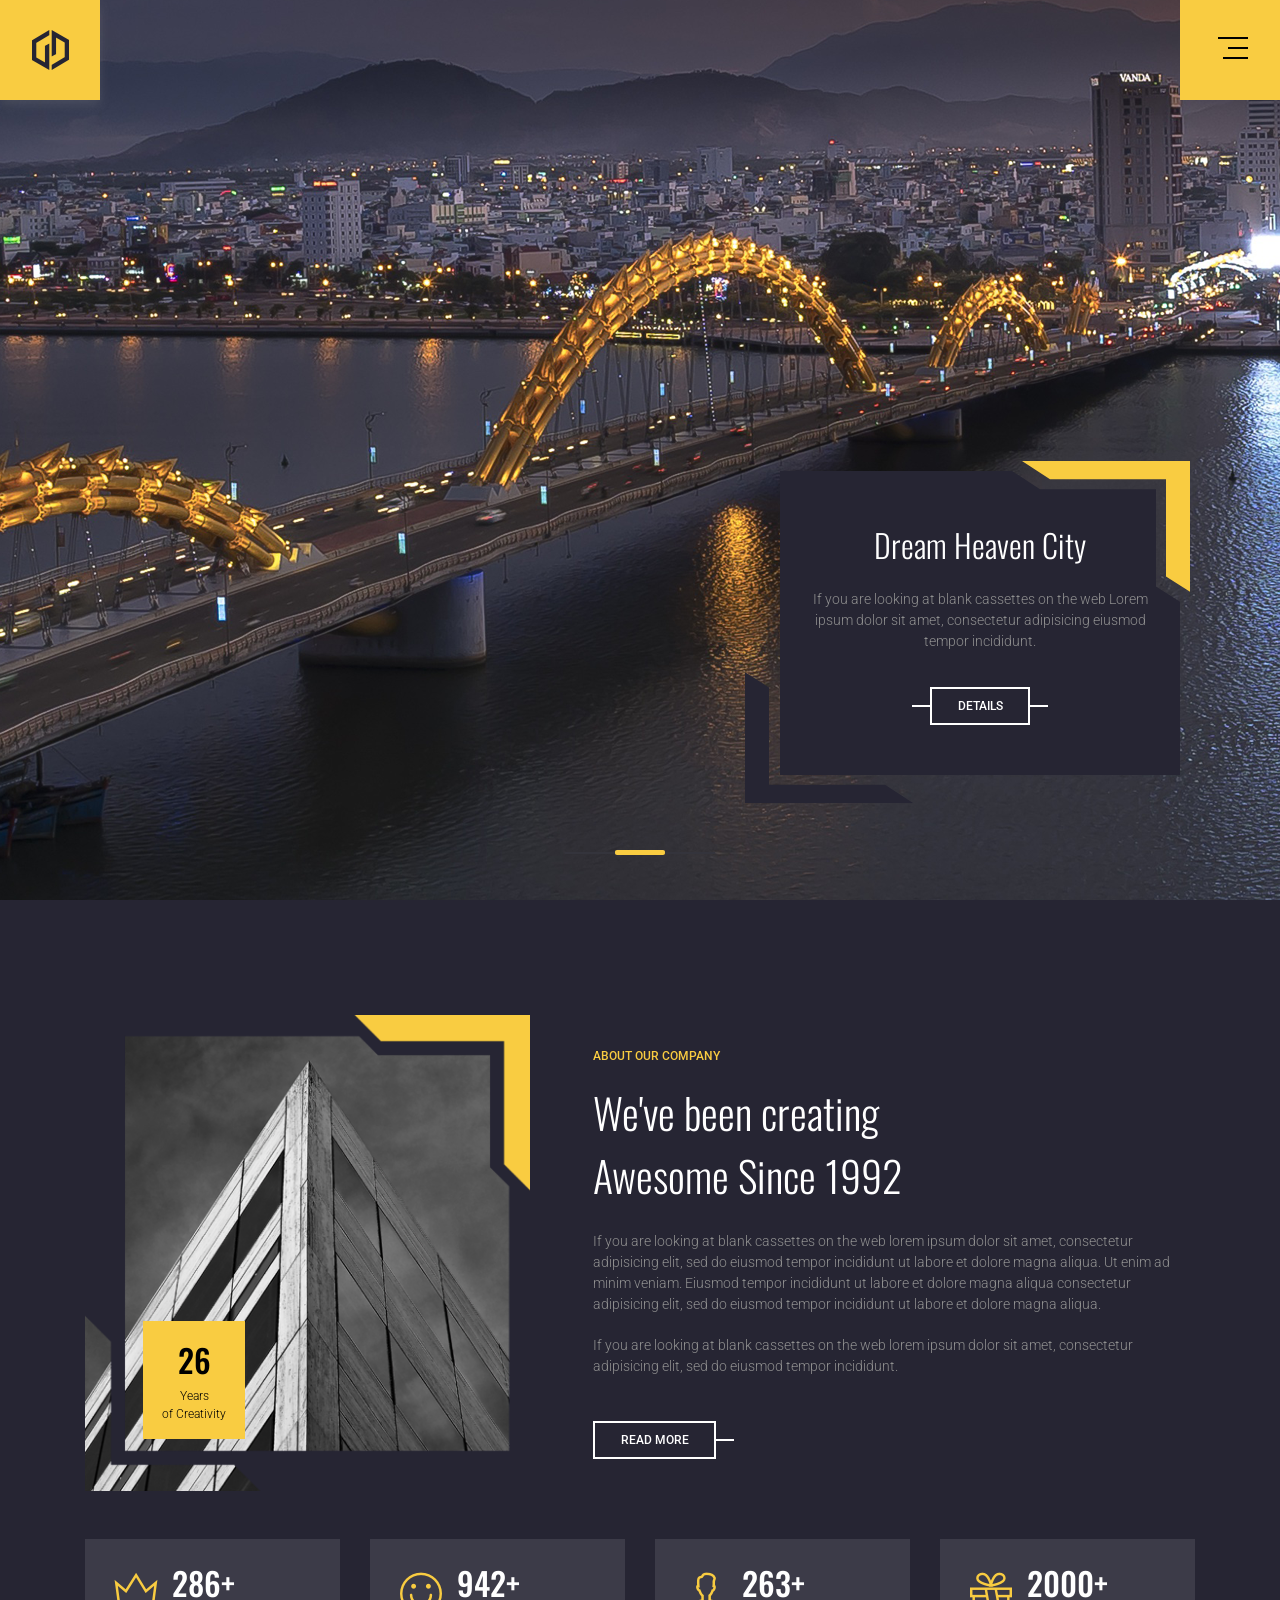
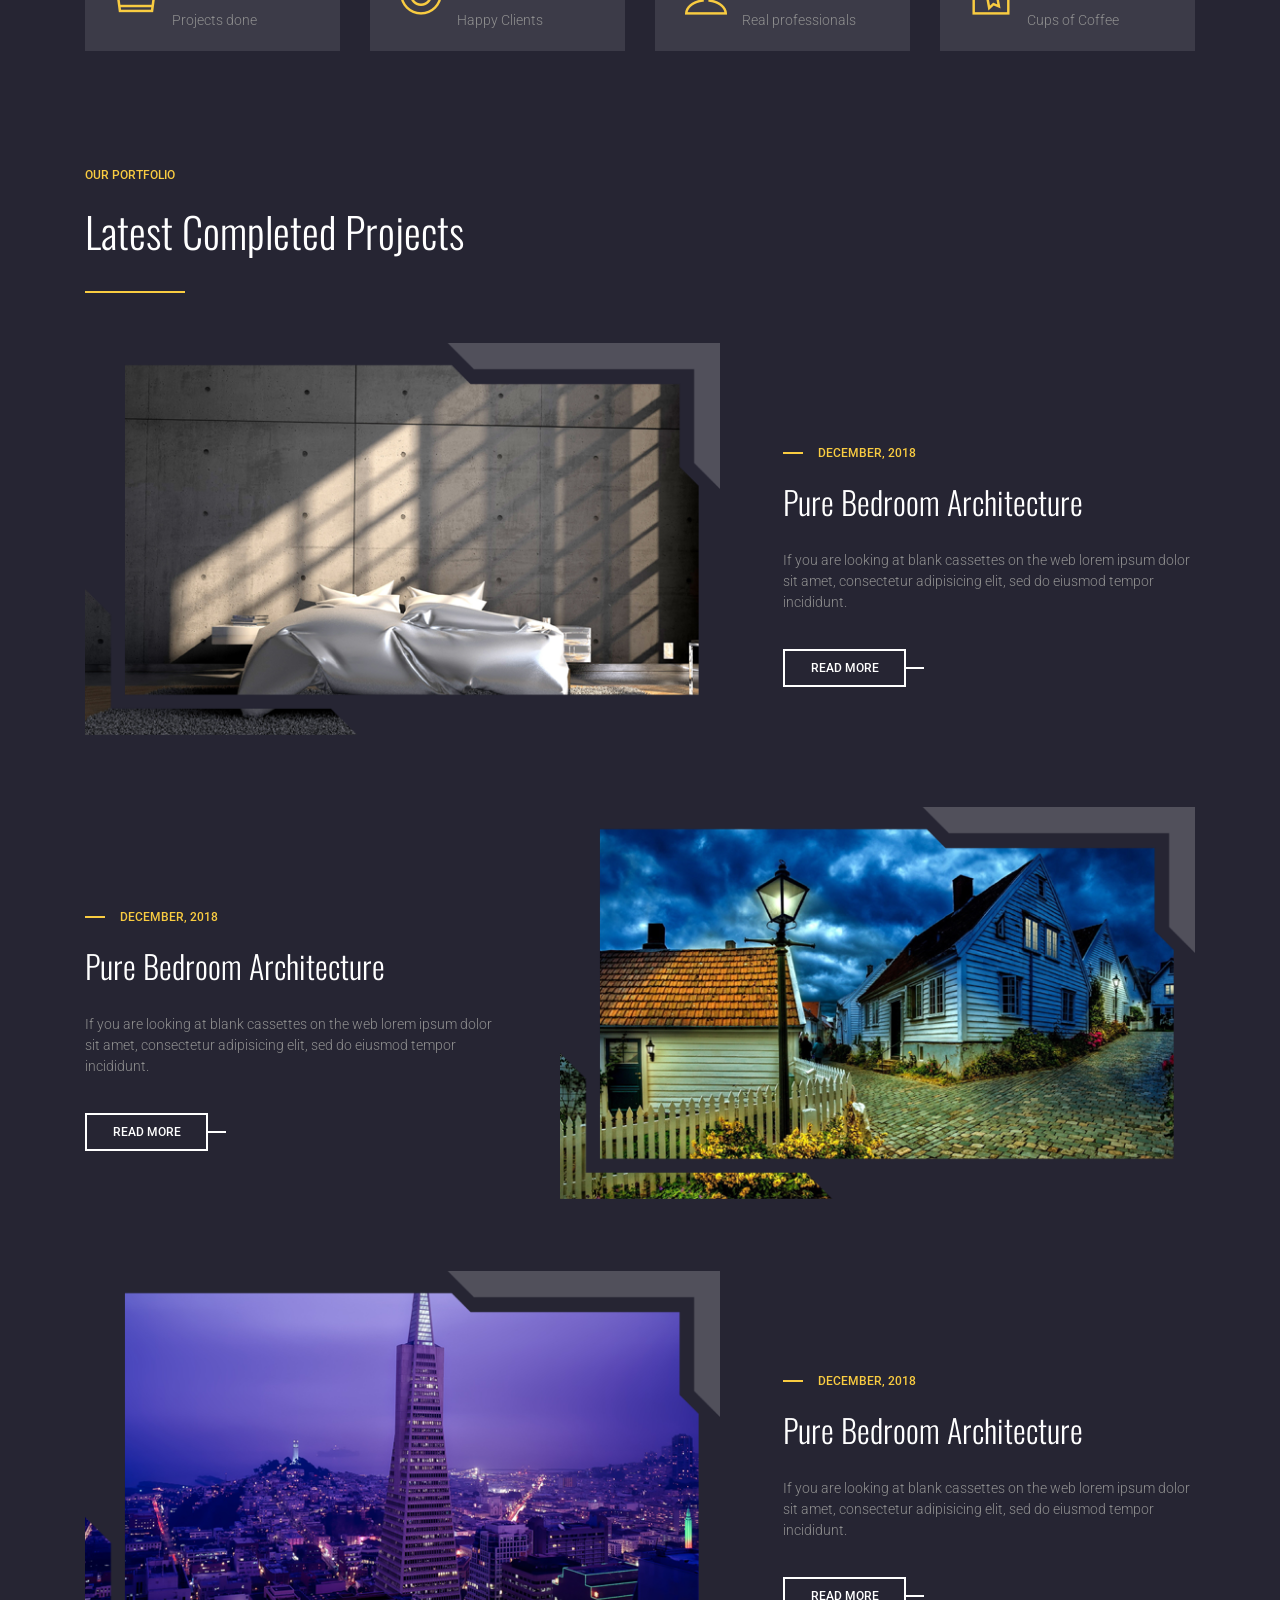
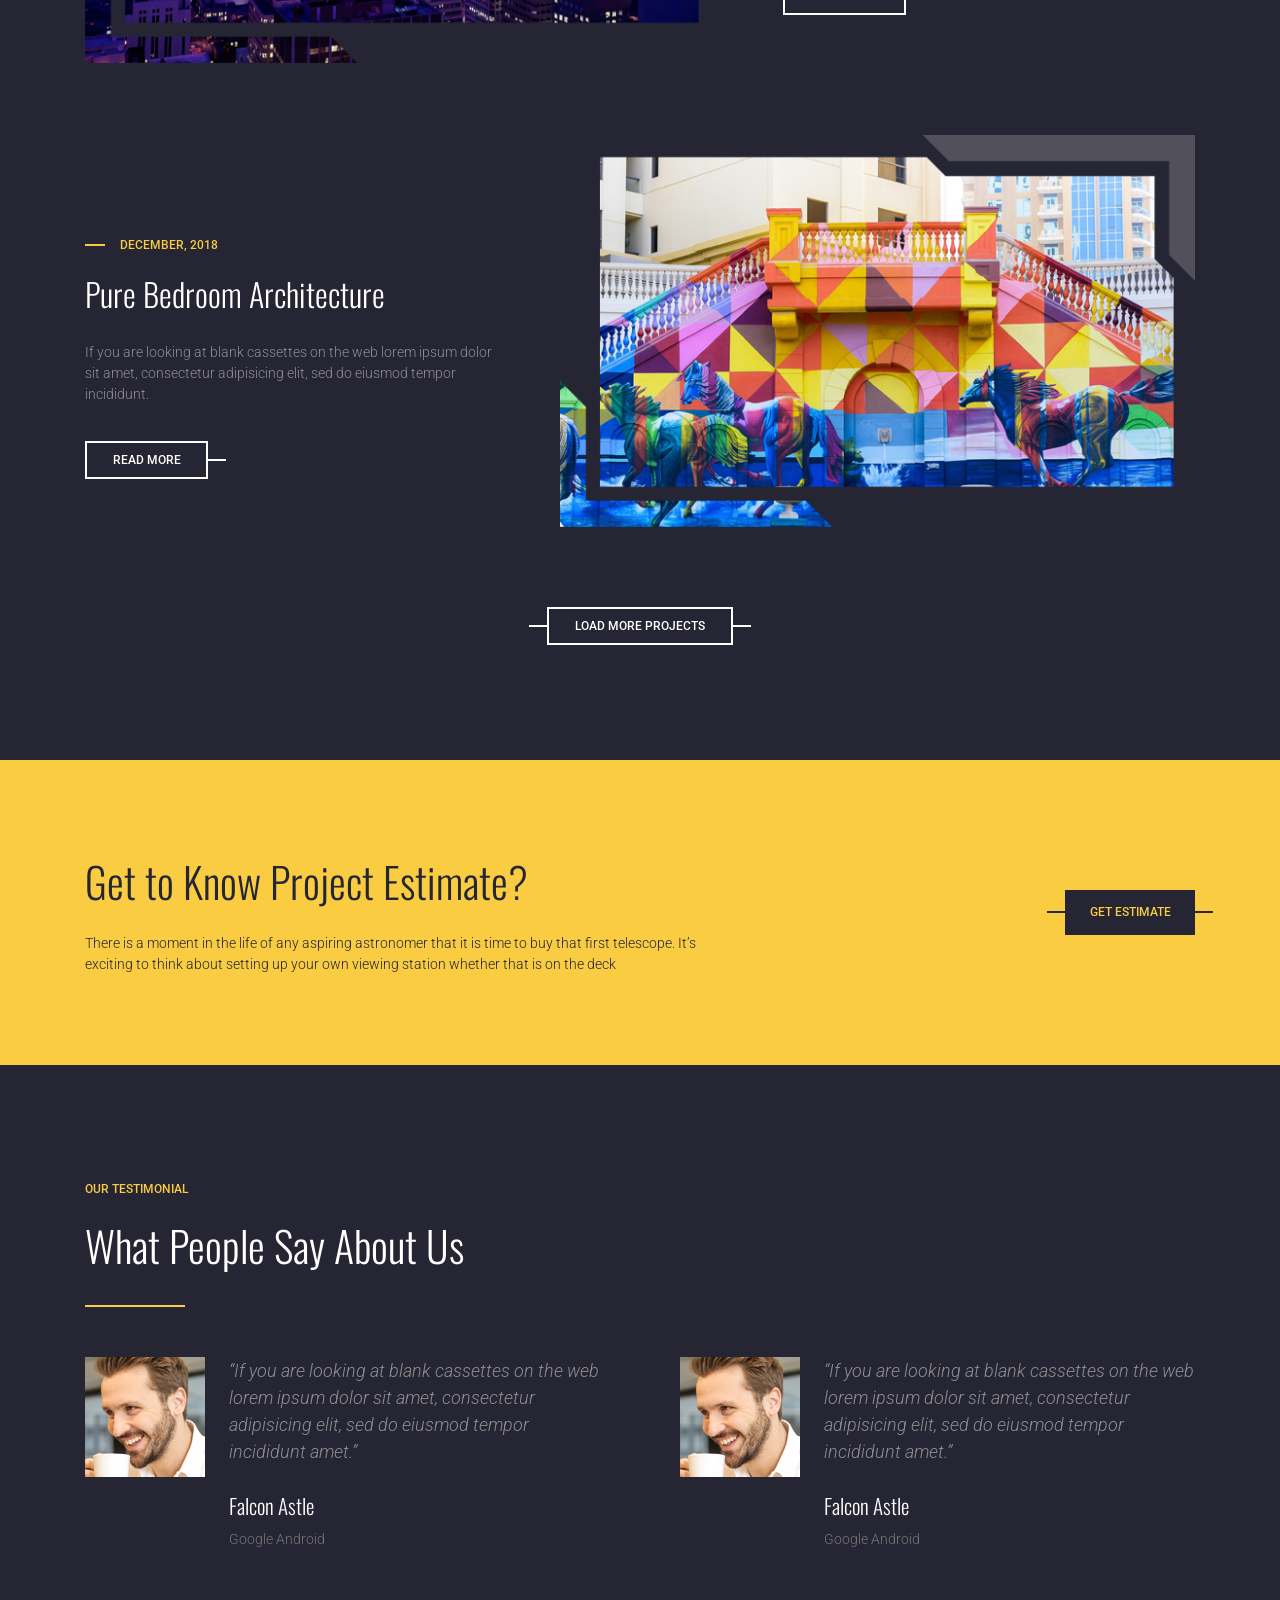
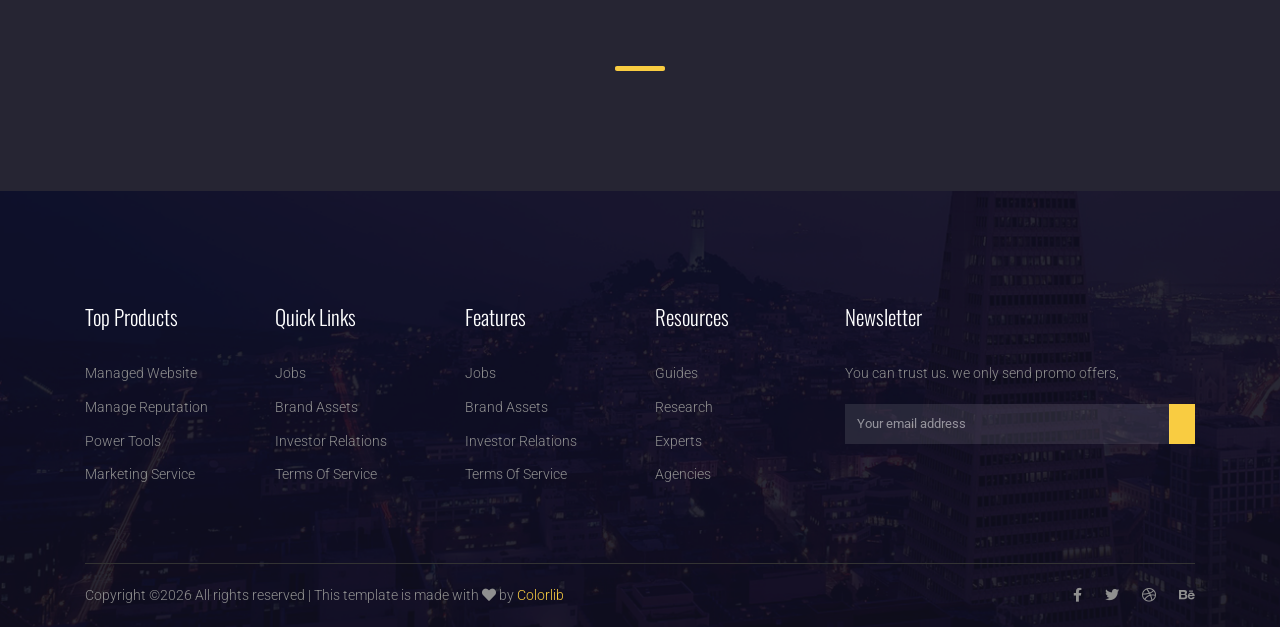
<file: res/sparsh/index.html>
<!DOCTYPE html>
<html lang="en">
<head>
  <meta charset="UTF-8">
  <meta name="viewport" content="width=device-width, initial-scale=1.0">
  <meta http-equiv="X-UA-Compatible" content="ie=edge">
	<title>Sparsh Architecture</title>
	<link href="https://fonts.googleapis.com/css?family=Oswald:300,400,500" rel="stylesheet">
	<link href="https://fonts.googleapis.com/css?family=Roboto:300i,400,500" rel="stylesheet">

	<link rel="stylesheet" href="vendor/themify-icons/themify-icons.css">
	<link rel="stylesheet" href="https://cdn.linearicons.com/free/1.0.0/icon-font.min.css">
	<link rel="stylesheet" href="https://use.fontawesome.com/releases/v5.6.3/css/all.css">
	<link rel="stylesheet" href="vendor/owl-carousel/owl.theme.default.min.css">
	<link rel="stylesheet" href="vendor/owl-carousel/owl.carousel.min.css">
	<link rel="stylesheet" href="vendor/bootstrap/bootstrap.min.css">
  <link rel="stylesheet" href="css/style.css">
</head>
<body>
	<!-- ================Offcanvus Menu Area =================-->
	<div class="side_menu">
			<ul class="list menu_right">
				<li>
					<a href="index.html">Home</a>
				</li>
				<li>
					<a href="about.html">About</a>
				</li>
				<li>
					<a href="projects.html">Projects</a>
				</li>
				<li>
					<a href="service.html">Service</a>
				</li>
				<li>
					<a href="#">Pages</a>
					<ul class="list">
						<li>
							<a href="elements.html">Elements</a>
						</li>
					</ul>
				</li>
				<li>
					<a href="#">Blog</a>
					<ul class="list">
						<li>
							<a href="blog.html">Blog</a>
						</li>
						<li>
							<a href="single-blog.html">Blog Details</a>
						</li>
					</ul>
				</li>
				<li>
					<a href="contact.html">Contact</a>
				</li>
			</ul>
	</div>
	<!--================End Offcanvus Menu Area =================-->

	<!--================Canvus Menu Area =================-->
	<div class="canvus_menu">
		<div class="container">
			<div class="float-right">
				<div class="toggle_icon" title="Menu Bar">
					<span></span>
				</div>
			</div>
		</div>
	</div>
	<!--================End Canvus Menu Area =================-->
  <header>
    <div class="hero">
      <a class="navbar-brand" href="index.html">
        <img src="img/logo.png" alt="">
      </a>
      
      <div class="owl-carousel owl-theme heroCarousel">
        <div class="item">
          <div class="hero__slide">
            <img src="img/hero-2.png" alt="">
            <div class="hero__slideContent text-center">
              <h1>Dream Heaven City</h1>
              <p>If you are looking at blank cassettes on the web Lorem ipsum dolor sit amet, consectetur adipisicing  eiusmod tempor incididunt.</p>
							<a class="btn btn--leftBorder btn--rightBorder" href="#/">Details</a>							
							<span class="hero__slideContent--right"></span>
            </div>
          </div>
        </div>
        <div class="item">
          <div class="hero__slide">
            <img src="img/hero-1.png" alt="">
            <div class="hero__slideContent text-center">
              <h1>Dream Heaven City</h1>
              <p>If you are looking at blank cassettes on the web Lorem ipsum dolor sit amet, consectetur adipisicing  eiusmod tempor incididunt.</p>
							<a class="btn btn--leftBorder btn--rightBorder" href="#/">Details</a>
							<span class="hero__slideContent--right"></span>
            </div>
          </div>
        </div>
        <div class="item">
          <div class="hero__slide">
            <img src="img/hero-3.png" alt="">
            <div class="hero__slideContent text-center">
              <h1>Dream Heaven City</h1>
              <p>If you are looking at blank cassettes on the web Lorem ipsum dolor sit amet, consectetur adipisicing  eiusmod tempor incididunt.</p>
							<a class="btn btn--leftBorder btn--rightBorder" href="#/">Details</a>							
							<span class="hero__slideContent--right"></span>
            </div>
          </div>
        </div>
      </div>
    </div>
  </header>

	<section class="about section-margin mb-5">
		<div class="container">
			<div class="row align-items-center">
				<div class="col-md-5">
					<div class="about__img text-center text-md-left mb-5 mb-md-0">
						<img class="img-fluid" src="img/about.png" alt="">
						<a href="#/" class="about__img__date text-center">
							<h3>26</h3>
							<p>Years <br> of Creativity</p>
						</a>
					</div>
				</div>
				<div class="col-md-7 pl-xl-5">
					<div class="section-intro">
						<h4 class="section-intro__title">About our Company</h4>
						<h2 class="section-intro__subtitle">We've been creating <br> Awesome Since 1992</h2>
					</div>
					<p>If you are looking at blank cassettes on the web lorem ipsum dolor sit amet, consectetur adipisicing elit, sed do eiusmod tempor incididunt ut labore et dolore magna aliqua. Ut enim ad minim veniam. Eiusmod tempor incididunt ut labore et dolore magna aliqua consectetur adipisicing elit, sed do eiusmod tempor incididunt ut labore et dolore magna aliqua.</p>
					<p>If you are looking at blank cassettes on the web lorem ipsum dolor sit amet, consectetur adipisicing elit, sed do eiusmod tempor incididunt.</p>
					<a class="btn btn--rightBorder mt-4" href="#/">Read More</a>
				</div>
			</div>
		</div>
	</section>
	


	<section class="overview">
		<div class="container">
			<div class="row">
				<div class="col-sm-6 col-lg-4 col-xl-3 mb-4 mb-xl-0">
					<div class="media align-items-center overview__single">
						<span class="overview__single__icon"><i class="ti-crown"></i></span>
						<div class="media-body">
							<h3>286+</h3>
							<p>Projects done</p>
						</div>
					</div>
				</div>

				<div class="col-sm-6 col-lg-4 col-xl-3 mb-4 mb-xl-0">
					<div class="media align-items-center overview__single">
						<span class="overview__single__icon"><i class="ti-face-smile"></i></span>
						<div class="media-body">
							<h3>942+</h3>
							<p>Happy Clients</p>
						</div>
					</div>
				</div>

				<div class="col-sm-6 col-lg-4 col-xl-3 mb-4 mb-xl-0">
					<div class="media align-items-center overview__single">
						<span class="overview__single__icon"><i class="ti-user"></i></span>
						<div class="media-body">
							<h3>263+</h3>
							<p>Real professionals</p>
						</div>
					</div>
				</div>

				<div class="col-sm-6 col-lg-4 col-xl-3 mb-4 mb-xl-0">
					<div class="media align-items-center overview__single">
						<span class="overview__single__icon"><i class="ti-gift"></i></span>
						<div class="media-body">
							<h3>2000+</h3>
							<p>Cups of Coffee</p>
						</div>
					</div>
				</div>
			</div>
		</div>
	</section>
  

	<section class="portfolio section-margin">
		<div class="container">
			<div class="section-intro">
				<h4 class="section-intro__title">OUR PORTFOLIO</h4>
				<h2 class="section-intro__subtitle bottom-border">Latest Completed Projects</h2>
			</div>

			<div class="row align-items-end pb-md-5 mb-4">
				<div class="col-md-7 mb-4 mb-md-0">
					<div class="portfolio__img">
						<img class="img-fluid" src="img/portfolio1.png" alt="">
					</div>
				</div>
				<div class="col-md-5 mb-5 pl-xl-5">
					<h4 class="section-intro__title left-border">December, 2018</h4>
					<h2 class="section-intro__subtitle small">Pure Bedroom Architecture</h2>
					<p>If you are looking at blank cassettes on the web lorem ipsum dolor sit amet, consectetur adipisicing elit, sed do eiusmod tempor incididunt.</p>

					<a class="btn btn--rightBorder mt-3" href="#/">Read More</a>
				</div>
			</div>

			<div class="row align-items-end pb-md-5 mb-4">
				<div class="col-md-5 mb-5 pr-xl-5 order-2 order-md-1">
					<h4 class="section-intro__title left-border">December, 2018</h4>
					<h2 class="section-intro__subtitle small">Pure Bedroom Architecture</h2>
					<p>If you are looking at blank cassettes on the web lorem ipsum dolor sit amet, consectetur adipisicing elit, sed do eiusmod tempor incididunt.</p>

					<a class="btn btn--rightBorder mt-3" href="#/">Read More</a>
				</div>
				<div class="col-md-7 mb-4 mb-md-0 order-1 order-md-2">
					<div class="portfolio__img">
						<img class="img-fluid" src="img/portfolio2.png" alt="">
					</div>
				</div>
			</div>

			<div class="row align-items-end pb-md-5 mb-4">
				<div class="col-md-7 mb-4 mb-md-0">
					<div class="portfolio__img">
						<img class="img-fluid" src="img/portfolio3.png" alt="">
					</div>
				</div>

				<div class="col-md-5 mb-5 pl-xl-5">
					<h4 class="section-intro__title left-border">December, 2018</h4>
					<h2 class="section-intro__subtitle small">Pure Bedroom Architecture</h2>
					<p>If you are looking at blank cassettes on the web lorem ipsum dolor sit amet, consectetur adipisicing elit, sed do eiusmod tempor incididunt.</p>

					<a class="btn btn--rightBorder mt-3" href="#/">Read More</a>
				</div>
			</div>

			<div class="row align-items-end pb-md-5 mb-4">
				<div class="col-md-5 mb-5 pr-xl-5 order-2 order-md-1">
					<h4 class="section-intro__title left-border">December, 2018</h4>
					<h2 class="section-intro__subtitle small">Pure Bedroom Architecture</h2>
					<p>If you are looking at blank cassettes on the web lorem ipsum dolor sit amet, consectetur adipisicing elit, sed do eiusmod tempor incididunt.</p>

					<a class="btn btn--rightBorder mt-3" href="#/">Read More</a>
				</div>

				<div class="col-md-7 order-1 order-md-2 mb-4 mb-md-0">
					<div class="portfolio__img">
						<img class="img-fluid" src="img/portfolio4.png" alt="">
					</div>
				</div>
			</div>

			<div class="text-center pt-2">
				<button class="btn btn--rightBorder btn--leftBorder">Load More Projects</button>
			</div>
		</div>
	</section>
	

	<section class="tips tips-bg">
		<div class="container">
			<div class="row align-items-center">
				<div class="col-lg-7 mb-4 mb-lg-0">
					<h2 class="section-intro__subtitle">Get to Know Project Estimate?</h2>
					<p>There is a moment in the life of any aspiring astronomer that it is time to buy that first telescope. It’s exciting to think about setting up your own viewing station whether that is on the deck</p>
				</div>
				<div class="col-lg-5 text-center text-lg-right">
					<a class="btn btn-dark btn--leftBorder btn--rightBorder" href="#/">Get Estimate</a>
				</div>
			</div>
		</div>
	</section>

	<section class="testimonial section-margin">
		<div class="container">
			<div class="section-intro">
				<h4 class="section-intro__title">OUR Testimonial</h4>
				<h2 class="section-intro__subtitle bottom-border">What People Say About Us</h2>
			</div>

			<div class="owl-carousel owl-theme testimonialCarousel">
				<div class="item">
					<div class="media testimonial__slide">
						<img class="img-fluid mr-4" src="img/testimonial.png" width="120" height="125" alt="">
						<div class="media-body">
							<blockquote>
								“If you are looking at blank cassettes on the web lorem ipsum dolor sit amet, consectetur adipisicing elit, sed do eiusmod tempor incididunt amet.”
							</blockquote>
							<h3>Falcon Astle</h3>
							<p>Google Android</p>
						</div>
					</div>
				</div>
				<div class="item">
					<div class="media testimonial__slide">
						<img class="img-fluid mr-4" src="img/testimonial.png" width="120" height="125" alt="">
						<div class="media-body">
							<blockquote>
								“If you are looking at blank cassettes on the web lorem ipsum dolor sit amet, consectetur adipisicing elit, sed do eiusmod tempor incididunt amet.”
							</blockquote>
							<h3>Falcon Astle</h3>
							<p>Google Android</p>
						</div>
					</div>
        </div>
        <div class="item">
					<div class="media testimonial__slide">
						<img class="img-fluid mr-4" src="img/testimonial.png" width="120" height="125" alt="">
						<div class="media-body">
							<blockquote>
								“If you are looking at blank cassettes on the web lorem ipsum dolor sit amet, consectetur adipisicing elit, sed do eiusmod tempor incididunt amet.”
							</blockquote>
							<h3>Falcon Astle</h3>
							<p>Google Android</p>
						</div>
					</div>
        </div>
        <div class="item">
					<div class="media testimonial__slide">
						<img class="img-fluid mr-4" src="img/testimonial.png" width="120" height="125" alt="">
						<div class="media-body">
							<blockquote>
								“If you are looking at blank cassettes on the web lorem ipsum dolor sit amet, consectetur adipisicing elit, sed do eiusmod tempor incididunt amet.”
							</blockquote>
							<h3>Falcon Astle</h3>
							<p>Google Android</p>
						</div>
					</div>
        </div>
        <div class="item">
					<div class="media testimonial__slide">
						<img class="img-fluid mr-4" src="img/testimonial.png" width="120" height="125" alt="">
						<div class="media-body">
							<blockquote>
								“If you are looking at blank cassettes on the web lorem ipsum dolor sit amet, consectetur adipisicing elit, sed do eiusmod tempor incididunt amet.”
							</blockquote>
							<h3>Falcon Astle</h3>
							<p>Google Android</p>
						</div>
					</div>
				</div>
			</div>
		</div>
	</section>

	<footer class="footer footer-bg">
		<div class="container">
			<div class="row">
				<div class="col-sm-4 col-lg-2 mb-4 mb-lg-0 text-left">
					<h3 class="footer__title">Top Products</h3>
					<ul class="footer__link">
						<li><a href="#/">managed Website</a></li>
						<li><a href="#/">Manage Reputation</a></li>
						<li><a href="#/">power Tools</a></li>
						<li><a href="#/">Marketing Service</a></li>
					</ul>
				</div>
				<div class="col-sm-4 col-lg-2 mb-4 mb-lg-0 text-left">
					<h3 class="footer__title">Quick Links</h3>
					<ul class="footer__link">
						<li><a href="#/">Jobs</a></li>
						<li><a href="#/">Brand Assets</a></li>
						<li><a href="#/">Investor Relations</a></li>
						<li><a href="#/">Terms of Service</a></li>
					</ul>
				</div>
				<div class="col-sm-4 col-lg-2 mb-4 mb-lg-0 text-left">
					<h3 class="footer__title">Features</h3>
					<ul class="footer__link">
						<li><a href="#/">Jobs</a></li>
						<li><a href="#/">Brand Assets</a></li>
						<li><a href="#/">Investor Relations</a></li>
						<li><a href="#/">Terms of Service</a></li>
					</ul>
				</div>
				<div class="col-sm-4 col-lg-2 mb-4 mb-lg-0 text-left">
					<h3 class="footer__title">Resources</h3>
					<ul class="footer__link">
						<li><a href="#/">Guides</a></li>
						<li><a href="#/">Research</a></li>
						<li><a href="#/">Experts</a></li>
						<li><a href="#/">Agencies</a></li>
					</ul>
				</div>
				<div class="col-sm-8 col-lg-4 mb-4 mb-lg-0 text-left">
					<h3 class="footer__title">Newsletter</h3>
					<p>You can trust us. we only send promo offers,</p>
					<form action="" class="form-subscribe">
						<div class="input-group">
							<input type="email" class="form-control" placeholder="Your email address" required>
							<div class="input-group-append">
								<button class="btn-append" type="submit"><i class="lnr lnr-arrow-right"></i></button>
							</div>
						</div>
					</form>
				</div>
			</div>
			<div class="d-sm-flex justify-content-between footer__bottom top-border">
				<p><!-- Link back to Colorlib can't be removed. Template is licensed under CC BY 3.0. -->
Copyright &copy;<script>document.write(new Date().getFullYear());</script> All rights reserved | This template is made with <i class="fa fa-heart" aria-hidden="true"></i> by <a href="https://colorlib.com" target="_blank">Colorlib</a>
<!-- Link back to Colorlib can't be removed. Template is licensed under CC BY 3.0. --></p>
				<ul class="social-icons mt-2 mt-sm-0">
					<li><a href="#/"><i class="fab fa-facebook-f"></i></a></li>
					<li><a href="#/"><i class="fab fa-twitter"></i></a></li>
					<li><a href="#/"><i class="fab fa-dribbble"></i></a></li>
					<li><a href="#/"><i class="fab fa-behance"></i></a></li>					
				</ul>
			</div>
		</div>
	</footer>



	<script src="vendor/jquery/jquery-3.7.1.min.js"></script>	
	<script src="vendor/bootstrap/bootstrap.bundle.min.js"></script>
	<script src="vendor/owl-carousel/owl.carousel.min.js"></script>

	<script>
		var testimonialCarousel = $('.testimonialCarousel');
      testimonialCarousel.owlCarousel({
      loop:true,
      margin:80,
      startPosition: 2,
      nav: false,
      responsiveClass:true,
      responsive:{
        0:{
            items:1
        },
        1000:{
            items:2,
            loop:true
        }
      }
    });

    var heroCarousel = $('.heroCarousel');
      heroCarousel.owlCarousel({
      loop:true,
      margin:10,
      nav: false,
      startPosition: 1,
      responsiveClass:true,
      responsive:{
        0:{
            items:1
        }
      }
	});

	var dropToggle = $('.menu_right > li').has('ul').children('a');
	dropToggle.on('click', function() {
		dropToggle.not(this).closest('li').find('ul').slideUp(200);
		$(this).closest('li').children('ul').slideToggle(200);
		return false;
	});

	$( ".toggle_icon" ).on('click', function() {
		$( 'body' ).toggleClass( "open" );
	});

	</script>
</body>
</html>
</file>
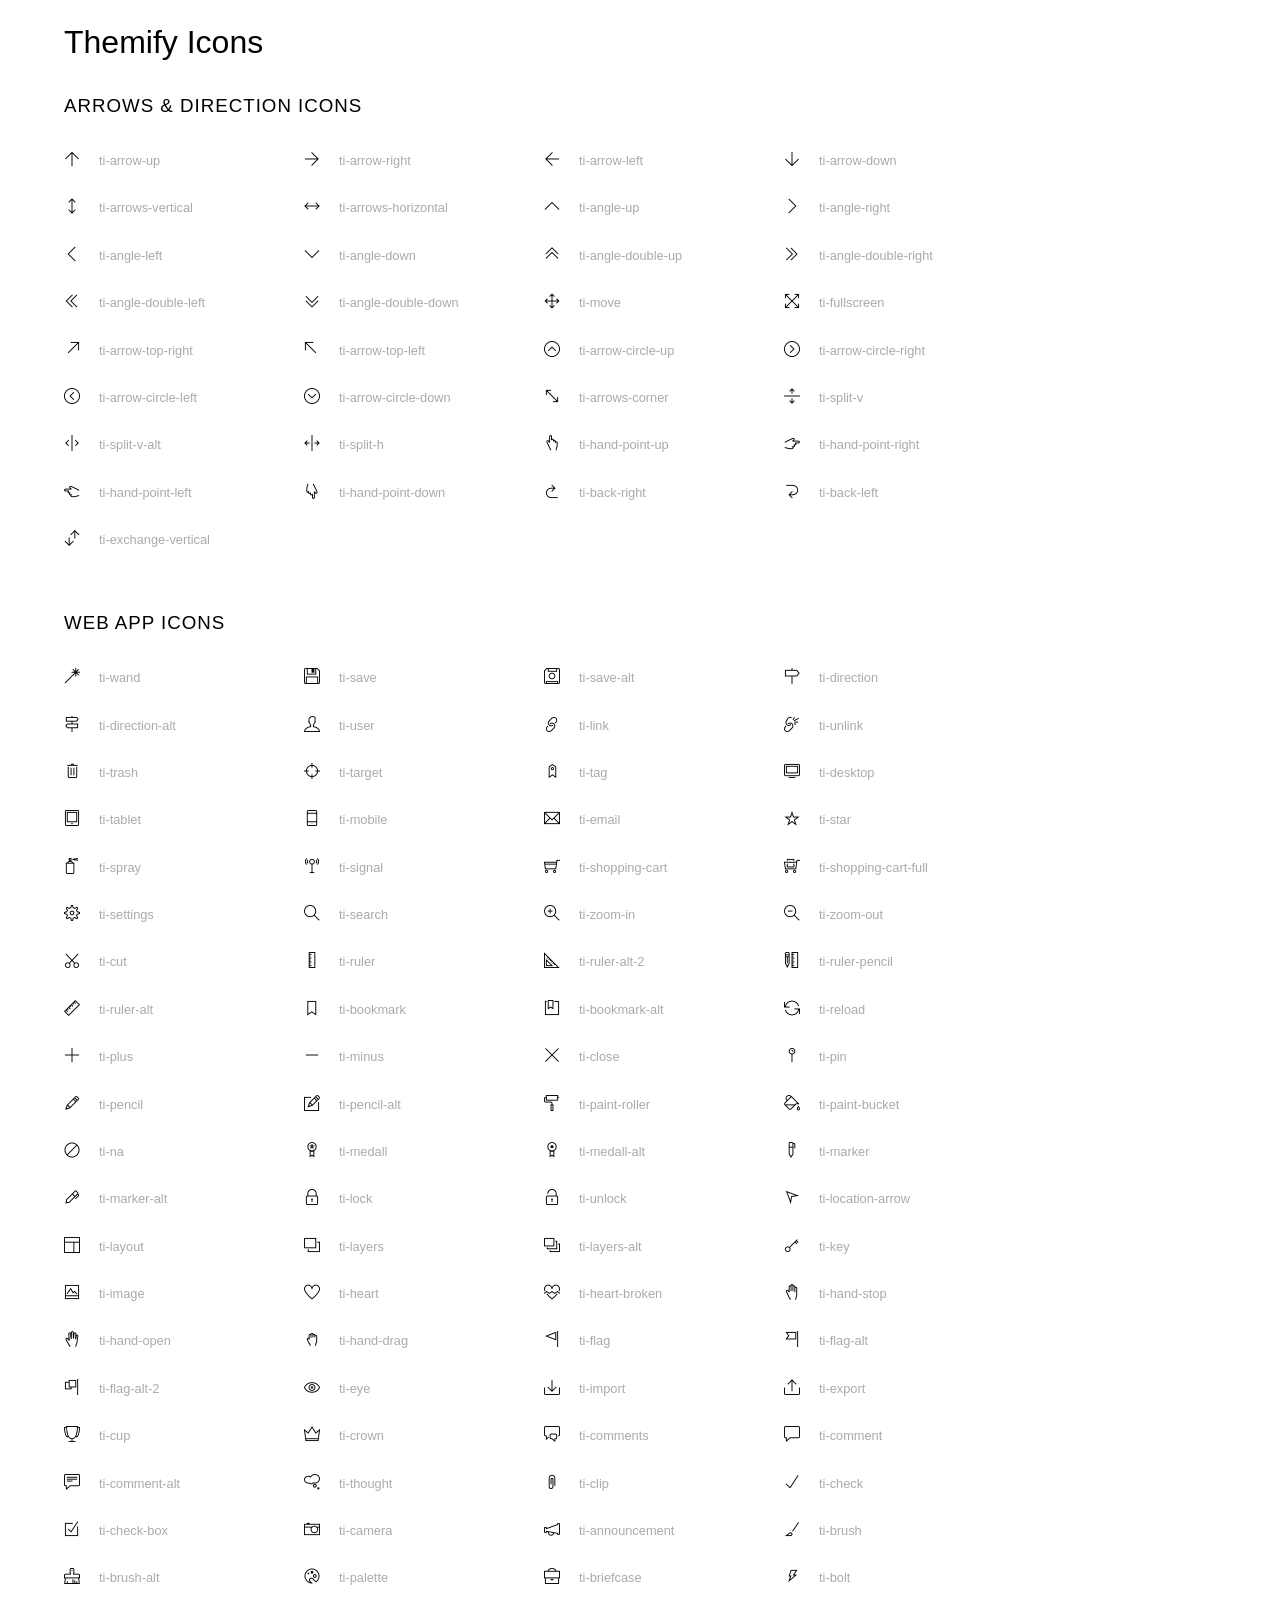
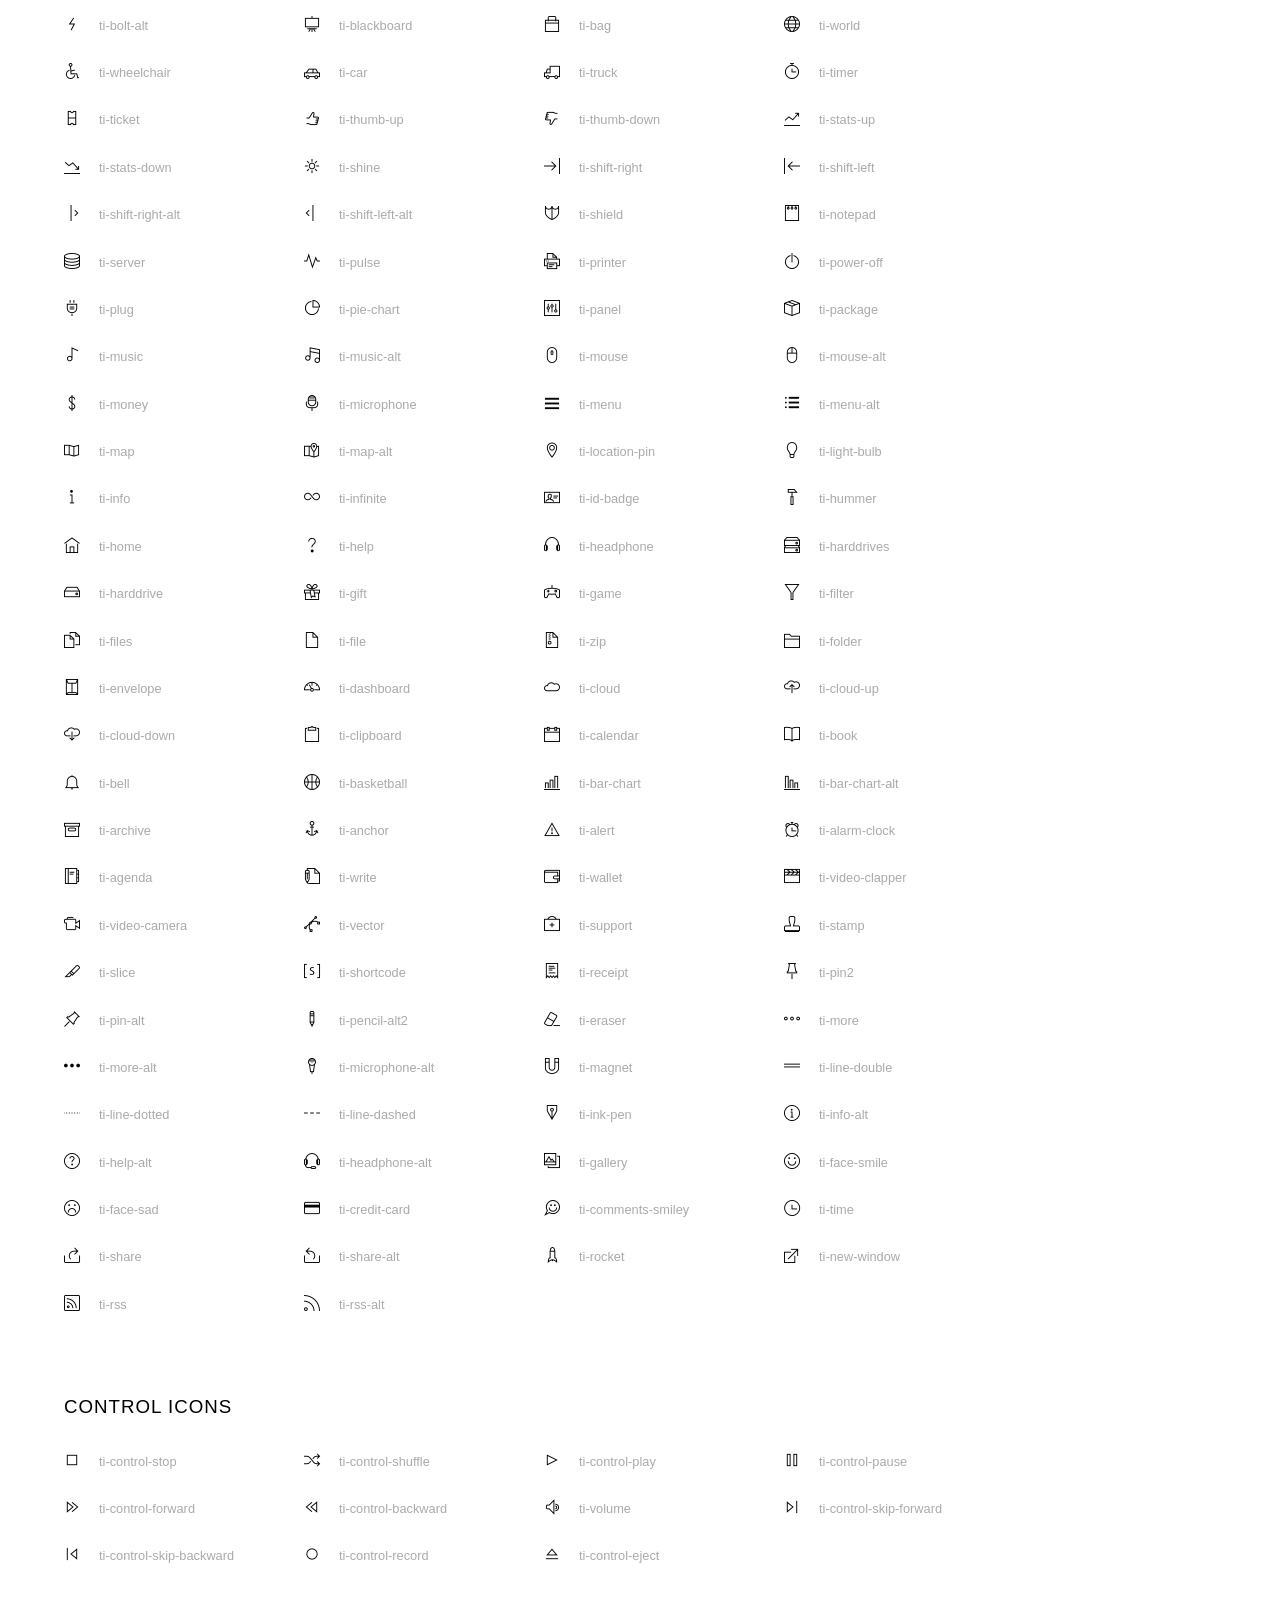
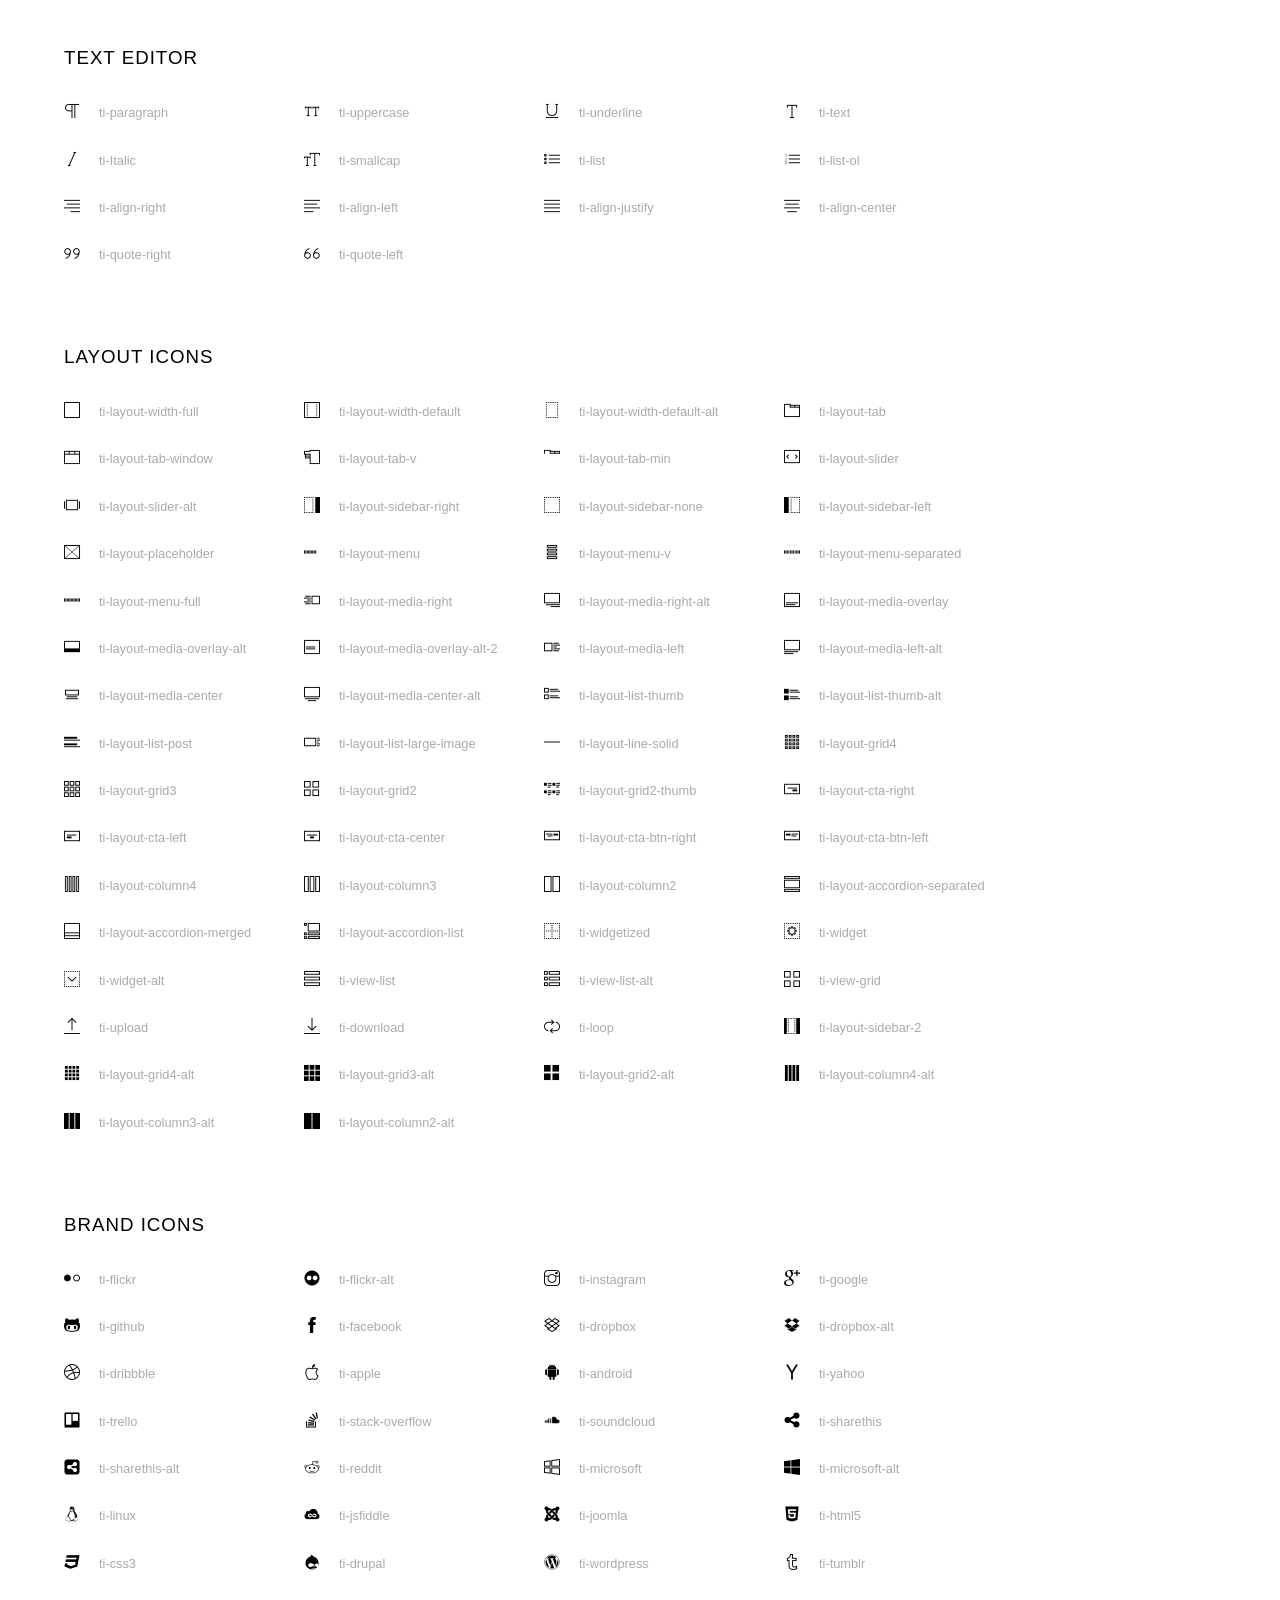
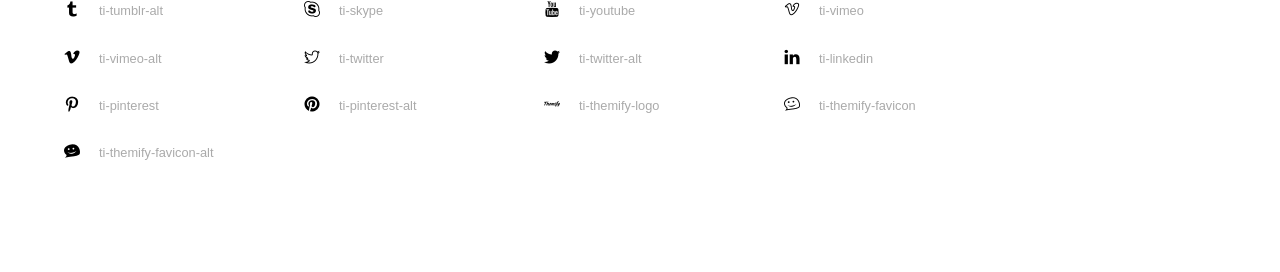
<file: res/sparsh/vendor/themify-icons/index.html>
<!doctype html>
<html>
<head>
	<meta charset="utf-8">
	<title>Themify Icon Font</title>
	<meta name="viewport" content="width=device-width">
	<link rel="stylesheet" href="demo-files/demo.css">
	<link rel="stylesheet" href="themify-icons.css">
	<!--[if lt IE 8]><!-->
	<link rel="stylesheet" href="ie7/ie7.css">
	<!--<![endif]-->
</head>
<body>
	<h1>Themify Icons</h1>

	<div class="icon-section">

		<div class="icon-section">
			<h3>Arrows &amp; Direction Icons </h3>

			<div class="icon-container">
				<span class="ti-arrow-up"></span><span class="icon-name"> ti-arrow-up</span>
			</div>
			<div class="icon-container">
				<span class="ti-arrow-right"></span><span class="icon-name"> ti-arrow-right</span>
			</div>
			<div class="icon-container">
				<span class="ti-arrow-left"></span><span class="icon-name"> ti-arrow-left</span>
			</div>
			<div class="icon-container">
				<span class="ti-arrow-down"></span><span class="icon-name"> ti-arrow-down</span>
			</div>
			<div class="icon-container">
				<span class="ti-arrows-vertical"></span><span class="icon-name"> ti-arrows-vertical</span>
			</div>
			<div class="icon-container">
				<span class="ti-arrows-horizontal"></span><span class="icon-name"> ti-arrows-horizontal</span>
			</div>
			<div class="icon-container">
				<span class="ti-angle-up"></span><span class="icon-name"> ti-angle-up</span>
			</div>
			<div class="icon-container">
				<span class="ti-angle-right"></span><span class="icon-name"> ti-angle-right</span>
			</div>
			<div class="icon-container">
				<span class="ti-angle-left"></span><span class="icon-name"> ti-angle-left</span>
			</div>
			<div class="icon-container">
				<span class="ti-angle-down"></span><span class="icon-name"> ti-angle-down</span>
			</div>	
			<div class="icon-container">
				<span class="ti-angle-double-up"></span><span class="icon-name"> ti-angle-double-up</span>
			</div>
			<div class="icon-container">
				<span class="ti-angle-double-right"></span><span class="icon-name"> ti-angle-double-right</span>
			</div>
			<div class="icon-container">
				<span class="ti-angle-double-left"></span><span class="icon-name"> ti-angle-double-left</span>
			</div>
			<div class="icon-container">
				<span class="ti-angle-double-down"></span><span class="icon-name"> ti-angle-double-down</span>
			</div>					
			<div class="icon-container">
				<span class="ti-move"></span><span class="icon-name"> ti-move</span>
			</div>
			<div class="icon-container">
				<span class="ti-fullscreen"></span><span class="icon-name"> ti-fullscreen</span>
			</div>
			<div class="icon-container">
				<span class="ti-arrow-top-right"></span><span class="icon-name"> ti-arrow-top-right</span>
			</div>
			<div class="icon-container">
				<span class="ti-arrow-top-left"></span><span class="icon-name"> ti-arrow-top-left</span>
			</div>
			<div class="icon-container">
				<span class="ti-arrow-circle-up"></span><span class="icon-name"> ti-arrow-circle-up</span>
			</div>
			<div class="icon-container">
				<span class="ti-arrow-circle-right"></span><span class="icon-name"> ti-arrow-circle-right</span>
			</div>
			<div class="icon-container">
				<span class="ti-arrow-circle-left"></span><span class="icon-name"> ti-arrow-circle-left</span>
			</div>
			<div class="icon-container">
				<span class="ti-arrow-circle-down"></span><span class="icon-name"> ti-arrow-circle-down</span>
			</div>
			<div class="icon-container">
				<span class="ti-arrows-corner"></span><span class="icon-name"> ti-arrows-corner</span>
			</div>
			<div class="icon-container">
				<span class="ti-split-v"></span><span class="icon-name"> ti-split-v</span>
			</div>

			<div class="icon-container">
				<span class="ti-split-v-alt"></span><span class="icon-name"> ti-split-v-alt</span>
			</div>
			<div class="icon-container">
				<span class="ti-split-h"></span><span class="icon-name"> ti-split-h</span>
			</div>
			<div class="icon-container">
				<span class="ti-hand-point-up"></span><span class="icon-name"> ti-hand-point-up</span>
			</div>
			<div class="icon-container">
				<span class="ti-hand-point-right"></span><span class="icon-name"> ti-hand-point-right</span>
			</div>
			<div class="icon-container">
				<span class="ti-hand-point-left"></span><span class="icon-name"> ti-hand-point-left</span>
			</div>
			<div class="icon-container">
				<span class="ti-hand-point-down"></span><span class="icon-name"> ti-hand-point-down</span>
			</div>
			<div class="icon-container">
				<span class="ti-back-right"></span><span class="icon-name"> ti-back-right</span>
			</div>
			<div class="icon-container">
				<span class="ti-back-left"></span><span class="icon-name"> ti-back-left</span>
			</div>
			<div class="icon-container">
				<span class="ti-exchange-vertical"></span><span class="icon-name"> ti-exchange-vertical</span>
			</div>

		</div> <!-- Arrows Icons -->



		<h3>Web App Icons</h3>
		
		<div class="icon-section">

			<div class="icon-container">
				<span class="ti-wand"></span><span class="icon-name"> ti-wand</span>
			</div>
			<div class="icon-container">
				<span class="ti-save"></span><span class="icon-name"> ti-save</span>
			</div>
			<div class="icon-container">
				<span class="ti-save-alt"></span><span class="icon-name"> ti-save-alt</span>
			</div>

			<div class="icon-container">
				<span class="ti-direction"></span><span class="icon-name"> ti-direction</span>
			</div>
			<div class="icon-container">
				<span class="ti-direction-alt"></span><span class="icon-name"> ti-direction-alt</span>
			</div>
			<div class="icon-container">
				<span class="ti-user"></span><span class="icon-name"> ti-user</span>
			</div>
			<div class="icon-container">
				<span class="ti-link"></span><span class="icon-name"> ti-link</span>
			</div>
			<div class="icon-container">
				<span class="ti-unlink"></span><span class="icon-name"> ti-unlink</span>
			</div>
			<div class="icon-container">
				<span class="ti-trash"></span><span class="icon-name"> ti-trash</span>
			</div>
			<div class="icon-container">
				<span class="ti-target"></span><span class="icon-name"> ti-target</span>
			</div>
			<div class="icon-container">
				<span class="ti-tag"></span><span class="icon-name"> ti-tag</span>
			</div>
			<div class="icon-container">
				<span class="ti-desktop"></span><span class="icon-name"> ti-desktop</span>
			</div>
			<div class="icon-container">
				<span class="ti-tablet"></span><span class="icon-name"> ti-tablet</span>
			</div>
			<div class="icon-container">
				<span class="ti-mobile"></span><span class="icon-name"> ti-mobile</span>
			</div>
			<div class="icon-container">
				<span class="ti-email"></span><span class="icon-name"> ti-email</span>
			</div>	
			<div class="icon-container">
				<span class="ti-star"></span><span class="icon-name"> ti-star</span>
			</div>
			<div class="icon-container">
				<span class="ti-spray"></span><span class="icon-name"> ti-spray</span>
			</div>
			<div class="icon-container">
				<span class="ti-signal"></span><span class="icon-name"> ti-signal</span>
			</div>
			<div class="icon-container">
				<span class="ti-shopping-cart"></span><span class="icon-name"> ti-shopping-cart</span>
			</div>
			<div class="icon-container">
				<span class="ti-shopping-cart-full"></span><span class="icon-name"> ti-shopping-cart-full</span>
			</div>
			<div class="icon-container">
				<span class="ti-settings"></span><span class="icon-name"> ti-settings</span>
			</div>
			<div class="icon-container">
				<span class="ti-search"></span><span class="icon-name"> ti-search</span>
			</div>
			<div class="icon-container">
				<span class="ti-zoom-in"></span><span class="icon-name"> ti-zoom-in</span>
			</div>
			<div class="icon-container">
				<span class="ti-zoom-out"></span><span class="icon-name"> ti-zoom-out</span>
			</div>
			<div class="icon-container">
				<span class="ti-cut"></span><span class="icon-name"> ti-cut</span>
			</div>
			<div class="icon-container">
				<span class="ti-ruler"></span><span class="icon-name"> ti-ruler</span>
			</div>
			<div class="icon-container">
				<span class="ti-ruler-alt-2"></span><span class="icon-name"> ti-ruler-alt-2</span>
			</div>			
			<div class="icon-container">
				<span class="ti-ruler-pencil"></span><span class="icon-name"> ti-ruler-pencil</span>
			</div>
			<div class="icon-container">
				<span class="ti-ruler-alt"></span><span class="icon-name"> ti-ruler-alt</span>
			</div>
			<div class="icon-container">
				<span class="ti-bookmark"></span><span class="icon-name"> ti-bookmark</span>
			</div>
			<div class="icon-container">
				<span class="ti-bookmark-alt"></span><span class="icon-name"> ti-bookmark-alt</span>
			</div>
			<div class="icon-container">
				<span class="ti-reload"></span><span class="icon-name"> ti-reload</span>
			</div>
			<div class="icon-container">
				<span class="ti-plus"></span><span class="icon-name"> ti-plus</span>
			</div>
			<div class="icon-container">
				<span class="ti-minus"></span><span class="icon-name"> ti-minus</span>
			</div>
			<div class="icon-container">
				<span class="ti-close"></span><span class="icon-name"> ti-close</span>
			</div>			
			<div class="icon-container">
				<span class="ti-pin"></span><span class="icon-name"> ti-pin</span>
			</div>
			<div class="icon-container">
				<span class="ti-pencil"></span><span class="icon-name"> ti-pencil</span>
			</div>
					
		  	<div class="icon-container">
				<span class="ti-pencil-alt"></span><span class="icon-name"> ti-pencil-alt</span>
			</div>
			<div class="icon-container">
				<span class="ti-paint-roller"></span><span class="icon-name"> ti-paint-roller</span>
			</div>
			<div class="icon-container">
				<span class="ti-paint-bucket"></span><span class="icon-name"> ti-paint-bucket</span>
			</div>
			<div class="icon-container">
				<span class="ti-na"></span><span class="icon-name"> ti-na</span>
			</div>
			<div class="icon-container">
				<span class="ti-medall"></span><span class="icon-name"> ti-medall</span>
			</div>
			<div class="icon-container">
				<span class="ti-medall-alt"></span><span class="icon-name"> ti-medall-alt</span>
			</div>
			<div class="icon-container">
				<span class="ti-marker"></span><span class="icon-name"> ti-marker</span>
			</div>
			<div class="icon-container">
				<span class="ti-marker-alt"></span><span class="icon-name"> ti-marker-alt</span>
			</div>

			<div class="icon-container">
				<span class="ti-lock"></span><span class="icon-name"> ti-lock</span>
			</div>
			<div class="icon-container">
				<span class="ti-unlock"></span><span class="icon-name"> ti-unlock</span>
			</div>
			<div class="icon-container">
				<span class="ti-location-arrow"></span><span class="icon-name"> ti-location-arrow</span>
			</div>
			<div class="icon-container">
				<span class="ti-layout"></span><span class="icon-name"> ti-layout</span>
			</div>
			<div class="icon-container">
				<span class="ti-layers"></span><span class="icon-name"> ti-layers</span>
			</div>
			<div class="icon-container">
				<span class="ti-layers-alt"></span><span class="icon-name"> ti-layers-alt</span>
			</div>
			<div class="icon-container">
				<span class="ti-key"></span><span class="icon-name"> ti-key</span>
			</div>
			<div class="icon-container">
				<span class="ti-image"></span><span class="icon-name"> ti-image</span>
			</div>
			<div class="icon-container">
				<span class="ti-heart"></span><span class="icon-name"> ti-heart</span>
			</div>
			<div class="icon-container">
				<span class="ti-heart-broken"></span><span class="icon-name"> ti-heart-broken</span>
			</div>
			<div class="icon-container">
				<span class="ti-hand-stop"></span><span class="icon-name"> ti-hand-stop</span>
			</div>
			<div class="icon-container">
				<span class="ti-hand-open"></span><span class="icon-name"> ti-hand-open</span>
			</div>
			<div class="icon-container">
				<span class="ti-hand-drag"></span><span class="icon-name"> ti-hand-drag</span>
			</div>
			<div class="icon-container">
				<span class="ti-flag"></span><span class="icon-name"> ti-flag</span>
			</div>
			<div class="icon-container">
				<span class="ti-flag-alt"></span><span class="icon-name"> ti-flag-alt</span>
			</div>
			<div class="icon-container">
				<span class="ti-flag-alt-2"></span><span class="icon-name"> ti-flag-alt-2</span>
			</div>
			<div class="icon-container">
				<span class="ti-eye"></span><span class="icon-name"> ti-eye</span>
			</div>
			<div class="icon-container">
				<span class="ti-import"></span><span class="icon-name"> ti-import</span>
			</div>			
			<div class="icon-container">
				<span class="ti-export"></span><span class="icon-name"> ti-export</span>
			</div>
			<div class="icon-container">
				<span class="ti-cup"></span><span class="icon-name"> ti-cup</span>
			</div>
			<div class="icon-container">
				<span class="ti-crown"></span><span class="icon-name"> ti-crown</span>
			</div>
			<div class="icon-container">
				<span class="ti-comments"></span><span class="icon-name"> ti-comments</span>
			</div>
			<div class="icon-container">
				<span class="ti-comment"></span><span class="icon-name"> ti-comment</span>
			</div>
			<div class="icon-container">
				<span class="ti-comment-alt"></span><span class="icon-name"> ti-comment-alt</span>
			</div>
			<div class="icon-container">
				<span class="ti-thought"></span><span class="icon-name"> ti-thought</span>
			</div>			
			<div class="icon-container">
				<span class="ti-clip"></span><span class="icon-name"> ti-clip</span>
			</div>

			<div class="icon-container">
				<span class="ti-check"></span><span class="icon-name"> ti-check</span>
			</div>
			<div class="icon-container">
				<span class="ti-check-box"></span><span class="icon-name"> ti-check-box</span>
			</div>
			<div class="icon-container">
				<span class="ti-camera"></span><span class="icon-name"> ti-camera</span>
			</div>
			<div class="icon-container">
				<span class="ti-announcement"></span><span class="icon-name"> ti-announcement</span>
			</div>
			<div class="icon-container">
				<span class="ti-brush"></span><span class="icon-name"> ti-brush</span>
			</div>
			<div class="icon-container">
				<span class="ti-brush-alt"></span><span class="icon-name"> ti-brush-alt</span>
			</div>
			<div class="icon-container">
				<span class="ti-palette"></span><span class="icon-name"> ti-palette</span>
			</div>			
			<div class="icon-container">
				<span class="ti-briefcase"></span><span class="icon-name"> ti-briefcase</span>
			</div>
			<div class="icon-container">
				<span class="ti-bolt"></span><span class="icon-name"> ti-bolt</span>
			</div>
			<div class="icon-container">
				<span class="ti-bolt-alt"></span><span class="icon-name"> ti-bolt-alt</span>
			</div>
			<div class="icon-container">
				<span class="ti-blackboard"></span><span class="icon-name"> ti-blackboard</span>
			</div>
			<div class="icon-container">
				<span class="ti-bag"></span><span class="icon-name"> ti-bag</span>
			</div>
			<div class="icon-container">
				<span class="ti-world"></span><span class="icon-name"> ti-world</span>
			</div>
			<div class="icon-container">
				<span class="ti-wheelchair"></span><span class="icon-name"> ti-wheelchair</span>
			</div>
			<div class="icon-container">
				<span class="ti-car"></span><span class="icon-name"> ti-car</span>
			</div>
			<div class="icon-container">
				<span class="ti-truck"></span><span class="icon-name"> ti-truck</span>
			</div>
			<div class="icon-container">
				<span class="ti-timer"></span><span class="icon-name"> ti-timer</span>
			</div>
			<div class="icon-container">
				<span class="ti-ticket"></span><span class="icon-name"> ti-ticket</span>
			</div>
			<div class="icon-container">
				<span class="ti-thumb-up"></span><span class="icon-name"> ti-thumb-up</span>
			</div>
			<div class="icon-container">
				<span class="ti-thumb-down"></span><span class="icon-name"> ti-thumb-down</span>
			</div>

			<div class="icon-container">
				<span class="ti-stats-up"></span><span class="icon-name"> ti-stats-up</span>
			</div>
			<div class="icon-container">
				<span class="ti-stats-down"></span><span class="icon-name"> ti-stats-down</span>
			</div>
			<div class="icon-container">
				<span class="ti-shine"></span><span class="icon-name"> ti-shine</span>
			</div>
			<div class="icon-container">
				<span class="ti-shift-right"></span><span class="icon-name"> ti-shift-right</span>
			</div>
			<div class="icon-container">
				<span class="ti-shift-left"></span><span class="icon-name"> ti-shift-left</span>
			</div>

			<div class="icon-container">
				<span class="ti-shift-right-alt"></span><span class="icon-name"> ti-shift-right-alt</span>
			</div>
			<div class="icon-container">
				<span class="ti-shift-left-alt"></span><span class="icon-name"> ti-shift-left-alt</span>
			</div>
			<div class="icon-container">
				<span class="ti-shield"></span><span class="icon-name"> ti-shield</span>
			</div>
			<div class="icon-container">
				<span class="ti-notepad"></span><span class="icon-name"> ti-notepad</span>
			</div>
			<div class="icon-container">
				<span class="ti-server"></span><span class="icon-name"> ti-server</span>
			</div>

			<div class="icon-container">
				<span class="ti-pulse"></span><span class="icon-name"> ti-pulse</span>
			</div>
			<div class="icon-container">
				<span class="ti-printer"></span><span class="icon-name"> ti-printer</span>
			</div>
			<div class="icon-container">
				<span class="ti-power-off"></span><span class="icon-name"> ti-power-off</span>
			</div>
			<div class="icon-container">
				<span class="ti-plug"></span><span class="icon-name"> ti-plug</span>
			</div>
			<div class="icon-container">
				<span class="ti-pie-chart"></span><span class="icon-name"> ti-pie-chart</span>
			</div>

			<div class="icon-container">
				<span class="ti-panel"></span><span class="icon-name"> ti-panel</span>
			</div>
			<div class="icon-container">
				<span class="ti-package"></span><span class="icon-name"> ti-package</span>
			</div>
			<div class="icon-container">
				<span class="ti-music"></span><span class="icon-name"> ti-music</span>
			</div>
			<div class="icon-container">
				<span class="ti-music-alt"></span><span class="icon-name"> ti-music-alt</span>
			</div>
			<div class="icon-container">
				<span class="ti-mouse"></span><span class="icon-name"> ti-mouse</span>
			</div>
			<div class="icon-container">
				<span class="ti-mouse-alt"></span><span class="icon-name"> ti-mouse-alt</span>
			</div>
			<div class="icon-container">
				<span class="ti-money"></span><span class="icon-name"> ti-money</span>
			</div>
			<div class="icon-container">
				<span class="ti-microphone"></span><span class="icon-name"> ti-microphone</span>
			</div>
			<div class="icon-container">
				<span class="ti-menu"></span><span class="icon-name"> ti-menu</span>
			</div>
			<div class="icon-container">
				<span class="ti-menu-alt"></span><span class="icon-name"> ti-menu-alt</span>
			</div>
			<div class="icon-container">
				<span class="ti-map"></span><span class="icon-name"> ti-map</span>
			</div>
			<div class="icon-container">
				<span class="ti-map-alt"></span><span class="icon-name"> ti-map-alt</span>
			</div>

			<div class="icon-container">
				<span class="ti-location-pin"></span><span class="icon-name"> ti-location-pin</span>
			</div>

			<div class="icon-container">
				<span class="ti-light-bulb"></span><span class="icon-name"> ti-light-bulb</span>
			</div>
			<div class="icon-container">
				<span class="ti-info"></span><span class="icon-name"> ti-info</span>
			</div>
			<div class="icon-container">
				<span class="ti-infinite"></span><span class="icon-name"> ti-infinite</span>
			</div>
			<div class="icon-container">
				<span class="ti-id-badge"></span><span class="icon-name"> ti-id-badge</span>
			</div>
			<div class="icon-container">
				<span class="ti-hummer"></span><span class="icon-name"> ti-hummer</span>
			</div>
			<div class="icon-container">
				<span class="ti-home"></span><span class="icon-name"> ti-home</span>
			</div>
			<div class="icon-container">
				<span class="ti-help"></span><span class="icon-name"> ti-help</span>
			</div>
			<div class="icon-container">
				<span class="ti-headphone"></span><span class="icon-name"> ti-headphone</span>
			</div>
			<div class="icon-container">
				<span class="ti-harddrives"></span><span class="icon-name"> ti-harddrives</span>
			</div>
			<div class="icon-container">
				<span class="ti-harddrive"></span><span class="icon-name"> ti-harddrive</span>
			</div>
			<div class="icon-container">
				<span class="ti-gift"></span><span class="icon-name"> ti-gift</span>
			</div>
			<div class="icon-container">
				<span class="ti-game"></span><span class="icon-name"> ti-game</span>
			</div>
			<div class="icon-container">
				<span class="ti-filter"></span><span class="icon-name"> ti-filter</span>
			</div>
			<div class="icon-container">
				<span class="ti-files"></span><span class="icon-name"> ti-files</span>
			</div>
			<div class="icon-container">
				<span class="ti-file"></span><span class="icon-name"> ti-file</span>
			</div>
			<div class="icon-container">
				<span class="ti-zip"></span><span class="icon-name"> ti-zip</span>
			</div>
			<div class="icon-container">
				<span class="ti-folder"></span><span class="icon-name"> ti-folder</span>
			</div>			
			<div class="icon-container">
				<span class="ti-envelope"></span><span class="icon-name"> ti-envelope</span>
			</div>


			<div class="icon-container">
				<span class="ti-dashboard"></span><span class="icon-name"> ti-dashboard</span>
			</div>
			<div class="icon-container">
				<span class="ti-cloud"></span><span class="icon-name"> ti-cloud</span>
			</div>
			<div class="icon-container">
				<span class="ti-cloud-up"></span><span class="icon-name"> ti-cloud-up</span>
			</div>
			<div class="icon-container">
				<span class="ti-cloud-down"></span><span class="icon-name"> ti-cloud-down</span>
			</div>
			<div class="icon-container">
				<span class="ti-clipboard"></span><span class="icon-name"> ti-clipboard</span>
			</div>
			<div class="icon-container">
				<span class="ti-calendar"></span><span class="icon-name"> ti-calendar</span>
			</div>
			<div class="icon-container">
				<span class="ti-book"></span><span class="icon-name"> ti-book</span>
			</div>
			<div class="icon-container">
				<span class="ti-bell"></span><span class="icon-name"> ti-bell</span>
			</div>
			<div class="icon-container">
				<span class="ti-basketball"></span><span class="icon-name"> ti-basketball</span>
			</div>
			<div class="icon-container">
				<span class="ti-bar-chart"></span><span class="icon-name"> ti-bar-chart</span>
			</div>
			<div class="icon-container">
				<span class="ti-bar-chart-alt"></span><span class="icon-name"> ti-bar-chart-alt</span>
			</div>


			<div class="icon-container">
				<span class="ti-archive"></span><span class="icon-name"> ti-archive</span>
			</div>
			<div class="icon-container">
				<span class="ti-anchor"></span><span class="icon-name"> ti-anchor</span>
			</div>

			<div class="icon-container">
				<span class="ti-alert"></span><span class="icon-name"> ti-alert</span>
			</div>
			<div class="icon-container">
				<span class="ti-alarm-clock"></span><span class="icon-name"> ti-alarm-clock</span>
			</div>
			<div class="icon-container">
				<span class="ti-agenda"></span><span class="icon-name"> ti-agenda</span>
			</div>
			<div class="icon-container">
				<span class="ti-write"></span><span class="icon-name"> ti-write</span>
			</div>

			<div class="icon-container">
				<span class="ti-wallet"></span><span class="icon-name"> ti-wallet</span>
			</div>
			<div class="icon-container">
				<span class="ti-video-clapper"></span><span class="icon-name"> ti-video-clapper</span>
			</div>
			<div class="icon-container">
				<span class="ti-video-camera"></span><span class="icon-name"> ti-video-camera</span>
			</div>
			<div class="icon-container">
				<span class="ti-vector"></span><span class="icon-name"> ti-vector</span>
			</div>

			<div class="icon-container">
				<span class="ti-support"></span><span class="icon-name"> ti-support</span>
			</div>
			<div class="icon-container">
				<span class="ti-stamp"></span><span class="icon-name"> ti-stamp</span>
			</div>
			<div class="icon-container">
				<span class="ti-slice"></span><span class="icon-name"> ti-slice</span>
			</div>
			<div class="icon-container">
				<span class="ti-shortcode"></span><span class="icon-name"> ti-shortcode</span>
			</div>
			<div class="icon-container">
				<span class="ti-receipt"></span><span class="icon-name"> ti-receipt</span>
			</div>
			<div class="icon-container">
				<span class="ti-pin2"></span><span class="icon-name"> ti-pin2</span>
			</div>
			<div class="icon-container">
				<span class="ti-pin-alt"></span><span class="icon-name"> ti-pin-alt</span>
			</div>
			<div class="icon-container">
				<span class="ti-pencil-alt2"></span><span class="icon-name"> ti-pencil-alt2</span>
			</div>
			<div class="icon-container">
				<span class="ti-eraser"></span><span class="icon-name"> ti-eraser</span>
			</div>			
			<div class="icon-container">
				<span class="ti-more"></span><span class="icon-name"> ti-more</span>
			</div>
			<div class="icon-container">
				<span class="ti-more-alt"></span><span class="icon-name"> ti-more-alt</span>
			</div>
			<div class="icon-container">
				<span class="ti-microphone-alt"></span><span class="icon-name"> ti-microphone-alt</span>
			</div>
			<div class="icon-container">
				<span class="ti-magnet"></span><span class="icon-name"> ti-magnet</span>
			</div>
			<div class="icon-container">
				<span class="ti-line-double"></span><span class="icon-name"> ti-line-double</span>
			</div>
			<div class="icon-container">
				<span class="ti-line-dotted"></span><span class="icon-name"> ti-line-dotted</span>
			</div>
			<div class="icon-container">
				<span class="ti-line-dashed"></span><span class="icon-name"> ti-line-dashed</span>
			</div>

			<div class="icon-container">
				<span class="ti-ink-pen"></span><span class="icon-name"> ti-ink-pen</span>
			</div>
			<div class="icon-container">
				<span class="ti-info-alt"></span><span class="icon-name"> ti-info-alt</span>
			</div>
			<div class="icon-container">
				<span class="ti-help-alt"></span><span class="icon-name"> ti-help-alt</span>
			</div>
			<div class="icon-container">
				<span class="ti-headphone-alt"></span><span class="icon-name"> ti-headphone-alt</span>
			</div>

			<div class="icon-container">
				<span class="ti-gallery"></span><span class="icon-name"> ti-gallery</span>
			</div>
			<div class="icon-container">
				<span class="ti-face-smile"></span><span class="icon-name"> ti-face-smile</span>
			</div>
			<div class="icon-container">
				<span class="ti-face-sad"></span><span class="icon-name"> ti-face-sad</span>
			</div>
			<div class="icon-container">
				<span class="ti-credit-card"></span><span class="icon-name"> ti-credit-card</span>
			</div>
			<div class="icon-container">
				<span class="ti-comments-smiley"></span><span class="icon-name"> ti-comments-smiley</span>
			</div>
			<div class="icon-container">
				<span class="ti-time"></span><span class="icon-name"> ti-time</span>
			</div>
			<div class="icon-container">
				<span class="ti-share"></span><span class="icon-name"> ti-share</span>
			</div>
			<div class="icon-container">
				<span class="ti-share-alt"></span><span class="icon-name"> ti-share-alt</span>
			</div>
			<div class="icon-container">
				<span class="ti-rocket"></span><span class="icon-name"> ti-rocket</span>
			</div>

			<div class="icon-container">
				<span class="ti-new-window"></span><span class="icon-name"> ti-new-window</span>
			</div>

			<div class="icon-container">
				<span class="ti-rss"></span><span class="icon-name"> ti-rss</span>
			</div>

			<div class="icon-container">
				<span class="ti-rss-alt"></span><span class="icon-name"> ti-rss-alt</span>
			</div>
			
		</div><!-- Web App Icons -->


		<div class="icon-section">
			<h3>Control Icons</h3>
			<div class="icon-container">
				<span class="ti-control-stop"></span><span class="icon-name"> ti-control-stop</span>
			</div>
			<div class="icon-container">
				<span class="ti-control-shuffle"></span><span class="icon-name"> ti-control-shuffle</span>
			</div>
			<div class="icon-container">
				<span class="ti-control-play"></span><span class="icon-name"> ti-control-play</span>
			</div>
			<div class="icon-container">
				<span class="ti-control-pause"></span><span class="icon-name"> ti-control-pause</span>
			</div>
			<div class="icon-container">
				<span class="ti-control-forward"></span><span class="icon-name"> ti-control-forward</span>
			</div>
			<div class="icon-container">
				<span class="ti-control-backward"></span><span class="icon-name"> ti-control-backward</span>
			</div>	
			<div class="icon-container">
				<span class="ti-volume"></span><span class="icon-name"> ti-volume</span>
			</div>
			<div class="icon-container">
				<span class="ti-control-skip-forward"></span><span class="icon-name"> ti-control-skip-forward</span>
			</div>
			<div class="icon-container">
				<span class="ti-control-skip-backward"></span><span class="icon-name"> ti-control-skip-backward</span>
			</div>
			<div class="icon-container">
				<span class="ti-control-record"></span><span class="icon-name"> ti-control-record</span>
			</div>
			<div class="icon-container">
				<span class="ti-control-eject"></span><span class="icon-name"> ti-control-eject</span>
			</div>			
		</div> <!-- Control Icons -->


		<div class="icon-section">
			<h3>Text Editor</h3>

			<div class="icon-container">
				<span class="ti-paragraph"></span><span class="icon-name"> ti-paragraph</span>
			</div>
			<div class="icon-container">
				<span class="ti-uppercase"></span><span class="icon-name"> ti-uppercase</span>
			</div>

			<div class="icon-container">
				<span class="ti-underline"></span><span class="icon-name"> ti-underline</span>
			</div>
			<div class="icon-container">
				<span class="ti-text"></span><span class="icon-name"> ti-text</span>
			</div>
			<div class="icon-container">
				<span class="ti-Italic"></span><span class="icon-name"> ti-Italic</span>
			</div>
			<div class="icon-container">
				<span class="ti-smallcap"></span><span class="icon-name"> ti-smallcap</span>
			</div>
			<div class="icon-container">
				<span class="ti-list"></span><span class="icon-name"> ti-list</span>
			</div>
			<div class="icon-container">
				<span class="ti-list-ol"></span><span class="icon-name"> ti-list-ol</span>
			</div>
			<div class="icon-container">
				<span class="ti-align-right"></span><span class="icon-name"> ti-align-right</span>
			</div>
			<div class="icon-container">
				<span class="ti-align-left"></span><span class="icon-name"> ti-align-left</span>
			</div>
			<div class="icon-container">
				<span class="ti-align-justify"></span><span class="icon-name"> ti-align-justify</span>
			</div>
			<div class="icon-container">
				<span class="ti-align-center"></span><span class="icon-name"> ti-align-center</span>
			</div>
			<div class="icon-container">
				<span class="ti-quote-right"></span><span class="icon-name"> ti-quote-right</span>
			</div>
			<div class="icon-container">
				<span class="ti-quote-left"></span><span class="icon-name"> ti-quote-left</span>
			</div>

		</div> <!-- Text Editor -->



		<div class="icon-section">
			<h3>Layout Icons</h3>
			<div class="icon-container">
				<span class="ti-layout-width-full"></span><span class="icon-name"> ti-layout-width-full</span>
			</div>
			<div class="icon-container">
				<span class="ti-layout-width-default"></span><span class="icon-name"> ti-layout-width-default</span>
			</div>
			<div class="icon-container">
				<span class="ti-layout-width-default-alt"></span><span class="icon-name"> ti-layout-width-default-alt</span>
			</div>
			<div class="icon-container">
				<span class="ti-layout-tab"></span><span class="icon-name"> ti-layout-tab</span>
			</div>
			<div class="icon-container">
				<span class="ti-layout-tab-window"></span><span class="icon-name"> ti-layout-tab-window</span>
			</div>
			<div class="icon-container">
				<span class="ti-layout-tab-v"></span><span class="icon-name"> ti-layout-tab-v</span>
			</div>
			<div class="icon-container">
				<span class="ti-layout-tab-min"></span><span class="icon-name"> ti-layout-tab-min</span>
			</div>
			<div class="icon-container">
				<span class="ti-layout-slider"></span><span class="icon-name"> ti-layout-slider</span>
			</div>
			<div class="icon-container">
				<span class="ti-layout-slider-alt"></span><span class="icon-name"> ti-layout-slider-alt</span>
			</div>
			<div class="icon-container">
				<span class="ti-layout-sidebar-right"></span><span class="icon-name"> ti-layout-sidebar-right</span>
			</div>
			<div class="icon-container">
				<span class="ti-layout-sidebar-none"></span><span class="icon-name"> ti-layout-sidebar-none</span>
			</div>
			<div class="icon-container">
				<span class="ti-layout-sidebar-left"></span><span class="icon-name"> ti-layout-sidebar-left</span>
			</div>
			<div class="icon-container">
				<span class="ti-layout-placeholder"></span><span class="icon-name"> ti-layout-placeholder</span>
			</div>
			<div class="icon-container">
				<span class="ti-layout-menu"></span><span class="icon-name"> ti-layout-menu</span>
			</div>
			<div class="icon-container">
				<span class="ti-layout-menu-v"></span><span class="icon-name"> ti-layout-menu-v</span>
			</div>
			<div class="icon-container">
				<span class="ti-layout-menu-separated"></span><span class="icon-name"> ti-layout-menu-separated</span>
			</div>
			<div class="icon-container">
				<span class="ti-layout-menu-full"></span><span class="icon-name"> ti-layout-menu-full</span>
			</div>
			<div class="icon-container">
				<span class="ti-layout-media-right"></span><span class="icon-name"> ti-layout-media-right</span>
			</div>
			<div class="icon-container">
				<span class="ti-layout-media-right-alt"></span><span class="icon-name"> ti-layout-media-right-alt</span>
			</div>
			<div class="icon-container">
				<span class="ti-layout-media-overlay"></span><span class="icon-name"> ti-layout-media-overlay</span>
			</div>
			<div class="icon-container">
				<span class="ti-layout-media-overlay-alt"></span><span class="icon-name"> ti-layout-media-overlay-alt</span>
			</div>
			<div class="icon-container">
				<span class="ti-layout-media-overlay-alt-2"></span><span class="icon-name"> ti-layout-media-overlay-alt-2</span>
			</div>
			<div class="icon-container">
				<span class="ti-layout-media-left"></span><span class="icon-name"> ti-layout-media-left</span>
			</div>
			<div class="icon-container">
				<span class="ti-layout-media-left-alt"></span><span class="icon-name"> ti-layout-media-left-alt</span>
			</div>
			<div class="icon-container">
				<span class="ti-layout-media-center"></span><span class="icon-name"> ti-layout-media-center</span>
			</div>
			<div class="icon-container">
				<span class="ti-layout-media-center-alt"></span><span class="icon-name"> ti-layout-media-center-alt</span>
			</div>
			<div class="icon-container">
				<span class="ti-layout-list-thumb"></span><span class="icon-name"> ti-layout-list-thumb</span>
			</div>
			<div class="icon-container">
				<span class="ti-layout-list-thumb-alt"></span><span class="icon-name"> ti-layout-list-thumb-alt</span>
			</div>
			<div class="icon-container">
				<span class="ti-layout-list-post"></span><span class="icon-name"> ti-layout-list-post</span>
			</div>
			<div class="icon-container">
				<span class="ti-layout-list-large-image"></span><span class="icon-name"> ti-layout-list-large-image</span>
			</div>
			<div class="icon-container">
				<span class="ti-layout-line-solid"></span><span class="icon-name"> ti-layout-line-solid</span>
			</div>
			<div class="icon-container">
				<span class="ti-layout-grid4"></span><span class="icon-name"> ti-layout-grid4</span>
			</div>
			<div class="icon-container">
				<span class="ti-layout-grid3"></span><span class="icon-name"> ti-layout-grid3</span>
			</div>
			<div class="icon-container">
				<span class="ti-layout-grid2"></span><span class="icon-name"> ti-layout-grid2</span>
			</div>
			<div class="icon-container">
				<span class="ti-layout-grid2-thumb"></span><span class="icon-name"> ti-layout-grid2-thumb</span>
			</div>
			<div class="icon-container">
				<span class="ti-layout-cta-right"></span><span class="icon-name"> ti-layout-cta-right</span>
			</div>
			<div class="icon-container">
				<span class="ti-layout-cta-left"></span><span class="icon-name"> ti-layout-cta-left</span>
			</div>
			<div class="icon-container">
				<span class="ti-layout-cta-center"></span><span class="icon-name"> ti-layout-cta-center</span>
			</div>
			<div class="icon-container">
				<span class="ti-layout-cta-btn-right"></span><span class="icon-name"> ti-layout-cta-btn-right</span>
			</div>
			<div class="icon-container">
				<span class="ti-layout-cta-btn-left"></span><span class="icon-name"> ti-layout-cta-btn-left</span>
			</div>
			<div class="icon-container">
				<span class="ti-layout-column4"></span><span class="icon-name"> ti-layout-column4</span>
			</div>
			<div class="icon-container">
				<span class="ti-layout-column3"></span><span class="icon-name"> ti-layout-column3</span>
			</div>
			<div class="icon-container">
				<span class="ti-layout-column2"></span><span class="icon-name"> ti-layout-column2</span>
			</div>
			<div class="icon-container">
				<span class="ti-layout-accordion-separated"></span><span class="icon-name"> ti-layout-accordion-separated</span>
			</div>
			<div class="icon-container">
				<span class="ti-layout-accordion-merged"></span><span class="icon-name"> ti-layout-accordion-merged</span>
			</div>
			<div class="icon-container">
				<span class="ti-layout-accordion-list"></span><span class="icon-name"> ti-layout-accordion-list</span>
			</div>
			<div class="icon-container">
				<span class="ti-widgetized"></span><span class="icon-name"> ti-widgetized</span>
			</div>
			<div class="icon-container">
				<span class="ti-widget"></span><span class="icon-name"> ti-widget</span>
			</div>
			<div class="icon-container">
				<span class="ti-widget-alt"></span><span class="icon-name"> ti-widget-alt</span>
			</div>
			<div class="icon-container">
				<span class="ti-view-list"></span><span class="icon-name"> ti-view-list</span>
			</div>
			<div class="icon-container">
				<span class="ti-view-list-alt"></span><span class="icon-name"> ti-view-list-alt</span>
			</div>
			<div class="icon-container">
				<span class="ti-view-grid"></span><span class="icon-name"> ti-view-grid</span>
			</div>
			<div class="icon-container">
				<span class="ti-upload"></span><span class="icon-name"> ti-upload</span>
			</div>
			<div class="icon-container">
				<span class="ti-download"></span><span class="icon-name"> ti-download</span>
			</div>	
			<div class="icon-container">
				<span class="ti-loop"></span><span class="icon-name"> ti-loop</span>
			</div>
			<div class="icon-container">
				<span class="ti-layout-sidebar-2"></span><span class="icon-name"> ti-layout-sidebar-2</span>
			</div>
			<div class="icon-container">
				<span class="ti-layout-grid4-alt"></span><span class="icon-name"> ti-layout-grid4-alt</span>
			</div>
			<div class="icon-container">
				<span class="ti-layout-grid3-alt"></span><span class="icon-name"> ti-layout-grid3-alt</span>
			</div>
			<div class="icon-container">
				<span class="ti-layout-grid2-alt"></span><span class="icon-name"> ti-layout-grid2-alt</span>
			</div>
			<div class="icon-container">
				<span class="ti-layout-column4-alt"></span><span class="icon-name"> ti-layout-column4-alt</span>
			</div>
			<div class="icon-container">
				<span class="ti-layout-column3-alt"></span><span class="icon-name"> ti-layout-column3-alt</span>
			</div>
			<div class="icon-container">
				<span class="ti-layout-column2-alt"></span><span class="icon-name"> ti-layout-column2-alt</span>
			</div>		


		</div> <!-- Layout Icons -->


		<div class="icon-section">
			<h3>Brand Icons</h3>

			<div class="icon-container">
				<span class="ti-flickr"></span><span class="icon-name"> ti-flickr</span>
			</div>
			<div class="icon-container">
				<span class="ti-flickr-alt"></span><span class="icon-name"> ti-flickr-alt</span>
			</div>			
			<div class="icon-container">
				<span class="ti-instagram"></span><span class="icon-name"> ti-instagram</span>
			</div>
			<div class="icon-container">
				<span class="ti-google"></span><span class="icon-name"> ti-google</span>
			</div>
			<div class="icon-container">
				<span class="ti-github"></span><span class="icon-name"> ti-github</span>
			</div>

			<div class="icon-container">
				<span class="ti-facebook"></span><span class="icon-name"> ti-facebook</span>
			</div>
			<div class="icon-container">
				<span class="ti-dropbox"></span><span class="icon-name"> ti-dropbox</span>
			</div>
			<div class="icon-container">
				<span class="ti-dropbox-alt"></span><span class="icon-name"> ti-dropbox-alt</span>
			</div>
			<div class="icon-container">
				<span class="ti-dribbble"></span><span class="icon-name"> ti-dribbble</span>
			</div>
			<div class="icon-container">
				<span class="ti-apple"></span><span class="icon-name"> ti-apple</span>
			</div>
			<div class="icon-container">
				<span class="ti-android"></span><span class="icon-name"> ti-android</span>
			</div>
			<div class="icon-container">
				<span class="ti-yahoo"></span><span class="icon-name"> ti-yahoo</span>
			</div>
			<div class="icon-container">
				<span class="ti-trello"></span><span class="icon-name"> ti-trello</span>
			</div>
			<div class="icon-container">
				<span class="ti-stack-overflow"></span><span class="icon-name"> ti-stack-overflow</span>
			</div>
			<div class="icon-container">
				<span class="ti-soundcloud"></span><span class="icon-name"> ti-soundcloud</span>
			</div>
			<div class="icon-container">
				<span class="ti-sharethis"></span><span class="icon-name"> ti-sharethis</span>
			</div>
			<div class="icon-container">
				<span class="ti-sharethis-alt"></span><span class="icon-name"> ti-sharethis-alt</span>
			</div>
			<div class="icon-container">
				<span class="ti-reddit"></span><span class="icon-name"> ti-reddit</span>
			</div>

			<div class="icon-container">
				<span class="ti-microsoft"></span><span class="icon-name"> ti-microsoft</span>
			</div>
			<div class="icon-container">
				<span class="ti-microsoft-alt"></span><span class="icon-name"> ti-microsoft-alt</span>
			</div>
			<div class="icon-container">
				<span class="ti-linux"></span><span class="icon-name"> ti-linux</span>
			</div>
			<div class="icon-container">
				<span class="ti-jsfiddle"></span><span class="icon-name"> ti-jsfiddle</span>
			</div>
			<div class="icon-container">
				<span class="ti-joomla"></span><span class="icon-name"> ti-joomla</span>
			</div>
			<div class="icon-container">
				<span class="ti-html5"></span><span class="icon-name"> ti-html5</span>
			</div>
			<div class="icon-container">
				<span class="ti-css3"></span><span class="icon-name"> ti-css3</span>
			</div>	
			<div class="icon-container">
				<span class="ti-drupal"></span><span class="icon-name"> ti-drupal</span>
			</div>
			<div class="icon-container">
				<span class="ti-wordpress"></span><span class="icon-name"> ti-wordpress</span>
			</div>		
			<div class="icon-container">
				<span class="ti-tumblr"></span><span class="icon-name"> ti-tumblr</span>
			</div>
			<div class="icon-container">
				<span class="ti-tumblr-alt"></span><span class="icon-name"> ti-tumblr-alt</span>
			</div>
			<div class="icon-container">
				<span class="ti-skype"></span><span class="icon-name"> ti-skype</span>
			</div>
			<div class="icon-container">
				<span class="ti-youtube"></span><span class="icon-name"> ti-youtube</span>
			</div>
			<div class="icon-container">
				<span class="ti-vimeo"></span><span class="icon-name"> ti-vimeo</span>
			</div>
			<div class="icon-container">
				<span class="ti-vimeo-alt"></span><span class="icon-name"> ti-vimeo-alt</span>
			</div>			
			<div class="icon-container">
				<span class="ti-twitter"></span><span class="icon-name"> ti-twitter</span>
			</div>
			<div class="icon-container">
				<span class="ti-twitter-alt"></span><span class="icon-name"> ti-twitter-alt</span>
			</div>
			<div class="icon-container">
				<span class="ti-linkedin"></span><span class="icon-name"> ti-linkedin</span>
			</div>
			<div class="icon-container">
				<span class="ti-pinterest"></span><span class="icon-name"> ti-pinterest</span>
			</div>

			<div class="icon-container">
				<span class="ti-pinterest-alt"></span><span class="icon-name"> ti-pinterest-alt</span>
			</div>
			<div class="icon-container">
				<span class="ti-themify-logo"></span><span class="icon-name"> ti-themify-logo</span>
			</div>
			<div class="icon-container">
				<span class="ti-themify-favicon"></span><span class="icon-name"> ti-themify-favicon</span>
			</div>
			<div class="icon-container">
				<span class="ti-themify-favicon-alt"></span><span class="icon-name"> ti-themify-favicon-alt</span>
			</div>

		</div> <!-- brand Icons -->

	</div>

</body>
</html>
</file>
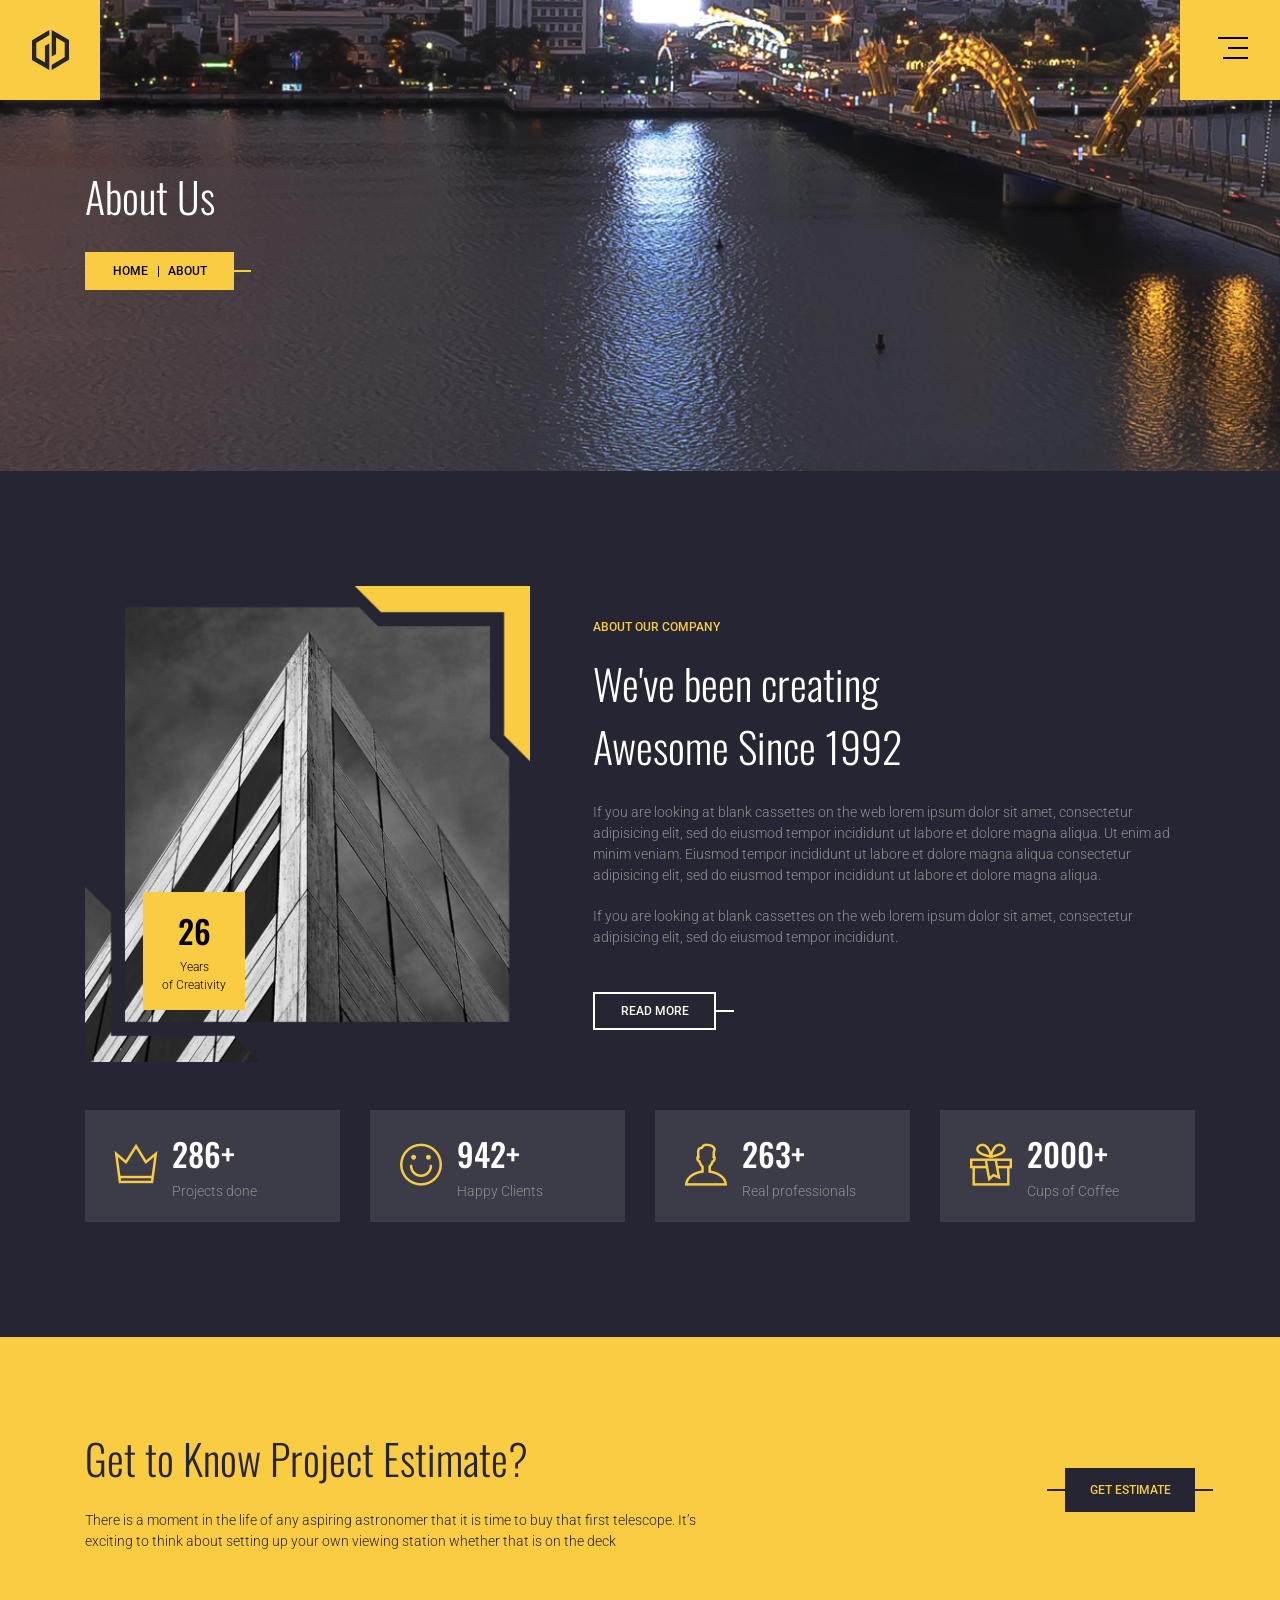
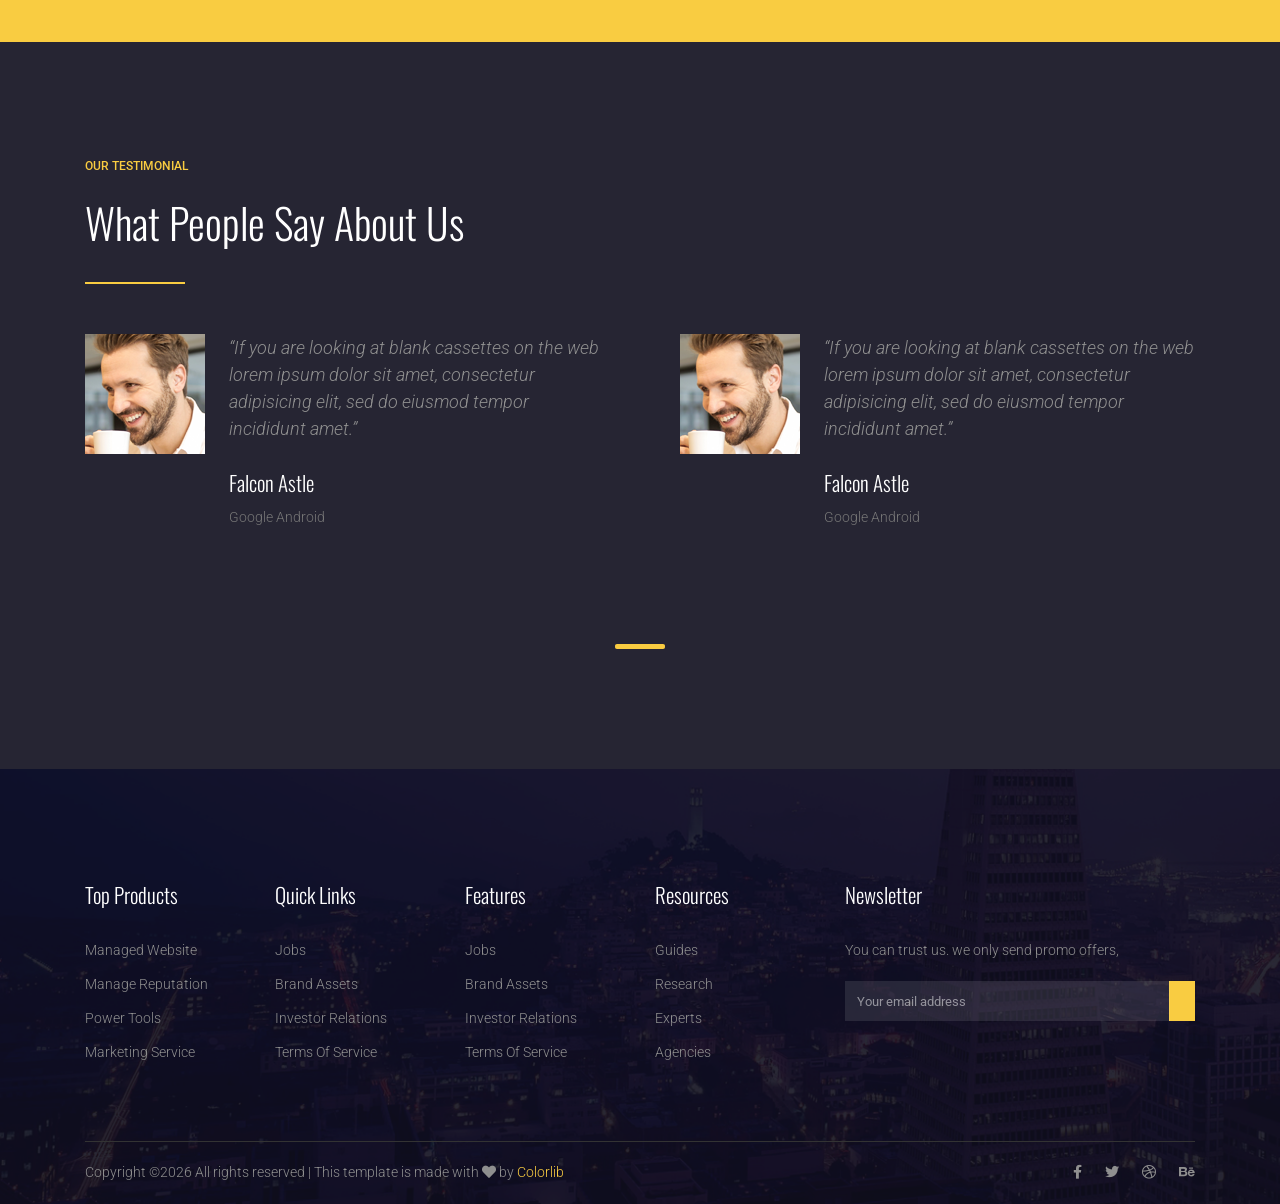
<file: res/sparsh/about.html>
<!DOCTYPE html>
<html lang="en">
<head>
  <meta charset="UTF-8">
  <meta name="viewport" content="width=device-width, initial-scale=1.0">
  <meta http-equiv="X-UA-Compatible" content="ie=edge">
	<title>About</title>
	<link href="https://fonts.googleapis.com/css?family=Oswald:300,400,500" rel="stylesheet">
	<link href="https://fonts.googleapis.com/css?family=Roboto:300i,400,500" rel="stylesheet">

	<link rel="stylesheet" href="vendor/themify-icons/themify-icons.css">
	<link rel="stylesheet" href="https://cdn.linearicons.com/free/1.0.0/icon-font.min.css">
	<link rel="stylesheet" href="https://use.fontawesome.com/releases/v5.6.3/css/all.css">
	<link rel="stylesheet" href="vendor/owl-carousel/owl.theme.default.min.css">
	<link rel="stylesheet" href="vendor/owl-carousel/owl.carousel.min.css">
	<link rel="stylesheet" href="vendor/bootstrap/bootstrap.min.css">
  <link rel="stylesheet" href="css/style.css">
</head>
<body>

	<!-- ================Offcanvus Menu Area =================-->
	<div class="side_menu">
			<ul class="list menu_right">
				<li>
					<a href="index.html">Home</a>
				</li>
				<li>
					<a href="about.html">About</a>
				</li>
				<li>
					<a href="projects.html">Projects</a>
				</li>
				<li>
					<a href="service.html">Service</a>
				</li>
				<li>
					<a href="#">Pages</a>
					<ul class="list">
						<li>
							<a href="elements.html">Elements</a>
						</li>
					</ul>
				</li>
				<li>
					<a href="#">Blog</a>
					<ul class="list">
						<li>
							<a href="blog.html">Blog</a>
						</li>
						<li>
							<a href="single-blog.html">Blog Details</a>
						</li>
					</ul>
				</li>
				<li>
					<a href="contact.html">Contact</a>
				</li>
			</ul>
	</div>
	<!--================End Offcanvus Menu Area =================-->

	<!--================Canvus Menu Area =================-->
	<div class="canvus_menu">
		<div class="container">
			<div class="float-right">
				<div class="toggle_icon" title="Menu Bar">
					<span></span>
				</div>
			</div>
		</div>
	</div>
	<!--================End Canvus Menu Area =================-->
  <header class="hero-banner project-bg">
    <a class="navbar-brand" href="index.html">
      <img src="img/logo.png" alt="">
    </a>
    <div class="container">
      <h2 class="section-intro__subtitle">About Us</h2>
      <div class="btn-group breadcrumb">
        <a href="#/" class="btn">Home</a>
        <span class="btn btn--rightBorder">About</span>
      </div>
    </div>
  </header>

  	<section class="about section-margin mb-5">
		<div class="container">
			<div class="row align-items-center">
				<div class="col-md-5">
					<div class="about__img text-center text-md-left mb-5 mb-md-0">
						<img class="img-fluid" src="img/about.png" alt="">
						<a href="#/" class="about__img__date text-center">
							<h3>26</h3>
							<p>Years <br> of Creativity</p>
						</a>
					</div>
				</div>
				<div class="col-md-7 pl-xl-5">
					<div class="section-intro">
						<h4 class="section-intro__title">About our Company</h4>
						<h2 class="section-intro__subtitle">We've been creating <br> Awesome Since 1992</h2>
					</div>
					<p>If you are looking at blank cassettes on the web lorem ipsum dolor sit amet, consectetur adipisicing elit, sed do eiusmod tempor incididunt ut labore et dolore magna aliqua. Ut enim ad minim veniam. Eiusmod tempor incididunt ut labore et dolore magna aliqua consectetur adipisicing elit, sed do eiusmod tempor incididunt ut labore et dolore magna aliqua.</p>
					<p>If you are looking at blank cassettes on the web lorem ipsum dolor sit amet, consectetur adipisicing elit, sed do eiusmod tempor incididunt.</p>
					<a class="btn btn--rightBorder mt-4" href="#/">Read More</a>
				</div>
			</div>
		</div>
	</section>
	


	<section class="overview section-margin mt-0">
		<div class="container">
			<div class="row">
				<div class="col-sm-6 col-lg-4 col-xl-3 mb-4 mb-xl-0">
					<div class="media align-items-center overview__single">
						<span class="overview__single__icon"><i class="ti-crown"></i></span>
						<div class="media-body">
							<h3>286+</h3>
							<p>Projects done</p>
						</div>
					</div>
				</div>

				<div class="col-sm-6 col-lg-4 col-xl-3 mb-4 mb-xl-0">
					<div class="media align-items-center overview__single">
						<span class="overview__single__icon"><i class="ti-face-smile"></i></span>
						<div class="media-body">
							<h3>942+</h3>
							<p>Happy Clients</p>
						</div>
					</div>
				</div>

				<div class="col-sm-6 col-lg-4 col-xl-3 mb-4 mb-xl-0">
					<div class="media align-items-center overview__single">
						<span class="overview__single__icon"><i class="ti-user"></i></span>
						<div class="media-body">
							<h3>263+</h3>
							<p>Real professionals</p>
						</div>
					</div>
				</div>

				<div class="col-sm-6 col-lg-4 col-xl-3 mb-4 mb-xl-0">
					<div class="media align-items-center overview__single">
						<span class="overview__single__icon"><i class="ti-gift"></i></span>
						<div class="media-body">
							<h3>2000+</h3>
							<p>Cups of Coffee</p>
						</div>
					</div>
				</div>
			</div>
		</div>
	</section>
	

	<section class="tips tips-bg">
		<div class="container">
			<div class="row align-items-center">
				<div class="col-lg-7 mb-4 mb-lg-0">
					<h2 class="section-intro__subtitle">Get to Know Project Estimate?</h2>
					<p>There is a moment in the life of any aspiring astronomer that it is time to buy that first telescope. It’s exciting to think about setting up your own viewing station whether that is on the deck</p>
				</div>
				<div class="col-lg-5 text-center text-lg-right">
					<a class="btn btn-dark btn--leftBorder btn--rightBorder" href="#/">Get Estimate</a>
				</div>
			</div>
		</div>
	</section>

	<section class="testimonial section-margin">
		<div class="container">
			<div class="section-intro">
				<h4 class="section-intro__title">OUR Testimonial</h4>
				<h2 class="section-intro__subtitle bottom-border">What People Say About Us</h2>
			</div>

			<div class="owl-carousel owl-theme testimonialCarousel">
				<div class="item">
					<div class="media testimonial__slide">
						<img class="img-fluid mr-4" src="img/testimonial.png" width="120" height="125" alt="">
						<div class="media-body">
							<blockquote>
								“If you are looking at blank cassettes on the web lorem ipsum dolor sit amet, consectetur adipisicing elit, sed do eiusmod tempor incididunt amet.”
							</blockquote>
							<h3>Falcon Astle</h3>
							<p>Google Android</p>
						</div>
					</div>
				</div>
				<div class="item">
					<div class="media testimonial__slide">
						<img class="img-fluid mr-4" src="img/testimonial.png" width="120" height="125" alt="">
						<div class="media-body">
							<blockquote>
								“If you are looking at blank cassettes on the web lorem ipsum dolor sit amet, consectetur adipisicing elit, sed do eiusmod tempor incididunt amet.”
							</blockquote>
							<h3>Falcon Astle</h3>
							<p>Google Android</p>
						</div>
					</div>
        </div>
        <div class="item">
					<div class="media testimonial__slide">
						<img class="img-fluid mr-4" src="img/testimonial.png" width="120" height="125" alt="">
						<div class="media-body">
							<blockquote>
								“If you are looking at blank cassettes on the web lorem ipsum dolor sit amet, consectetur adipisicing elit, sed do eiusmod tempor incididunt amet.”
							</blockquote>
							<h3>Falcon Astle</h3>
							<p>Google Android</p>
						</div>
					</div>
        </div>
        <div class="item">
					<div class="media testimonial__slide">
						<img class="img-fluid mr-4" src="img/testimonial.png" width="120" height="125" alt="">
						<div class="media-body">
							<blockquote>
								“If you are looking at blank cassettes on the web lorem ipsum dolor sit amet, consectetur adipisicing elit, sed do eiusmod tempor incididunt amet.”
							</blockquote>
							<h3>Falcon Astle</h3>
							<p>Google Android</p>
						</div>
					</div>
        </div>
        <div class="item">
					<div class="media testimonial__slide">
						<img class="img-fluid mr-4" src="img/testimonial.png" width="120" height="125" alt="">
						<div class="media-body">
							<blockquote>
								“If you are looking at blank cassettes on the web lorem ipsum dolor sit amet, consectetur adipisicing elit, sed do eiusmod tempor incididunt amet.”
							</blockquote>
							<h3>Falcon Astle</h3>
							<p>Google Android</p>
						</div>
					</div>
				</div>
			</div>
		</div>
	</section>


  

	<footer class="footer footer-bg">
		<div class="container">
			<div class="row">
				<div class="col-sm-4 col-lg-2 mb-4 mb-lg-0 text-center text-sm-left">
					<h3 class="footer__title">Top Products</h3>
					<ul class="footer__link">
						<li><a href="#/">managed Website</a></li>
						<li><a href="#/">Manage Reputation</a></li>
						<li><a href="#/">power Tools</a></li>
						<li><a href="#/">Marketing Service</a></li>
					</ul>
				</div>
				<div class="col-sm-4 col-lg-2 mb-4 mb-lg-0 text-center text-sm-left">
					<h3 class="footer__title">Quick Links</h3>
					<ul class="footer__link">
						<li><a href="#/">Jobs</a></li>
						<li><a href="#/">Brand Assets</a></li>
						<li><a href="#/">Investor Relations</a></li>
						<li><a href="#/">Terms of Service</a></li>
					</ul>
				</div>
				<div class="col-sm-4 col-lg-2 mb-4 mb-lg-0 text-center text-sm-left">
					<h3 class="footer__title">Features</h3>
					<ul class="footer__link">
						<li><a href="#/">Jobs</a></li>
						<li><a href="#/">Brand Assets</a></li>
						<li><a href="#/">Investor Relations</a></li>
						<li><a href="#/">Terms of Service</a></li>
					</ul>
				</div>
				<div class="col-sm-4 col-lg-2 mb-4 mb-lg-0 text-center text-sm-left">
					<h3 class="footer__title">Resources</h3>
					<ul class="footer__link">
						<li><a href="#/">Guides</a></li>
						<li><a href="#/">Research</a></li>
						<li><a href="#/">Experts</a></li>
						<li><a href="#/">Agencies</a></li>
					</ul>
				</div>
				<div class="col-sm-8 col-lg-4 mb-4 mb-lg-0 text-center text-sm-left">
					<h3 class="footer__title">Newsletter</h3>
					<p>You can trust us. we only send promo offers,</p>
					<form action="" class="form-subscribe">
						<div class="input-group">
							<input type="email" class="form-control" placeholder="Your email address" required>
							<div class="input-group-append">
								<button class="btn-append" type="submit"><i class="lnr lnr-arrow-right"></i></button>
							</div>
						</div>
					</form>
				</div>
			</div>
			<div class="d-sm-flex justify-content-between footer__bottom top-border">
				<p><!-- Link back to Colorlib can't be removed. Template is licensed under CC BY 3.0. -->
Copyright &copy;<script>document.write(new Date().getFullYear());</script> All rights reserved | This template is made with <i class="fa fa-heart" aria-hidden="true"></i> by <a href="https://colorlib.com" target="_blank">Colorlib</a>
<!-- Link back to Colorlib can't be removed. Template is licensed under CC BY 3.0. --></p>
				<ul class="social-icons mt-2 mt-sm-0">
					<li><a href="#/"><i class="fab fa-facebook-f"></i></a></li>
					<li><a href="#/"><i class="fab fa-twitter"></i></a></li>
					<li><a href="#/"><i class="fab fa-dribbble"></i></a></li>
					<li><a href="#/"><i class="fab fa-behance"></i></a></li>					
				</ul>
			</div>
		</div>
	</footer>



	<script src="vendor/jquery/jquery-3.7.1.min.js"></script>	
	<script src="vendor/bootstrap/bootstrap.bundle.min.js"></script>
  	<script src="vendor/owl-carousel/owl.carousel.min.js"></script>
  
  <script>
    var testimonialCarousel = $('.testimonialCarousel');
      testimonialCarousel.owlCarousel({
      loop:true,
      margin:80,
      startPosition: 2,
      nav: false,
      responsiveClass:true,
      responsive:{
        0:{
            items:1
        },
        1000:{
            items:2,
            loop:true
        }
      }
	});
	
	var dropToggle = $('.menu_right > li').has('ul').children('a');
	dropToggle.on('click', function() {
		dropToggle.not(this).closest('li').find('ul').slideUp(200);
		$(this).closest('li').children('ul').slideToggle(200);
		return false;
	});

	$( ".toggle_icon" ).on('click', function() {
		$( 'body' ).toggleClass( "open" );
	});
  </script>
</body>
</html>
</file>
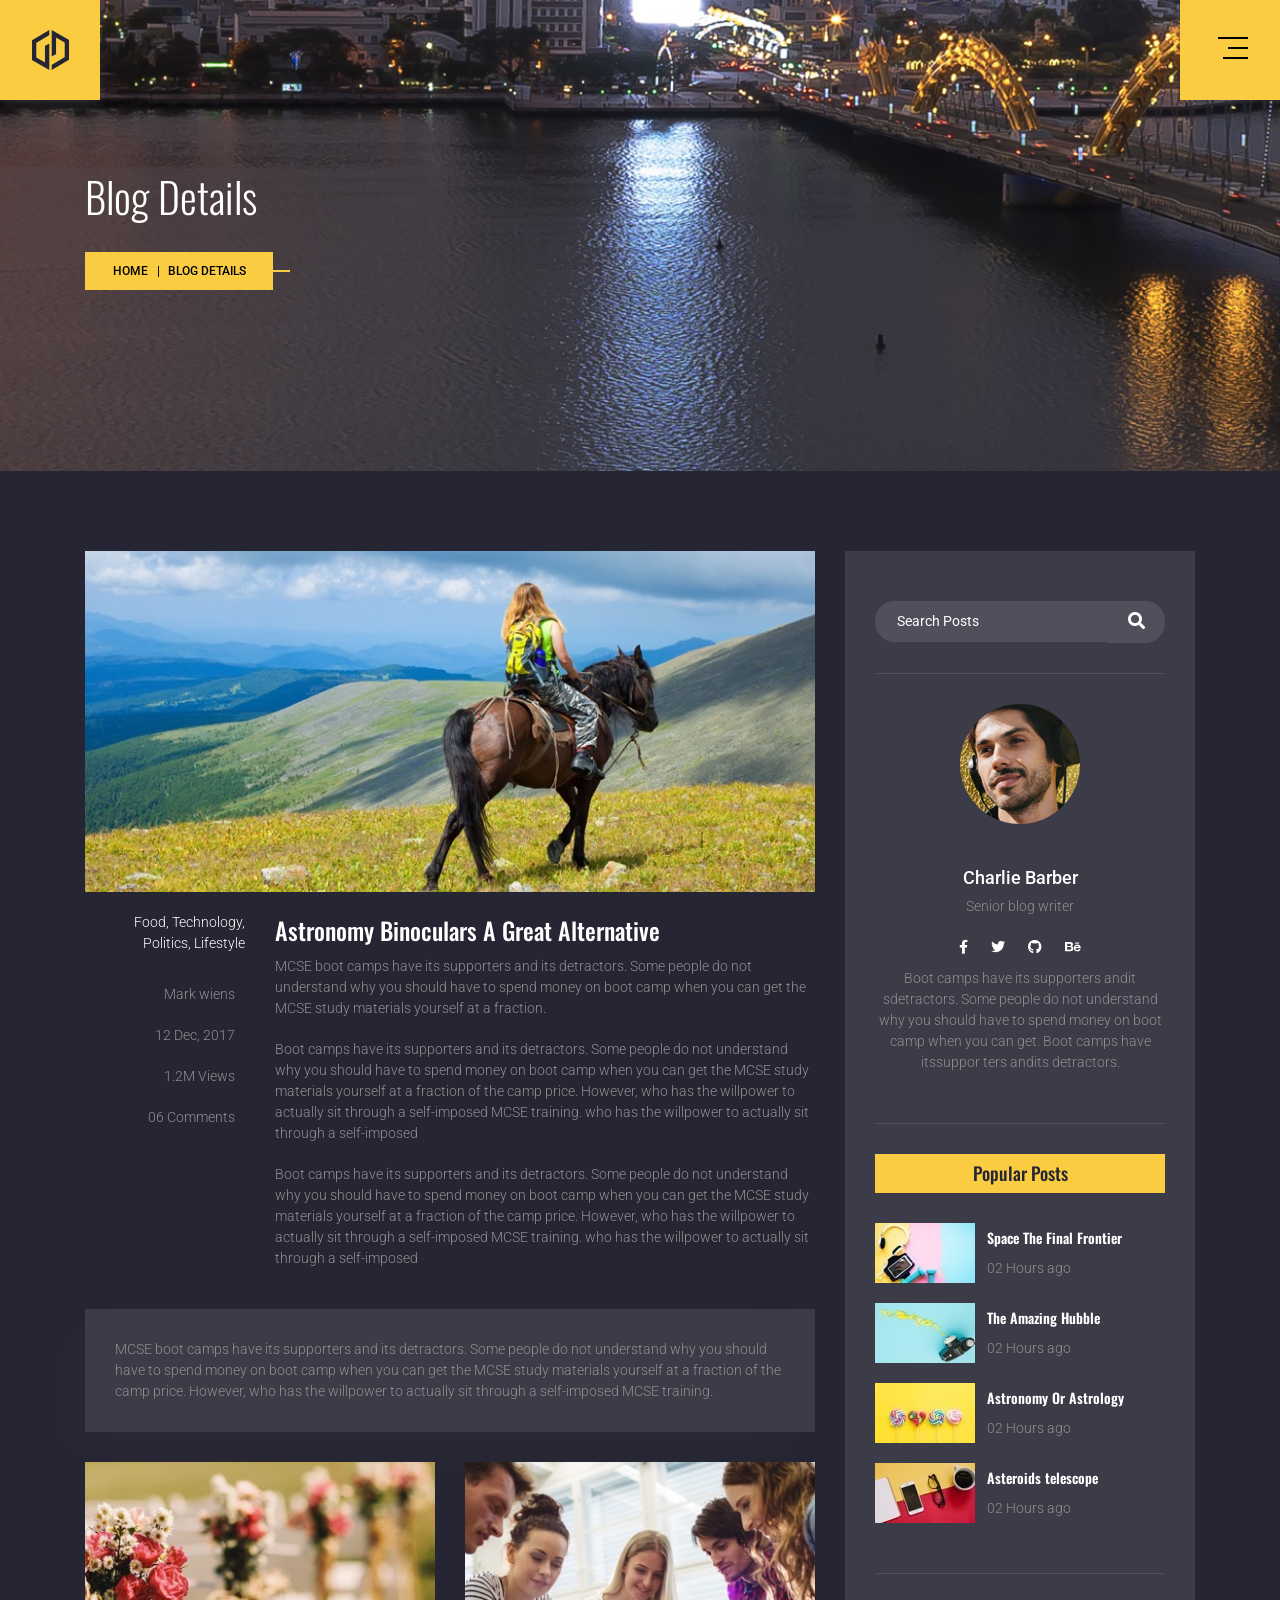
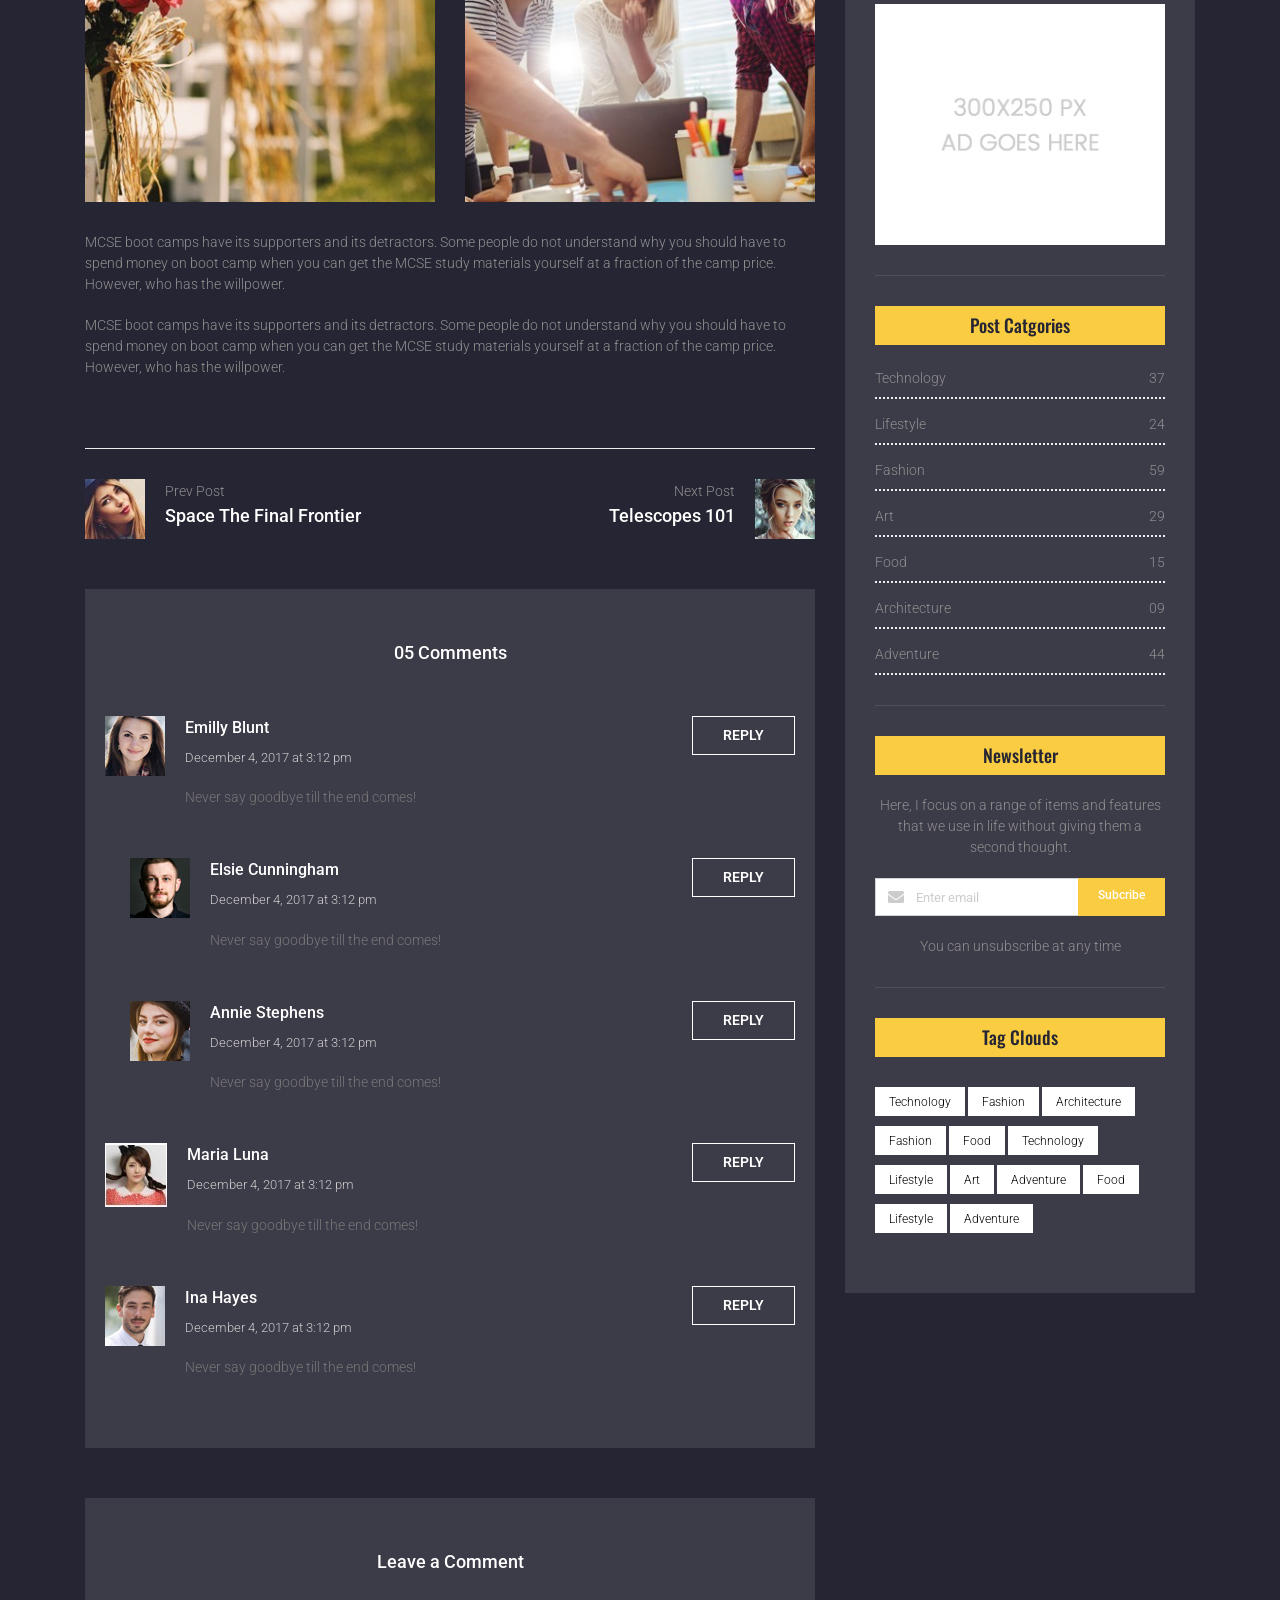
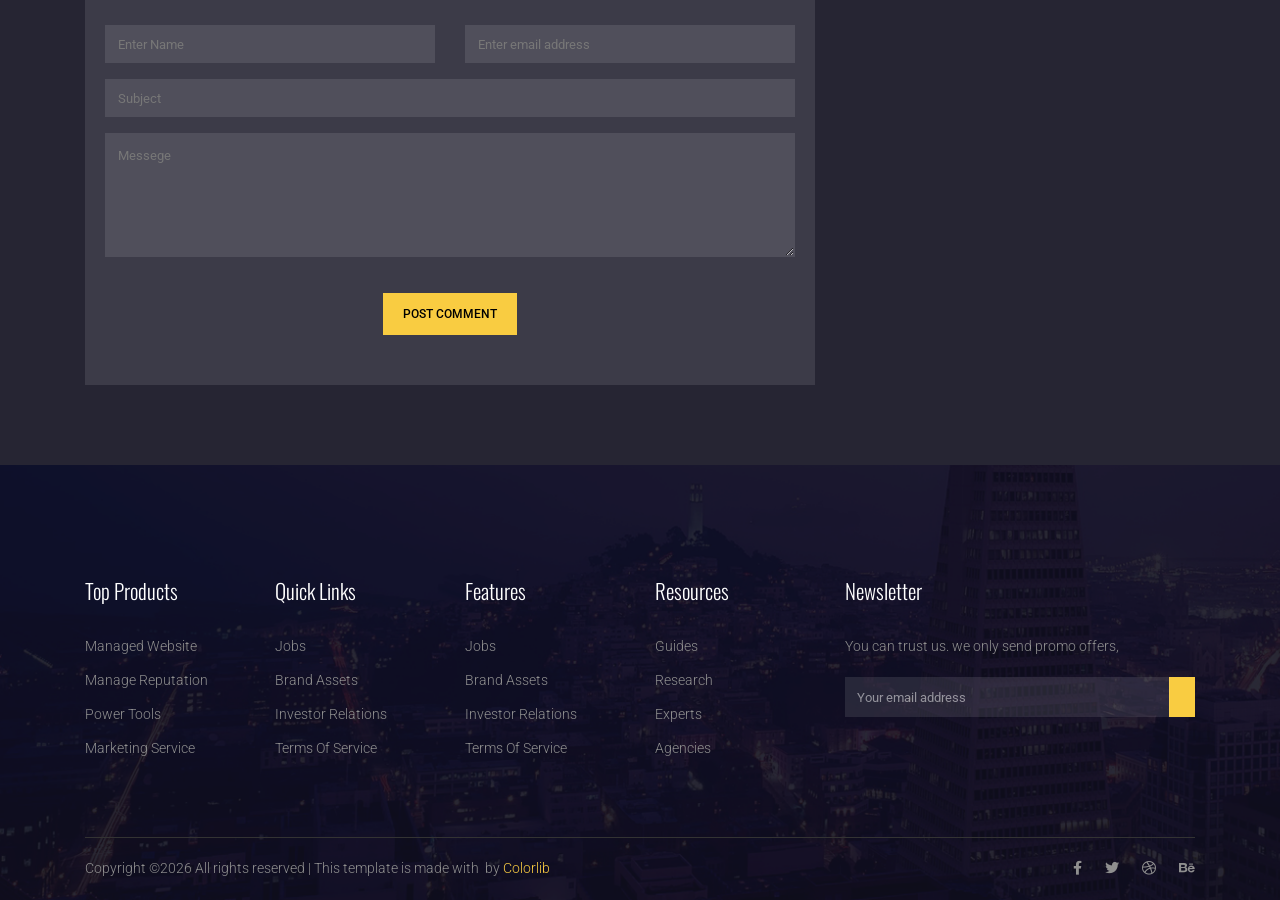
<file: res/sparsh/blog-single.html>
<!DOCTYPE html>
<html lang="en">
<head>
  <meta charset="UTF-8">
  <meta name="viewport" content="width=device-width, initial-scale=1.0">
  <meta http-equiv="X-UA-Compatible" content="ie=edge">
	<title>Blog Details</title>
	<link href="https://fonts.googleapis.com/css?family=Oswald:300,400,500" rel="stylesheet">
	<link href="https://fonts.googleapis.com/css?family=Roboto:300i,400,500" rel="stylesheet">

	<link rel="stylesheet" href="vendor/themify-icons/themify-icons.css">
	<link rel="stylesheet" href="https://cdn.linearicons.com/free/1.0.0/icon-font.min.css">
	<link rel="stylesheet" href="https://use.fontawesome.com/releases/v5.6.3/css/all.css">
	<link rel="stylesheet" href="vendor/owl-carousel/owl.theme.default.min.css">
	<link rel="stylesheet" href="vendor/owl-carousel/owl.carousel.min.css">
	<link rel="stylesheet" href="vendor/bootstrap/bootstrap.min.css">
  <link rel="stylesheet" href="css/style.css">
</head>
<body>

	<!-- ================Offcanvus Menu Area =================-->
	<div class="side_menu">
			<ul class="list menu_right">
				<li>
					<a href="index.html">Home</a>
				</li>
				<li>
					<a href="about.html">About</a>
				</li>
				<li>
					<a href="projects.html">Projects</a>
				</li>
				<li>
					<a href="service.html">Service</a>
				</li>
				<li>
					<a href="#">Pages</a>
					<ul class="list">
						<li>
							<a href="elements.html">Elements</a>
						</li>
					</ul>
				</li>
				<li>
					<a href="#">Blog</a>
					<ul class="list">
						<li>
							<a href="blog.html">Blog</a>
						</li>
						<li>
							<a href="single-blog.html">Blog Details</a>
						</li>
					</ul>
				</li>
				<li>
					<a href="contact.html">Contact</a>
				</li>
			</ul>
	</div>
	<!--================End Offcanvus Menu Area =================-->

	<!--================Canvus Menu Area =================-->
	<div class="canvus_menu">
		<div class="container">
			<div class="float-right">
				<div class="toggle_icon" title="Menu Bar">
					<span></span>
				</div>
			</div>
		</div>
	</div>
	<!--================End Canvus Menu Area =================-->
  <header class="hero-banner project-bg">
    <a class="navbar-brand" href="index.html">
      <img src="img/logo.png" alt="">
    </a>
    <div class="container">
      <h2 class="section-intro__subtitle">Blog Details</h2>
      <div class="btn-group breadcrumb">
        <a href="index.html" class="btn">Home</a>
        <span class="btn btn--rightBorder">Blog Details</span>
      </div>
    </div>
  </header>

	<!-- Start post-content Area -->
	<section class="post-content-area single-post-area">
		<div class="container">
			<div class="row">
				<div class="col-lg-8 posts-list">
					<div class="single-post row">
						<div class="col-lg-12">
							<div class="feature-img">
								<img class="img-fluid" src="img/blog/feature-img1.jpg" alt="">
							</div>
						</div>
						<div class="col-lg-3  col-md-3 meta-details">
							<ul class="tags">
								<li><a href="#">Food,</a></li>
								<li><a href="#">Technology,</a></li>
								<li><a href="#">Politics,</a></li>
								<li><a href="#">Lifestyle</a></li>
							</ul>
							<div class="user-details row">
								<p class="user-name col-lg-12 col-md-12 col-6"><a href="#">Mark wiens</a> <span class="lnr lnr-user"></span></p>
								<p class="date col-lg-12 col-md-12 col-6"><a href="#">12 Dec, 2017</a> <span class="lnr lnr-calendar-full"></span></p>
								<p class="view col-lg-12 col-md-12 col-6"><a href="#">1.2M Views</a> <span class="lnr lnr-eye"></span></p>
								<p class="comments col-lg-12 col-md-12 col-6"><a href="#">06 Comments</a> <span class="lnr lnr-bubble"></span></p>
								<ul class="social-links col-lg-12 col-md-12 col-6">
									<li><a href="#"><i class="fa fa-facebook"></i></a></li>
									<li><a href="#"><i class="fa fa-twitter"></i></a></li>
									<li><a href="#"><i class="fa fa-github"></i></a></li>
									<li><a href="#"><i class="fa fa-behance"></i></a></li>
								</ul>
							</div>
						</div>
						<div class="col-lg-9 col-md-9">
							<h3 class="mt-20 mb-20 text-white">Astronomy Binoculars A Great Alternative</h3>
							<p class="excert">
								MCSE boot camps have its supporters and its detractors. Some people do not understand why you should have to spend money
								on boot camp when you can get the MCSE study materials yourself at a fraction.
							</p>
							<p>
								Boot camps have its supporters and its detractors. Some people do not understand why you should have to spend money on boot
								camp when you can get the MCSE study materials yourself at a fraction of the camp price. However, who has the willpower
								to actually sit through a self-imposed MCSE training. who has the willpower to actually sit through a self-imposed
							</p>
							<p>
								Boot camps have its supporters and its detractors. Some people do not understand why you should have to spend money on boot
								camp when you can get the MCSE study materials yourself at a fraction of the camp price. However, who has the willpower
								to actually sit through a self-imposed MCSE training. who has the willpower to actually sit through a self-imposed
							</p>
						</div>
						<div class="col-lg-12">
							<div class="quotes">
								MCSE boot camps have its supporters and its detractors. Some people do not understand why you should have to spend money
								on boot camp when you can get the MCSE study materials yourself at a fraction of the camp price. However, who has
								the willpower to actually sit through a self-imposed MCSE training.
							</div>
							<div class="row mt-30 mb-30">
								<div class="col-6">
									<img class="img-fluid" src="img/blog/post-img1.jpg" alt="">
								</div>
								<div class="col-6">
									<img class="img-fluid" src="img/blog/post-img2.jpg" alt="">
								</div>
								<div class="col-lg-12 mt-30">
									<p>
										MCSE boot camps have its supporters and its detractors. Some people do not understand why you should have to spend money
										on boot camp when you can get the MCSE study materials yourself at a fraction of the camp price. However, who has
										the willpower.
									</p>
									<p>
										MCSE boot camps have its supporters and its detractors. Some people do not understand why you should have to spend money
										on boot camp when you can get the MCSE study materials yourself at a fraction of the camp price. However, who has
										the willpower.
									</p>
								</div>
							</div>
						</div>
					</div>
					<div class="navigation-area">
						<div class="row">
							<div class="col-lg-6 col-md-6 col-12 nav-left flex-row d-flex justify-content-start align-items-center">
								<div class="thumb">
									<a href="#"><img class="img-fluid" src="img/blog/prev.jpg" alt=""></a>
								</div>
								<div class="arrow">
									<a href="#"><span class="lnr text-white lnr-arrow-left"></span></a>
								</div>
								<div class="detials">
									<p class="mb-0">Prev Post</p>
									<a href="#"><h4 class="text-white">Space The Final Frontier</h4></a>
								</div>
							</div>
							<div class="col-lg-6 col-md-6 col-12 nav-right flex-row d-flex justify-content-end align-items-center">
								<div class="detials">
									<p class="mb-0">Next Post</p>
									<a href="#"><h4 class="text-white">Telescopes 101</h4></a>
								</div>
								<div class="arrow">
									<a href="#"><span class="lnr text-white lnr-arrow-right"></span></a>
								</div>
								<div class="thumb">
									<a href="#"><img class="img-fluid" src="img/blog/next.jpg" alt=""></a>
								</div>
							</div>
						</div>
					</div>
					<div class="comments-area">
						<h4 class="text-white">05 Comments</h4>
						<div class="comment-list">
							<div class="single-comment justify-content-between d-flex">
								<div class="user justify-content-between d-flex">
									<div class="thumb">
										<img src="img/blog/c1.jpg" alt="">
									</div>
									<div class="desc">
										<h5><a href="#">Emilly Blunt</a></h5>
										<p class="date">December 4, 2017 at 3:12 pm </p>
										<p class="comment">
											Never say goodbye till the end comes!
										</p>
									</div>
								</div>
								<div class="reply-btn">
									<a href="" class="btn-reply text-uppercase">reply</a>
								</div>
							</div>
						</div>
						<div class="comment-list left-padding">
							<div class="single-comment justify-content-between d-flex">
								<div class="user justify-content-between d-flex">
									<div class="thumb">
										<img src="img/blog/c2.jpg" alt="">
									</div>
									<div class="desc">
										<h5><a href="#">Elsie Cunningham</a></h5>
										<p class="date">December 4, 2017 at 3:12 pm </p>
										<p class="comment">
											Never say goodbye till the end comes!
										</p>
									</div>
								</div>
								<div class="reply-btn">
									<a href="" class="btn-reply text-uppercase">reply</a>
								</div>
							</div>
						</div>
						<div class="comment-list left-padding">
							<div class="single-comment justify-content-between d-flex">
								<div class="user justify-content-between d-flex">
									<div class="thumb">
										<img src="img/blog/c3.jpg" alt="">
									</div>
									<div class="desc">
										<h5><a href="#">Annie Stephens</a></h5>
										<p class="date">December 4, 2017 at 3:12 pm </p>
										<p class="comment">
											Never say goodbye till the end comes!
										</p>
									</div>
								</div>
								<div class="reply-btn">
									<a href="" class="btn-reply text-uppercase">reply</a>
								</div>
							</div>
						</div>
						<div class="comment-list">
							<div class="single-comment justify-content-between d-flex">
								<div class="user justify-content-between d-flex">
									<div class="thumb">
										<img src="img/blog/c4.jpg" alt="">
									</div>
									<div class="desc">
										<h5><a href="#">Maria Luna</a></h5>
										<p class="date">December 4, 2017 at 3:12 pm </p>
										<p class="comment">
											Never say goodbye till the end comes!
										</p>
									</div>
								</div>
								<div class="reply-btn">
									<a href="" class="btn-reply text-uppercase">reply</a>
								</div>
							</div>
						</div>
						<div class="comment-list">
							<div class="single-comment justify-content-between d-flex">
								<div class="user justify-content-between d-flex">
									<div class="thumb">
										<img src="img/blog/c5.jpg" alt="">
									</div>
									<div class="desc">
										<h5><a href="#">Ina Hayes</a></h5>
										<p class="date">December 4, 2017 at 3:12 pm </p>
										<p class="comment">
											Never say goodbye till the end comes!
										</p>
									</div>
								</div>
								<div class="reply-btn">
									<a href="" class="btn-reply text-uppercase">reply</a>
								</div>
							</div>
						</div>
					</div>
					<div class="comment-form">
						<h4 class="text-white">Leave a Comment</h4>
						<form>
							<div class="form-group form-inline">
								<div class="form-group col-lg-6 col-md-12 name">
									<input type="text" class="form-control" id="name" placeholder="Enter Name" onfocus="this.placeholder = ''" onblur="this.placeholder = 'Enter Name'">
								</div>
								<div class="form-group col-lg-6 col-md-12 email">
									<input type="email" class="form-control" id="email" placeholder="Enter email address" onfocus="this.placeholder = ''" onblur="this.placeholder = 'Enter email address'">
								</div>
							</div>
							<div class="form-group">
								<input type="text" class="form-control" id="subject" placeholder="Subject" onfocus="this.placeholder = ''" onblur="this.placeholder = 'Subject'">
							</div>
							<div class="form-group">
								<textarea class="form-control mb-10" rows="5" name="message" placeholder="Messege" onfocus="this.placeholder = ''" onblur="this.placeholder = 'Messege'"
								 required=""></textarea>
							</div>
							<a href="#" class="primary-btn">Post Comment</a>
						</form>
					</div>
				</div>
				<div class="col-lg-4 sidebar-widgets">
					<div class="widget-wrap">
						<div class="single-sidebar-widget search-widget">
							<form class="search-form" action="#">
								<input placeholder="Search Posts" name="search" type="text" onfocus="this.placeholder = ''" onblur="this.placeholder = 'Search Posts'">
								<button type="submit"><i class="fa fa-search"></i></button>
							</form>
						</div>
						<div class="single-sidebar-widget user-info-widget">
							<img src="img/blog/user-info.png" alt="">
							<a href="#"><h4>Charlie Barber</h4></a>
							<p>
								Senior blog writer
							</p>
							<ul class="social-links">
								<li><a href="#"><i class="fab fa-facebook-f"></i></a></li>
								<li><a href="#"><i class="fab fa-twitter"></i></a></li>
								<li><a href="#"><i class="fab fa-github"></i></a></li>
								<li><a href="#"><i class="fab fa-behance"></i></a></li>
							</ul>
							<p>
								Boot camps have its supporters andit sdetractors. Some people do not understand why you should have to spend money on boot
								camp when you can get. Boot camps have itssuppor ters andits detractors.
							</p>
						</div>
						<div class="single-sidebar-widget popular-post-widget">
							<h4 class="popular-title">Popular Posts</h4>
							<div class="popular-post-list">
								<div class="single-post-list d-flex flex-row align-items-center">
									<div class="thumb">
										<img class="img-fluid" src="img/blog/pp1.jpg" alt="">
									</div>
									<div class="details">
										<a href="blog-single.html"><h6>Space The Final Frontier</h6></a>
										<p>02 Hours ago</p>
									</div>
								</div>
								<div class="single-post-list d-flex flex-row align-items-center">
									<div class="thumb">
										<img class="img-fluid" src="img/blog/pp2.jpg" alt="">
									</div>
									<div class="details">
										<a href="blog-single.html"><h6>The Amazing Hubble</h6></a>
										<p>02 Hours ago</p>
									</div>
								</div>
								<div class="single-post-list d-flex flex-row align-items-center">
									<div class="thumb">
										<img class="img-fluid" src="img/blog/pp3.jpg" alt="">
									</div>
									<div class="details">
										<a href="blog-single.html"><h6>Astronomy Or Astrology</h6></a>
										<p>02 Hours ago</p>
									</div>
								</div>
								<div class="single-post-list d-flex flex-row align-items-center">
									<div class="thumb">
										<img class="img-fluid" src="img/blog/pp4.jpg" alt="">
									</div>
									<div class="details">
										<a href="blog-single.html"><h6>Asteroids telescope</h6></a>
										<p>02 Hours ago</p>
									</div>
								</div>
							</div>
						</div>
						<div class="single-sidebar-widget ads-widget">
							<a href="#"><img class="img-fluid" src="img/blog/ads-banner.jpg" alt=""></a>
						</div>
						<div class="single-sidebar-widget post-category-widget">
							<h4 class="category-title">Post Catgories</h4>
							<ul class="cat-list">
								<li>
									<a href="#" class="d-flex justify-content-between">
										<p>Technology</p>
										<p>37</p>
									</a>
								</li>
								<li>
									<a href="#" class="d-flex justify-content-between">
										<p>Lifestyle</p>
										<p>24</p>
									</a>
								</li>
								<li>
									<a href="#" class="d-flex justify-content-between">
										<p>Fashion</p>
										<p>59</p>
									</a>
								</li>
								<li>
									<a href="#" class="d-flex justify-content-between">
										<p>Art</p>
										<p>29</p>
									</a>
								</li>
								<li>
									<a href="#" class="d-flex justify-content-between">
										<p>Food</p>
										<p>15</p>
									</a>
								</li>
								<li>
									<a href="#" class="d-flex justify-content-between">
										<p>Architecture</p>
										<p>09</p>
									</a>
								</li>
								<li>
									<a href="#" class="d-flex justify-content-between">
										<p>Adventure</p>
										<p>44</p>
									</a>
								</li>
							</ul>
						</div>
						<div class="single-sidebar-widget newsletter-widget">
							<h4 class="newsletter-title">Newsletter</h4>
							<p>
								Here, I focus on a range of items and features that we use in life without giving them a second thought.
							</p>
							<div class="form-group d-flex flex-row">
								<div class="col-autos">
									<div class="input-group">
										<div class="input-group-prepend">
											<div class="input-group-text"><i class="fa fa-envelope" aria-hidden="true"></i>
											</div>
										</div>
										<input type="text" class="form-control" id="inlineFormInputGroup" placeholder="Enter email" onfocus="this.placeholder = ''"
										 onblur="this.placeholder = 'Enter email'">
									</div>
								</div>
								<a href="#" class="bbtns">Subcribe</a>
							</div>
							<p class="text-bottom">
								You can unsubscribe at any time
							</p>
						</div>
						<div class="single-sidebar-widget tag-cloud-widget">
							<h4 class="tagcloud-title">Tag Clouds</h4>
							<ul>
								<li><a href="#">Technology</a></li>
								<li><a href="#">Fashion</a></li>
								<li><a href="#">Architecture</a></li>
								<li><a href="#">Fashion</a></li>
								<li><a href="#">Food</a></li>
								<li><a href="#">Technology</a></li>
								<li><a href="#">Lifestyle</a></li>
								<li><a href="#">Art</a></li>
								<li><a href="#">Adventure</a></li>
								<li><a href="#">Food</a></li>
								<li><a href="#">Lifestyle</a></li>
								<li><a href="#">Adventure</a></li>
							</ul>
						</div>
					</div>
				</div>
			</div>
		</div>
	</section>
	<!-- End post-content Area -->


	<!-- start footer Area -->
	<footer class="footer footer-bg">
			<div class="container">
				<div class="row">
					<div class="col-sm-4 col-lg-2 mb-4 mb-lg-0 text-center text-sm-left">
						<h3 class="footer__title">Top Products</h3>
						<ul class="footer__link">
							<li><a href="#/">managed Website</a></li>
							<li><a href="#/">Manage Reputation</a></li>
							<li><a href="#/">power Tools</a></li>
							<li><a href="#/">Marketing Service</a></li>
						</ul>
					</div>
					<div class="col-sm-4 col-lg-2 mb-4 mb-lg-0 text-center text-sm-left">
						<h3 class="footer__title">Quick Links</h3>
						<ul class="footer__link">
							<li><a href="#/">Jobs</a></li>
							<li><a href="#/">Brand Assets</a></li>
							<li><a href="#/">Investor Relations</a></li>
							<li><a href="#/">Terms of Service</a></li>
						</ul>
					</div>
					<div class="col-sm-4 col-lg-2 mb-4 mb-lg-0 text-center text-sm-left">
						<h3 class="footer__title">Features</h3>
						<ul class="footer__link">
							<li><a href="#/">Jobs</a></li>
							<li><a href="#/">Brand Assets</a></li>
							<li><a href="#/">Investor Relations</a></li>
							<li><a href="#/">Terms of Service</a></li>
						</ul>
					</div>
					<div class="col-sm-4 col-lg-2 mb-4 mb-lg-0 text-center text-sm-left">
						<h3 class="footer__title">Resources</h3>
						<ul class="footer__link">
							<li><a href="#/">Guides</a></li>
							<li><a href="#/">Research</a></li>
							<li><a href="#/">Experts</a></li>
							<li><a href="#/">Agencies</a></li>
						</ul>
					</div>
					<div class="col-sm-8 col-lg-4 mb-4 mb-lg-0 text-center text-sm-left">
						<h3 class="footer__title">Newsletter</h3>
						<p>You can trust us. we only send promo offers,</p>
						<form action="" class="form-subscribe">
							<div class="input-group">
								<input type="email" class="form-control" placeholder="Your email address" required>
								<div class="input-group-append">
									<button class="btn-append" type="submit"><i class="lnr lnr-arrow-right"></i></button>
								</div>
							</div>
						</form>
					</div>
				</div>
				<div class="d-sm-flex justify-content-between footer__bottom top-border">
					<p><!-- Link back to Colorlib can't be removed. Template is licensed under CC BY 3.0. -->
Copyright &copy;<script>document.write(new Date().getFullYear());</script> All rights reserved | This template is made with <i class="fa fa-heart-o" aria-hidden="true"></i> by <a href="https://colorlib.com" target="_blank">Colorlib</a>
<!-- Link back to Colorlib can't be removed. Template is licensed under CC BY 3.0. --></p>
					<ul class="social-icons mt-2 mt-sm-0">
						<li><a href="#/"><i class="fab fa-facebook-f"></i></a></li>
						<li><a href="#/"><i class="fab fa-twitter"></i></a></li>
						<li><a href="#/"><i class="fab fa-dribbble"></i></a></li>
						<li><a href="#/"><i class="fab fa-behance"></i></a></li>					
					</ul>
				</div>
			</div>
		</footer>
	<!-- End footer Area -->


	<script src="vendor/jquery/jquery-3.7.1.min.js"></script>	
	<script src="vendor/bootstrap/bootstrap.bundle.min.js"></script>
	<script src="vendor/owl-carousel/owl.carousel.min.js"></script>

	<script>

		var heroCarousel = $('.heroCarousel');
		heroCarousel.owlCarousel({
		loop:true,
		margin:10,
		nav: false,
		startPosition: 1,
		responsiveClass:true,
		responsive:{
			0:{
				items:1
			}
		}
		});

		var dropToggle = $('.menu_right > li').has('ul').children('a');
		dropToggle.on('click', function() {
			dropToggle.not(this).closest('li').find('ul').slideUp(200);
			$(this).closest('li').children('ul').slideToggle(200);
			return false;
		});

		$( ".toggle_icon" ).on('click', function() {
			$( 'body' ).toggleClass( "open" );
		});

	</script>
</body>

</html>
</file>
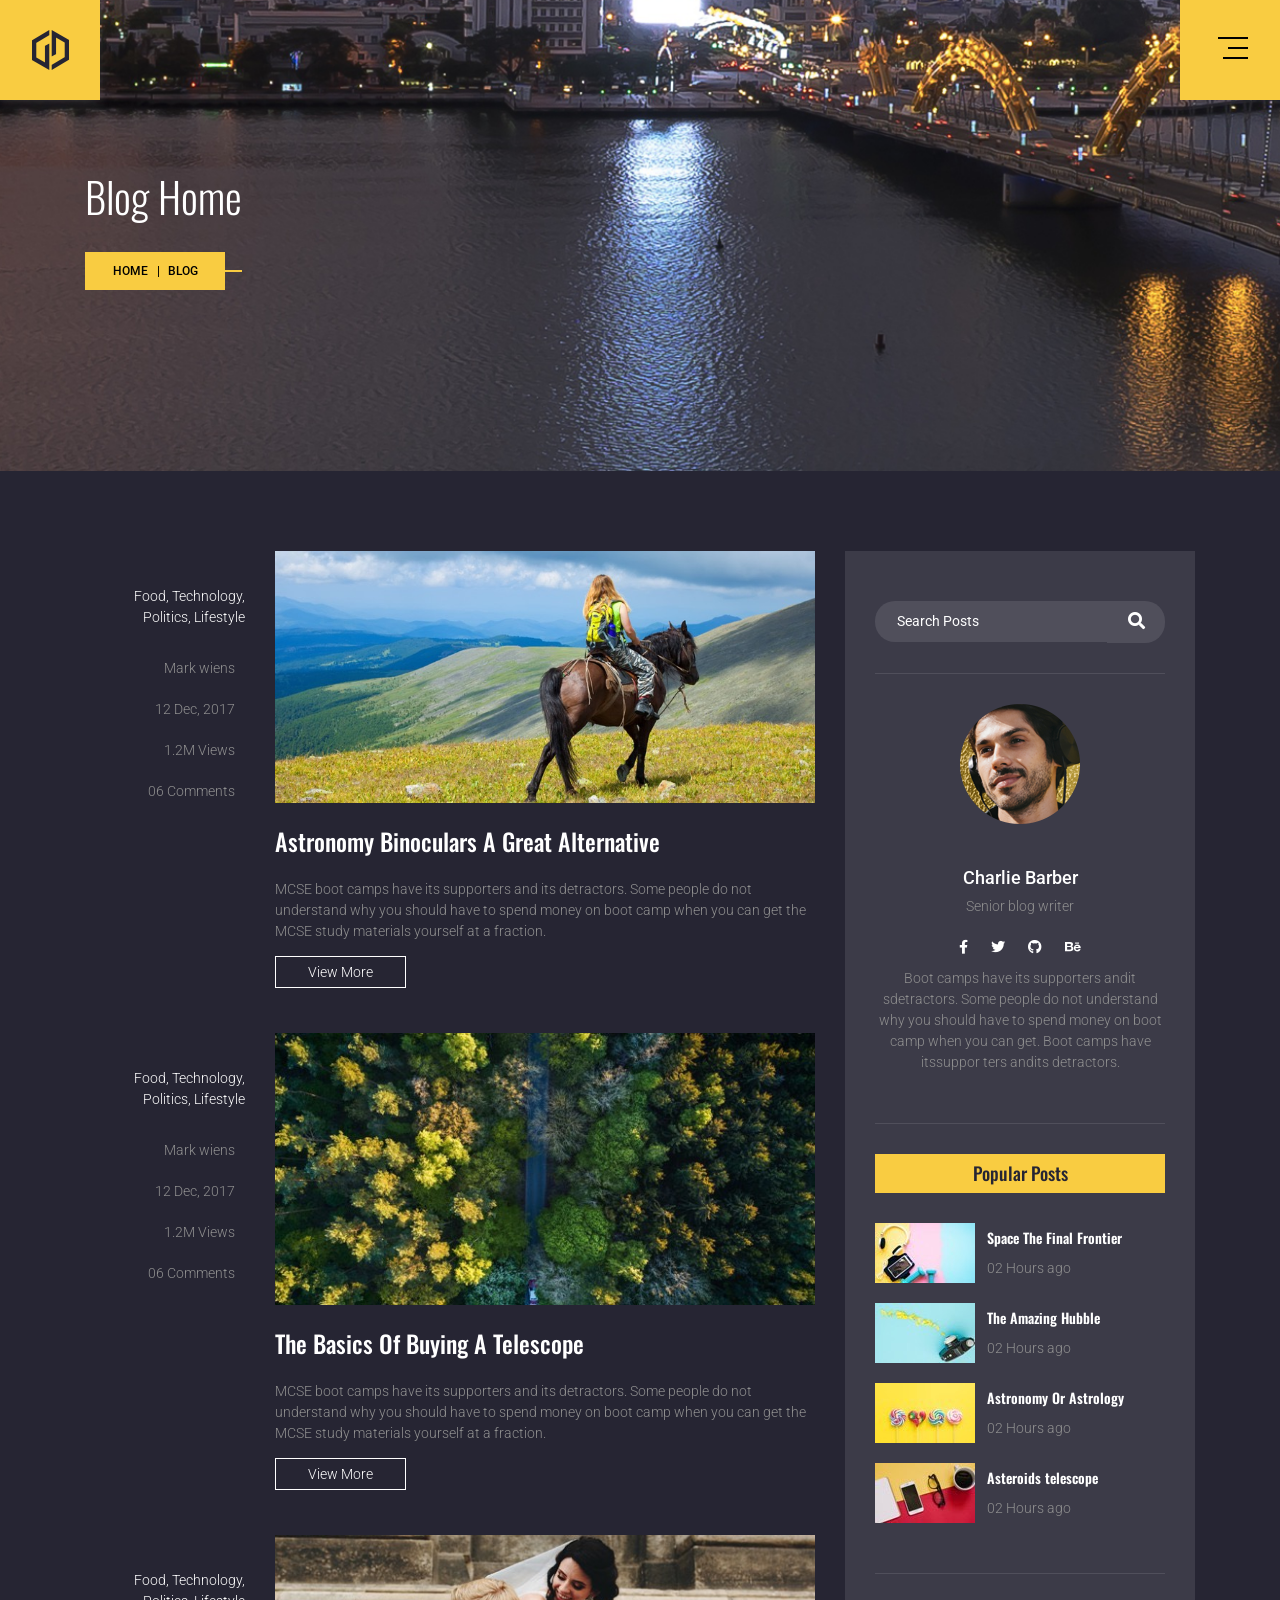
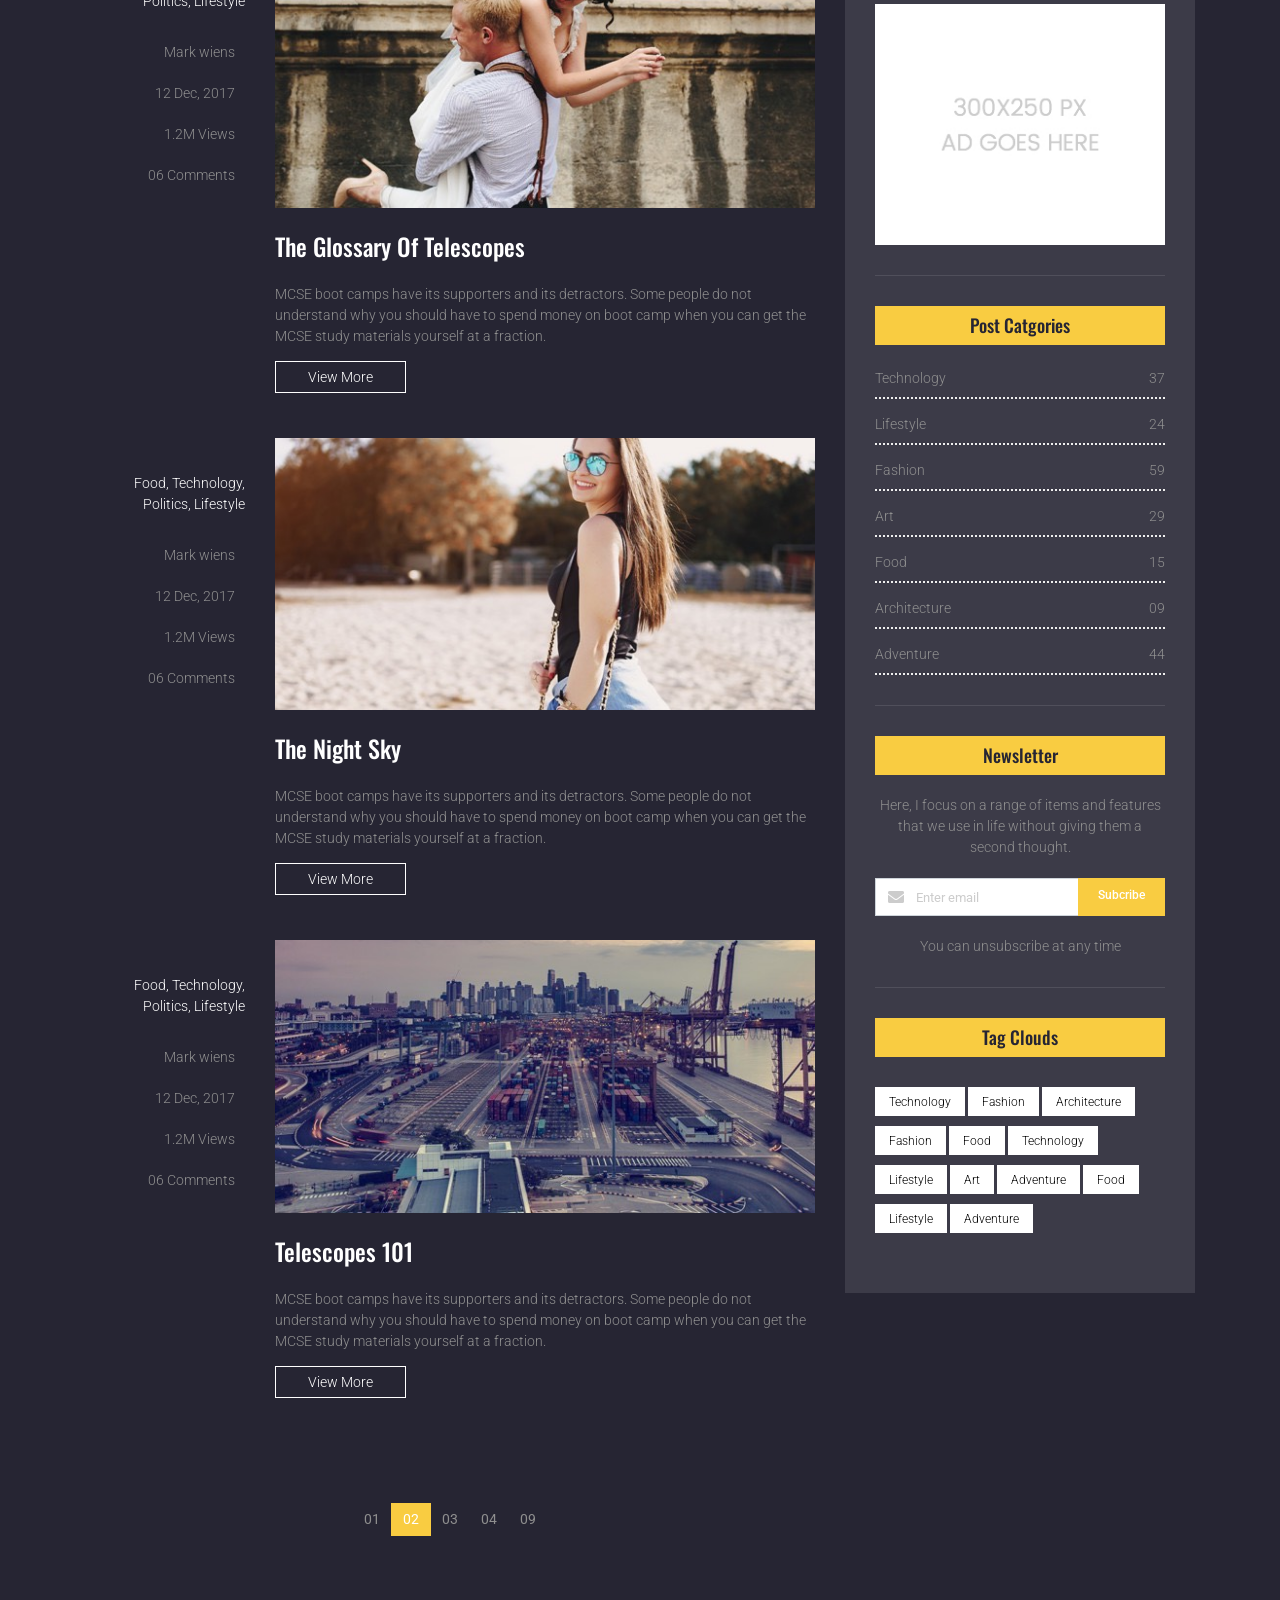
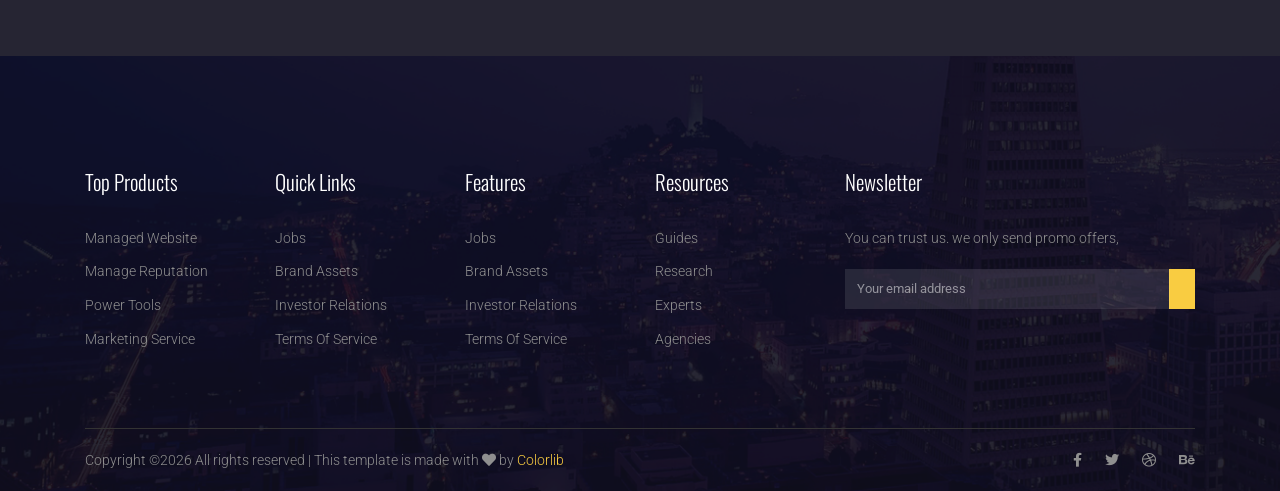
<file: res/sparsh/blog.html>
<!DOCTYPE html>
<html lang="en">
<head>
  <meta charset="UTF-8">
  <meta name="viewport" content="width=device-width, initial-scale=1.0">
  <meta http-equiv="X-UA-Compatible" content="ie=edge">
	<title>Blog</title>
	<link href="https://fonts.googleapis.com/css?family=Oswald:300,400,500" rel="stylesheet">
	<link href="https://fonts.googleapis.com/css?family=Roboto:300i,400,500" rel="stylesheet">

	<link rel="stylesheet" href="vendor/themify-icons/themify-icons.css">
	<link rel="stylesheet" href="https://cdn.linearicons.com/free/1.0.0/icon-font.min.css">
	<link rel="stylesheet" href="https://use.fontawesome.com/releases/v5.6.3/css/all.css">
	<link rel="stylesheet" href="vendor/owl-carousel/owl.theme.default.min.css">
	<link rel="stylesheet" href="vendor/owl-carousel/owl.carousel.min.css">
	<link rel="stylesheet" href="vendor/bootstrap/bootstrap.min.css">
  <link rel="stylesheet" href="css/style.css">
</head>
<body>

	<!-- ================Offcanvus Menu Area =================-->
	<div class="side_menu">
			<ul class="list menu_right">
				<li>
					<a href="index.html">Home</a>
				</li>
				<li>
					<a href="about.html">About</a>
				</li>
				<li>
					<a href="projects.html">Projects</a>
				</li>
				<li>
					<a href="service.html">Service</a>
				</li>
				<li>
					<a href="#">Pages</a>
					<ul class="list">
						<li>
							<a href="elements.html">Elements</a>
						</li>
					</ul>
				</li>
				<li>
					<a href="#">Blog</a>
					<ul class="list">
						<li>
							<a href="blog.html">Blog</a>
						</li>
						<li>
							<a href="single-blog.html">Blog Details</a>
						</li>
					</ul>
				</li>
				<li>
					<a href="contact.html">Contact</a>
				</li>
			</ul>
	</div>
	<!--================End Offcanvus Menu Area =================-->

	<!--================Canvus Menu Area =================-->
	<div class="canvus_menu">
		<div class="container">
			<div class="float-right">
				<div class="toggle_icon" title="Menu Bar">
					<span></span>
				</div>
			</div>
		</div>
	</div>
	<!--================End Canvus Menu Area =================-->
  <header class="hero-banner project-bg">
    <a class="navbar-brand" href="index.html">
      <img src="img/logo.png" alt="">
    </a>
    <div class="container">
      <h2 class="section-intro__subtitle">Blog Home</h2>
      <div class="btn-group breadcrumb">
        <a href="index.html" class="btn">Home</a>
        <span class="btn btn--rightBorder">Blog</span>
      </div>
    </div>
  </header>

	<!-- Start post-content Area -->
	<section class="post-content-area">
		<div class="container">
			<div class="row">
				<div class="col-lg-8 posts-list">
					<div class="single-post row">
						<div class="col-lg-3  col-md-3 meta-details">
							<ul class="tags">
								<li><a href="#">Food,</a></li>
								<li><a href="#">Technology,</a></li>
								<li><a href="#">Politics,</a></li>
								<li><a href="#">Lifestyle</a></li>
							</ul>
							<div class="user-details row">
								<p class="user-name col-lg-12 col-md-12 col-6"><a href="#">Mark wiens</a> <span class="lnr lnr-user"></span></p>
								<p class="date col-lg-12 col-md-12 col-6"><a href="#">12 Dec, 2017</a> <span class="lnr lnr-calendar-full"></span></p>
								<p class="view col-lg-12 col-md-12 col-6"><a href="#">1.2M Views</a> <span class="lnr lnr-eye"></span></p>
								<p class="comments col-lg-12 col-md-12 col-6"><a href="#">06 Comments</a> <span class="lnr lnr-bubble"></span></p>
							</div>
						</div>
						<div class="col-lg-9 col-md-9 ">
							<div class="feature-img">
								<img class="img-fluid" src="img/blog/feature-img1.jpg" alt="">
							</div>
							<a class="posts-title" href="blog-single.html"><h3>Astronomy Binoculars A Great Alternative</h3></a>
							<p class="excert">
								MCSE boot camps have its supporters and its detractors. Some people do not understand why you should have to spend money
								on boot camp when you can get the MCSE study materials yourself at a fraction.
							</p>
							<a href="blog-single.html" class="primary-btn">View More</a>
						</div>
					</div>
					<div class="single-post row">
						<div class="col-lg-3  col-md-3 meta-details">
							<ul class="tags">
								<li><a href="#">Food,</a></li>
								<li><a href="#">Technology,</a></li>
								<li><a href="#">Politics,</a></li>
								<li><a href="#">Lifestyle</a></li>
							</ul>
							<div class="user-details row">
								<p class="user-name col-lg-12 col-md-12 col-6"><a href="#">Mark wiens</a> <span class="lnr lnr-user"></span></p>
								<p class="date col-lg-12 col-md-12 col-6"><a href="#">12 Dec, 2017</a> <span class="lnr lnr-calendar-full"></span></p>
								<p class="view col-lg-12 col-md-12 col-6"><a href="#">1.2M Views</a> <span class="lnr lnr-eye"></span></p>
								<p class="comments col-lg-12 col-md-12 col-6"><a href="#">06 Comments</a> <span class="lnr lnr-bubble"></span></p>
							</div>
						</div>
						<div class="col-lg-9 col-md-9 ">
							<div class="feature-img">
								<img class="img-fluid" src="img/blog/feature-img2.jpg" alt="">
							</div>
							<a class="posts-title" href="blog-single.html"><h3>The Basics Of Buying A Telescope</h3></a>
							<p class="excert">
								MCSE boot camps have its supporters and its detractors. Some people do not understand why you should have to spend money
								on boot camp when you can get the MCSE study materials yourself at a fraction.
							</p>
							<a href="blog-single.html" class="primary-btn">View More</a>
						</div>
					</div>
					<div class="single-post row">
						<div class="col-lg-3  col-md-3 meta-details">
							<ul class="tags">
								<li><a href="#">Food,</a></li>
								<li><a href="#">Technology,</a></li>
								<li><a href="#">Politics,</a></li>
								<li><a href="#">Lifestyle</a></li>
							</ul>
							<div class="user-details row">
								<p class="user-name col-lg-12 col-md-12 col-6"><a href="#">Mark wiens</a> <span class="lnr lnr-user"></span></p>
								<p class="date col-lg-12 col-md-12 col-6"><a href="#">12 Dec, 2017</a> <span class="lnr lnr-calendar-full"></span></p>
								<p class="view col-lg-12 col-md-12 col-6"><a href="#">1.2M Views</a> <span class="lnr lnr-eye"></span></p>
								<p class="comments col-lg-12 col-md-12 col-6"><a href="#">06 Comments</a> <span class="lnr lnr-bubble"></span></p>
							</div>
						</div>
						<div class="col-lg-9 col-md-9">
							<div class="feature-img">
								<img class="img-fluid" src="img/blog/feature-img3.jpg" alt="">
							</div>
							<a class="posts-title" href="blog-single.html"><h3>The Glossary Of Telescopes</h3></a>
							<p class="excert">
								MCSE boot camps have its supporters and its detractors. Some people do not understand why you should have to spend money
								on boot camp when you can get the MCSE study materials yourself at a fraction.
							</p>
							<a href="blog-single.html" class="primary-btn">View More</a>
						</div>
					</div>
					<div class="single-post row">
						<div class="col-lg-3  col-md-3 meta-details">
							<ul class="tags">
								<li><a href="#">Food,</a></li>
								<li><a href="#">Technology,</a></li>
								<li><a href="#">Politics,</a></li>
								<li><a href="#">Lifestyle</a></li>
							</ul>
							<div class="user-details row">
								<p class="user-name col-lg-12 col-md-12 col-6"><a href="#">Mark wiens</a> <span class="lnr lnr-user"></span></p>
								<p class="date col-lg-12 col-md-12 col-6"><a href="#">12 Dec, 2017</a> <span class="lnr lnr-calendar-full"></span></p>
								<p class="view col-lg-12 col-md-12 col-6"><a href="#">1.2M Views</a> <span class="lnr lnr-eye"></span></p>
								<p class="comments col-lg-12 col-md-12 col-6"><a href="#">06 Comments</a> <span class="lnr lnr-bubble"></span></p>
							</div>
						</div>
						<div class="col-lg-9 col-md-9">
							<div class="feature-img">
								<img class="img-fluid" src="img/blog/feature-img4.jpg" alt="">
							</div>
							<a class="posts-title" href="blog-single.html"><h3>The Night Sky</h3></a>
							<p class="excert">
								MCSE boot camps have its supporters and its detractors. Some people do not understand why you should have to spend money
								on boot camp when you can get the MCSE study materials yourself at a fraction.
							</p>
							<a href="blog-single.html" class="primary-btn">View More</a>
						</div>
					</div>
					<div class="single-post row">
						<div class="col-lg-3 col-md-3 meta-details">
							<ul class="tags">
								<li><a href="#">Food,</a></li>
								<li><a href="#">Technology,</a></li>
								<li><a href="#">Politics,</a></li>
								<li><a href="#">Lifestyle</a></li>
							</ul>
							<div class="user-details row">
								<p class="user-name col-lg-12 col-md-12 col-6"><a href="#">Mark wiens</a> <span class="lnr lnr-user"></span></p>
								<p class="date col-lg-12 col-md-12 col-6"><a href="#">12 Dec, 2017</a> <span class="lnr lnr-calendar-full"></span></p>
								<p class="view col-lg-12 col-md-12 col-6"><a href="#">1.2M Views</a> <span class="lnr lnr-eye"></span></p>
								<p class="comments col-lg-12 col-md-12 col-6"><a href="#">06 Comments</a> <span class="lnr lnr-bubble"></span></p>
							</div>
						</div>
						<div class="col-lg-9 col-md-9">
							<div class="feature-img">
								<img class="img-fluid" src="img/blog/feature-img5.jpg" alt="">
							</div>
							<a class="posts-title" href="blog-single.html"><h3>Telescopes 101</h3></a>
							<p class="excert">
								MCSE boot camps have its supporters and its detractors. Some people do not understand why you should have to spend money
								on boot camp when you can get the MCSE study materials yourself at a fraction.
							</p>
							<a href="blog-single.html" class="primary-btn">View More</a>
						</div>
					</div>
					<nav class="blog-pagination justify-content-center d-flex">
						<ul class="pagination">
							<li class="page-item">
								<a href="#" class="page-link" aria-label="Previous">
									<span aria-hidden="true">
										<span class="lnr lnr-chevron-left"></span>
									</span>
								</a>
							</li>
							<li class="page-item"><a href="#" class="page-link">01</a></li>
							<li class="page-item active"><a href="#" class="page-link">02</a></li>
							<li class="page-item"><a href="#" class="page-link">03</a></li>
							<li class="page-item"><a href="#" class="page-link">04</a></li>
							<li class="page-item"><a href="#" class="page-link">09</a></li>
							<li class="page-item">
								<a href="#" class="page-link" aria-label="Next">
									<span aria-hidden="true">
										<span class="lnr lnr-chevron-right"></span>
									</span>
								</a>
							</li>
						</ul>
					</nav>
				</div>
				<div class="col-lg-4 sidebar-widgets">
					<div class="widget-wrap">
						<div class="single-sidebar-widget search-widget">
							<form class="search-form" action="#">
								<input placeholder="Search Posts" name="search" type="text" onfocus="this.placeholder = ''" onblur="this.placeholder = 'Search Posts'">
								<button type="submit"><i class="fa fa-search"></i></button>
							</form>
						</div>
						<div class="single-sidebar-widget user-info-widget">
							<img src="img/blog/user-info.png" alt="">
							<a href="#"><h4>Charlie Barber</h4></a>
							<p>
								Senior blog writer
							</p>
							<ul class="social-links">
								<li><a href="#"><i class="fab fa-facebook-f"></i></a></li>
								<li><a href="#"><i class="fab fa-twitter"></i></a></li>
								<li><a href="#"><i class="fab fa-github"></i></a></li>
								<li><a href="#"><i class="fab fa-behance"></i></a></li>
							</ul>
							<p>
								Boot camps have its supporters andit sdetractors. Some people do not understand why you should have to spend money on boot
								camp when you can get. Boot camps have itssuppor ters andits detractors.
							</p>
						</div>
						<div class="single-sidebar-widget popular-post-widget">
							<h4 class="popular-title">Popular Posts</h4>
							<div class="popular-post-list">
								<div class="single-post-list d-flex flex-row align-items-center">
									<div class="thumb">
										<img class="img-fluid" src="img/blog/pp1.jpg" alt="">
									</div>
									<div class="details">
										<a href="blog-single.html"><h6>Space The Final Frontier</h6></a>
										<p>02 Hours ago</p>
									</div>
								</div>
								<div class="single-post-list d-flex flex-row align-items-center">
									<div class="thumb">
										<img class="img-fluid" src="img/blog/pp2.jpg" alt="">
									</div>
									<div class="details">
										<a href="blog-single.html"><h6>The Amazing Hubble</h6></a>
										<p>02 Hours ago</p>
									</div>
								</div>
								<div class="single-post-list d-flex flex-row align-items-center">
									<div class="thumb">
										<img class="img-fluid" src="img/blog/pp3.jpg" alt="">
									</div>
									<div class="details">
										<a href="blog-single.html"><h6>Astronomy Or Astrology</h6></a>
										<p>02 Hours ago</p>
									</div>
								</div>
								<div class="single-post-list d-flex flex-row align-items-center">
									<div class="thumb">
										<img class="img-fluid" src="img/blog/pp4.jpg" alt="">
									</div>
									<div class="details">
										<a href="blog-single.html"><h6>Asteroids telescope</h6></a>
										<p>02 Hours ago</p>
									</div>
								</div>
							</div>
						</div>
						<div class="single-sidebar-widget ads-widget">
							<a href="#"><img class="img-fluid" src="img/blog/ads-banner.jpg" alt=""></a>
						</div>
						<div class="single-sidebar-widget post-category-widget">
							<h4 class="category-title">Post Catgories</h4>
							<ul class="cat-list">
								<li>
									<a href="#" class="d-flex justify-content-between">
										<p>Technology</p>
										<p>37</p>
									</a>
								</li>
								<li>
									<a href="#" class="d-flex justify-content-between">
										<p>Lifestyle</p>
										<p>24</p>
									</a>
								</li>
								<li>
									<a href="#" class="d-flex justify-content-between">
										<p>Fashion</p>
										<p>59</p>
									</a>
								</li>
								<li>
									<a href="#" class="d-flex justify-content-between">
										<p>Art</p>
										<p>29</p>
									</a>
								</li>
								<li>
									<a href="#" class="d-flex justify-content-between">
										<p>Food</p>
										<p>15</p>
									</a>
								</li>
								<li>
									<a href="#" class="d-flex justify-content-between">
										<p>Architecture</p>
										<p>09</p>
									</a>
								</li>
								<li>
									<a href="#" class="d-flex justify-content-between">
										<p>Adventure</p>
										<p>44</p>
									</a>
								</li>
							</ul>
						</div>
						<div class="single-sidebar-widget newsletter-widget">
							<h4 class="newsletter-title">Newsletter</h4>
							<p>
								Here, I focus on a range of items and features that we use in life without giving them a second thought.
							</p>
							<div class="form-group d-flex flex-row">
								<div class="col-autos">
									<div class="input-group">
										<div class="input-group-prepend">
											<div class="input-group-text"><i class="fa fa-envelope" aria-hidden="true"></i>
											</div>
										</div>
										<input type="text" class="form-control" id="inlineFormInputGroup" placeholder="Enter email" onfocus="this.placeholder = ''"
										 onblur="this.placeholder = 'Enter email'">
									</div>
								</div>
								<a href="#" class="bbtns">Subcribe</a>
							</div>
							<p class="text-bottom">
								You can unsubscribe at any time
							</p>
						</div>
						<div class="single-sidebar-widget tag-cloud-widget">
							<h4 class="tagcloud-title">Tag Clouds</h4>
							<ul>
								<li><a href="#">Technology</a></li>
								<li><a href="#">Fashion</a></li>
								<li><a href="#">Architecture</a></li>
								<li><a href="#">Fashion</a></li>
								<li><a href="#">Food</a></li>
								<li><a href="#">Technology</a></li>
								<li><a href="#">Lifestyle</a></li>
								<li><a href="#">Art</a></li>
								<li><a href="#">Adventure</a></li>
								<li><a href="#">Food</a></li>
								<li><a href="#">Lifestyle</a></li>
								<li><a href="#">Adventure</a></li>
							</ul>
						</div>
					</div>
				</div>
			</div>
		</div>
	</section>
	<!-- End post-content Area -->

	<!-- start footer Area -->
	<footer class="footer footer-bg">
			<div class="container">
				<div class="row">
					<div class="col-sm-4 col-lg-2 mb-4 mb-lg-0 text-center text-sm-left">
						<h3 class="footer__title">Top Products</h3>
						<ul class="footer__link">
							<li><a href="#/">managed Website</a></li>
							<li><a href="#/">Manage Reputation</a></li>
							<li><a href="#/">power Tools</a></li>
							<li><a href="#/">Marketing Service</a></li>
						</ul>
					</div>
					<div class="col-sm-4 col-lg-2 mb-4 mb-lg-0 text-center text-sm-left">
						<h3 class="footer__title">Quick Links</h3>
						<ul class="footer__link">
							<li><a href="#/">Jobs</a></li>
							<li><a href="#/">Brand Assets</a></li>
							<li><a href="#/">Investor Relations</a></li>
							<li><a href="#/">Terms of Service</a></li>
						</ul>
					</div>
					<div class="col-sm-4 col-lg-2 mb-4 mb-lg-0 text-center text-sm-left">
						<h3 class="footer__title">Features</h3>
						<ul class="footer__link">
							<li><a href="#/">Jobs</a></li>
							<li><a href="#/">Brand Assets</a></li>
							<li><a href="#/">Investor Relations</a></li>
							<li><a href="#/">Terms of Service</a></li>
						</ul>
					</div>
					<div class="col-sm-4 col-lg-2 mb-4 mb-lg-0 text-center text-sm-left">
						<h3 class="footer__title">Resources</h3>
						<ul class="footer__link">
							<li><a href="#/">Guides</a></li>
							<li><a href="#/">Research</a></li>
							<li><a href="#/">Experts</a></li>
							<li><a href="#/">Agencies</a></li>
						</ul>
					</div>
					<div class="col-sm-8 col-lg-4 mb-4 mb-lg-0 text-center text-sm-left">
						<h3 class="footer__title">Newsletter</h3>
						<p>You can trust us. we only send promo offers,</p>
						<form action="" class="form-subscribe">
							<div class="input-group">
								<input type="email" class="form-control" placeholder="Your email address" required>
								<div class="input-group-append">
									<button class="btn-append" type="submit"><i class="lnr lnr-arrow-right"></i></button>
								</div>
							</div>
						</form>
					</div>
				</div>
				<div class="d-sm-flex justify-content-between footer__bottom top-border">
					<p><!-- Link back to Colorlib can't be removed. Template is licensed under CC BY 3.0. -->
Copyright &copy;<script>document.write(new Date().getFullYear());</script> All rights reserved | This template is made with <i class="fa fa-heart" aria-hidden="true"></i> by <a href="https://colorlib.com" target="_blank">Colorlib</a>
<!-- Link back to Colorlib can't be removed. Template is licensed under CC BY 3.0. --></p>
					<ul class="social-icons mt-2 mt-sm-0">
						<li><a href="#/"><i class="fab fa-facebook-f"></i></a></li>
						<li><a href="#/"><i class="fab fa-twitter"></i></a></li>
						<li><a href="#/"><i class="fab fa-dribbble"></i></a></li>
						<li><a href="#/"><i class="fab fa-behance"></i></a></li>					
					</ul>
				</div>
			</div>
		</footer>
	<!-- End footer Area -->


	<script src="vendor/jquery/jquery-3.7.1.min.js"></script>	
	<script src="vendor/bootstrap/bootstrap.bundle.min.js"></script>
	<script src="vendor/owl-carousel/owl.carousel.min.js"></script>

	<script>

		var heroCarousel = $('.heroCarousel');
		heroCarousel.owlCarousel({
		loop:true,
		margin:10,
		nav: false,
		startPosition: 1,
		responsiveClass:true,
		responsive:{
			0:{
				items:1
			}
		}
		});

		var dropToggle = $('.menu_right > li').has('ul').children('a');
		dropToggle.on('click', function() {
			dropToggle.not(this).closest('li').find('ul').slideUp(200);
			$(this).closest('li').children('ul').slideToggle(200);
			return false;
		});

		$( ".toggle_icon" ).on('click', function() {
			$( 'body' ).toggleClass( "open" );
		});

	</script>
</body>

</html>
</file>
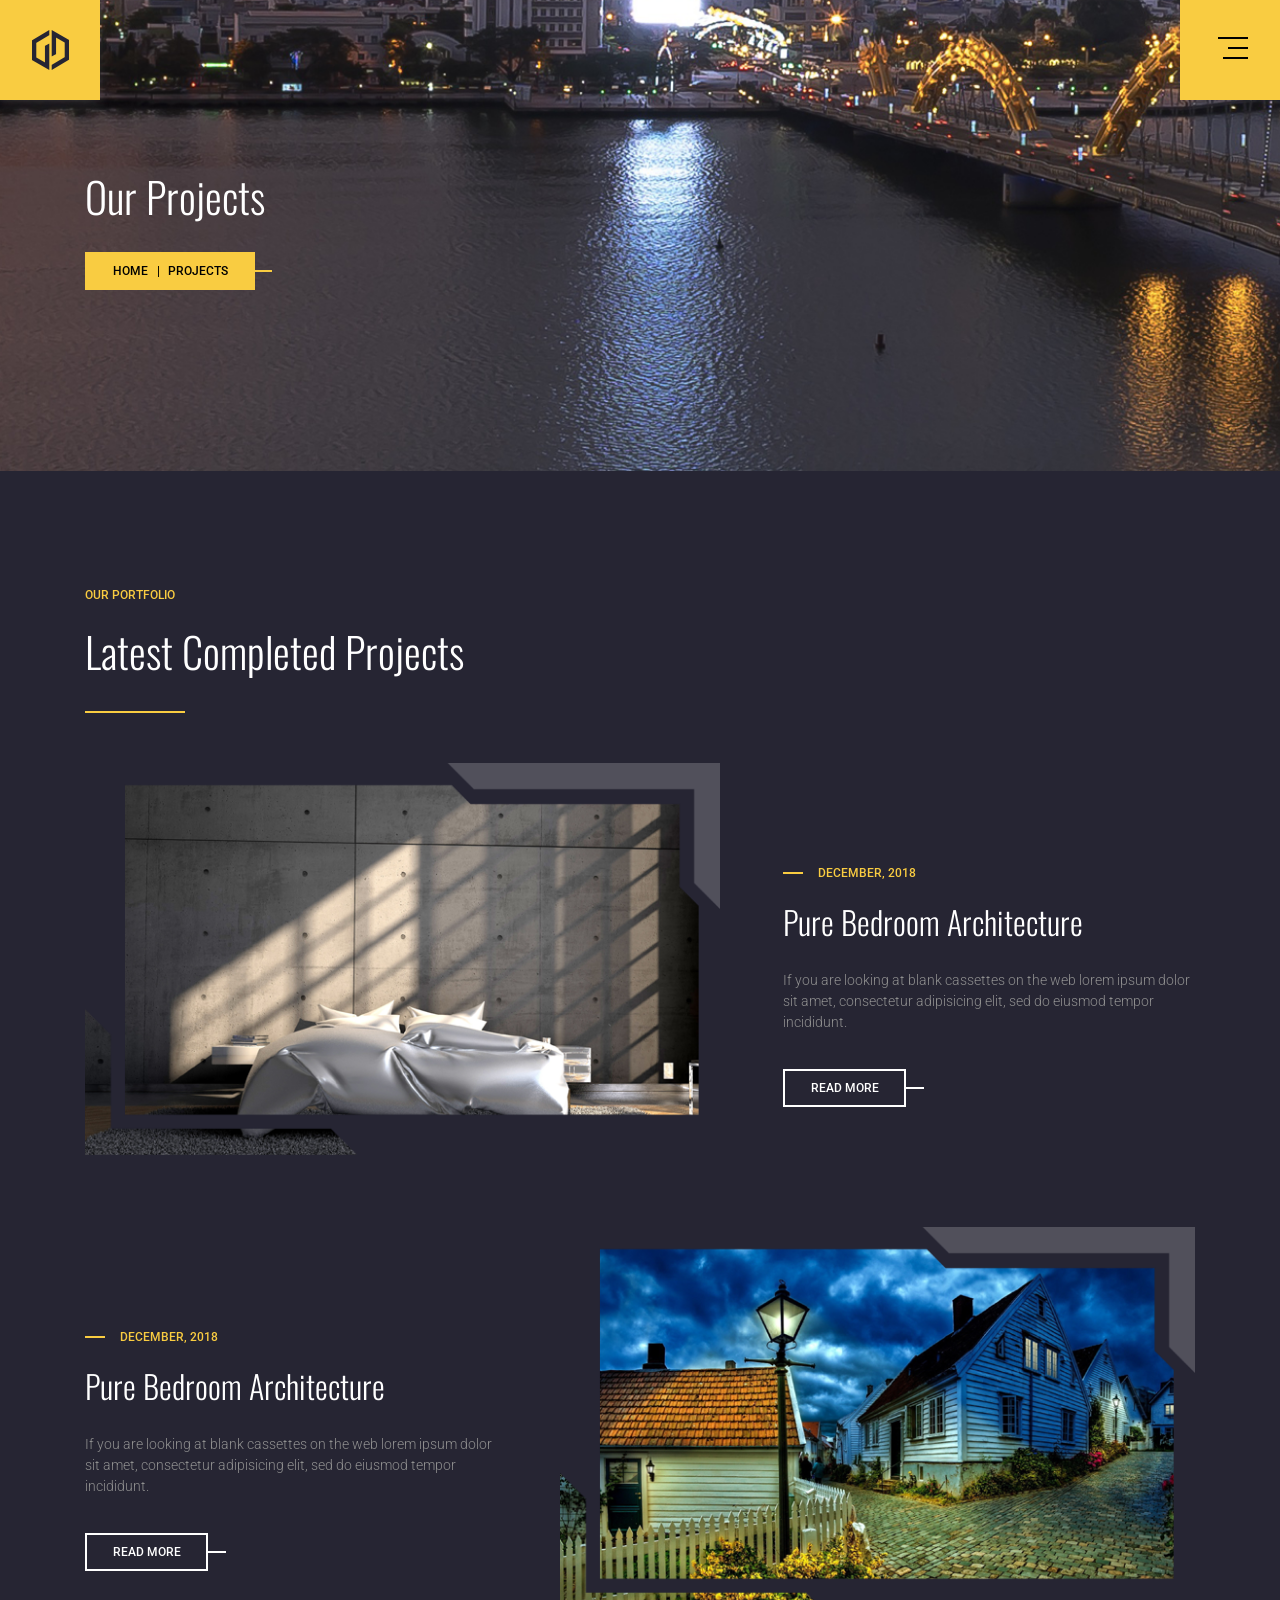
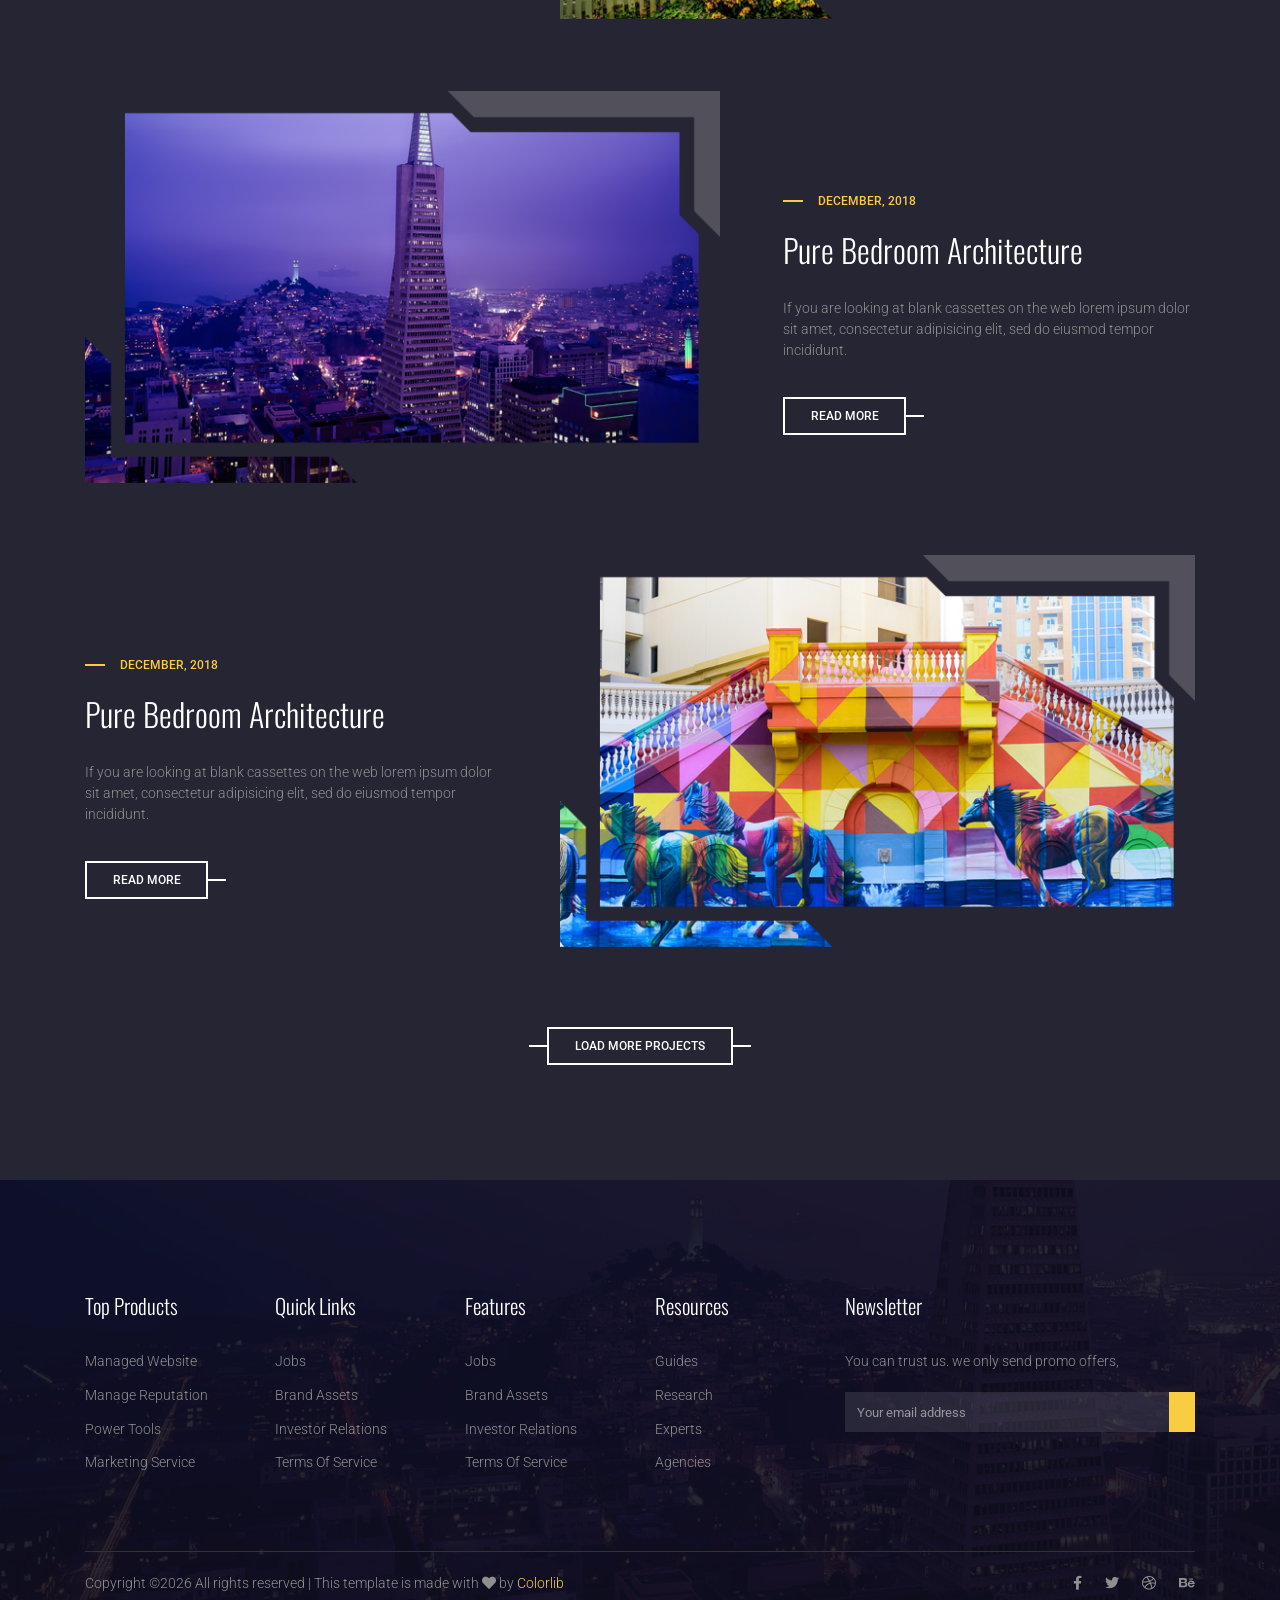
<file: res/sparsh/projects.html>
<!DOCTYPE html>
<html lang="en">
<head>
  <meta charset="UTF-8">
  <meta name="viewport" content="width=device-width, initial-scale=1.0">
  <meta http-equiv="X-UA-Compatible" content="ie=edge">
	<title>Projects</title>
	<link href="https://fonts.googleapis.com/css?family=Oswald:300,400,500" rel="stylesheet">
	<link href="https://fonts.googleapis.com/css?family=Roboto:300i,400,500" rel="stylesheet">

	<link rel="stylesheet" href="vendor/themify-icons/themify-icons.css">
	<link rel="stylesheet" href="https://cdn.linearicons.com/free/1.0.0/icon-font.min.css">
	<link rel="stylesheet" href="https://use.fontawesome.com/releases/v5.6.3/css/all.css">
	<link rel="stylesheet" href="vendor/owl-carousel/owl.theme.default.min.css">
	<link rel="stylesheet" href="vendor/owl-carousel/owl.carousel.min.css">
	<link rel="stylesheet" href="vendor/bootstrap/bootstrap.min.css">
  <link rel="stylesheet" href="css/style.css">
</head>
<body>
	<!-- ================Offcanvus Menu Area =================-->
	<div class="side_menu">
			<ul class="list menu_right">
				<li>
					<a href="index.html">Home</a>
				</li>
				<li>
					<a href="about.html">About</a>
				</li>
				<li>
					<a href="projects.html">Projects</a>
				</li>
				<li>
					<a href="service.html">Service</a>
				</li>
				<li>
					<a href="#">Pages</a>
					<ul class="list">
						<li>
							<a href="elements.html">Elements</a>
						</li>
					</ul>
				</li>
				<li>
					<a href="#">Blog</a>
					<ul class="list">
						<li>
							<a href="blog.html">Blog</a>
						</li>
						<li>
							<a href="single-blog.html">Blog Details</a>
						</li>
					</ul>
				</li>
				<li>
					<a href="contact.html">Contact</a>
				</li>
			</ul>
	</div>
	<!--================End Offcanvus Menu Area =================-->

	<!--================Canvus Menu Area =================-->
	<div class="canvus_menu">
		<div class="container">
			<div class="float-right">
				<div class="toggle_icon" title="Menu Bar">
					<span></span>
				</div>
			</div>
		</div>
	</div>
	<!--================End Canvus Menu Area =================-->

  <header class="hero-banner project-bg">
    <a class="navbar-brand" href="index.html">
      <img src="img/logo.png" alt="">
    </a>
    
    <div class="container">
      <h2 class="section-intro__subtitle">Our Projects</h2>
      <div class="btn-group breadcrumb">
        <a href="#/" class="btn">Home</a>
        <span class="btn btn--rightBorder">Projects</span>
      </div>
    </div>
  </header>

  <section class="portfolio section-margin">
		<div class="container">
			<div class="section-intro">
				<h4 class="section-intro__title">OUR PORTFOLIO</h4>
				<h2 class="section-intro__subtitle bottom-border">Latest Completed Projects</h2>
			</div>

			<div class="row align-items-end pb-md-5 mb-4">
				<div class="col-md-7 mb-4 mb-md-0">
					<div class="portfolio__img">
						<img class="img-fluid" src="img/portfolio1.png" alt="">
					</div>
				</div>
				<div class="col-md-5 mb-5 pl-xl-5">
					<h4 class="section-intro__title left-border">December, 2018</h4>
					<h2 class="section-intro__subtitle small">Pure Bedroom Architecture</h2>
					<p>If you are looking at blank cassettes on the web lorem ipsum dolor sit amet, consectetur adipisicing elit, sed do eiusmod tempor incididunt.</p>

					<a class="btn btn--rightBorder mt-3" href="#/">Read More</a>
				</div>
			</div>

			<div class="row align-items-end pb-md-5 mb-4">
				<div class="col-md-5 mb-5 pr-xl-5 order-2 order-md-1">
					<h4 class="section-intro__title left-border">December, 2018</h4>
					<h2 class="section-intro__subtitle small">Pure Bedroom Architecture</h2>
					<p>If you are looking at blank cassettes on the web lorem ipsum dolor sit amet, consectetur adipisicing elit, sed do eiusmod tempor incididunt.</p>

					<a class="btn btn--rightBorder mt-3" href="#/">Read More</a>
				</div>
				<div class="col-md-7 mb-4 mb-md-0 order-1 order-md-2">
					<div class="portfolio__img">
						<img class="img-fluid" src="img/portfolio2.png" alt="">
					</div>
				</div>
			</div>

			<div class="row align-items-end pb-md-5 mb-4">
				<div class="col-md-7 mb-4 mb-md-0">
					<div class="portfolio__img">
						<img class="img-fluid" src="img/portfolio3.png" alt="">
					</div>
				</div>

				<div class="col-md-5 mb-5 pl-xl-5">
					<h4 class="section-intro__title left-border">December, 2018</h4>
					<h2 class="section-intro__subtitle small">Pure Bedroom Architecture</h2>
					<p>If you are looking at blank cassettes on the web lorem ipsum dolor sit amet, consectetur adipisicing elit, sed do eiusmod tempor incididunt.</p>

					<a class="btn btn--rightBorder mt-3" href="#/">Read More</a>
				</div>
			</div>

			<div class="row align-items-end pb-md-5 mb-4">
				<div class="col-md-5 mb-5 pr-xl-5 order-2 order-md-1">
					<h4 class="section-intro__title left-border">December, 2018</h4>
					<h2 class="section-intro__subtitle small">Pure Bedroom Architecture</h2>
					<p>If you are looking at blank cassettes on the web lorem ipsum dolor sit amet, consectetur adipisicing elit, sed do eiusmod tempor incididunt.</p>

					<a class="btn btn--rightBorder mt-3" href="#/">Read More</a>
				</div>

				<div class="col-md-7 order-1 order-md-2 mb-4 mb-md-0">
					<div class="portfolio__img">
						<img class="img-fluid" src="img/portfolio4.png" alt="">
					</div>
				</div>
			</div>

			<div class="text-center pt-2">
				<button class="btn btn--rightBorder btn--leftBorder">Load More Projects</button>
			</div>
		</div>
	</section>

	<footer class="footer footer-bg">
		<div class="container">
			<div class="row">
				<div class="col-sm-4 col-lg-2 mb-4 mb-lg-0 text-center text-sm-left">
					<h3 class="footer__title">Top Products</h3>
					<ul class="footer__link">
						<li><a href="#/">managed Website</a></li>
						<li><a href="#/">Manage Reputation</a></li>
						<li><a href="#/">power Tools</a></li>
						<li><a href="#/">Marketing Service</a></li>
					</ul>
				</div>
				<div class="col-sm-4 col-lg-2 mb-4 mb-lg-0 text-center text-sm-left">
					<h3 class="footer__title">Quick Links</h3>
					<ul class="footer__link">
						<li><a href="#/">Jobs</a></li>
						<li><a href="#/">Brand Assets</a></li>
						<li><a href="#/">Investor Relations</a></li>
						<li><a href="#/">Terms of Service</a></li>
					</ul>
				</div>
				<div class="col-sm-4 col-lg-2 mb-4 mb-lg-0 text-center text-sm-left">
					<h3 class="footer__title">Features</h3>
					<ul class="footer__link">
						<li><a href="#/">Jobs</a></li>
						<li><a href="#/">Brand Assets</a></li>
						<li><a href="#/">Investor Relations</a></li>
						<li><a href="#/">Terms of Service</a></li>
					</ul>
				</div>
				<div class="col-sm-4 col-lg-2 mb-4 mb-lg-0 text-center text-sm-left">
					<h3 class="footer__title">Resources</h3>
					<ul class="footer__link">
						<li><a href="#/">Guides</a></li>
						<li><a href="#/">Research</a></li>
						<li><a href="#/">Experts</a></li>
						<li><a href="#/">Agencies</a></li>
					</ul>
				</div>
				<div class="col-sm-8 col-lg-4 mb-4 mb-lg-0 text-center text-sm-left">
					<h3 class="footer__title">Newsletter</h3>
					<p>You can trust us. we only send promo offers,</p>
					<form action="" class="form-subscribe">
						<div class="input-group">
							<input type="email" class="form-control" placeholder="Your email address" required>
							<div class="input-group-append">
								<button class="btn-append" type="submit"><i class="lnr lnr-arrow-right"></i></button>
							</div>
						</div>
					</form>
				</div>
			</div>
			<div class="d-sm-flex justify-content-between footer__bottom top-border">
				<p><!-- Link back to Colorlib can't be removed. Template is licensed under CC BY 3.0. -->
Copyright &copy;<script>document.write(new Date().getFullYear());</script> All rights reserved | This template is made with <i class="fa fa-heart" aria-hidden="true"></i> by <a href="https://colorlib.com" target="_blank">Colorlib</a>
<!-- Link back to Colorlib can't be removed. Template is licensed under CC BY 3.0. --></p>
				<ul class="social-icons mt-2 mt-sm-0">
					<li><a href="#/"><i class="fab fa-facebook-f"></i></a></li>
					<li><a href="#/"><i class="fab fa-twitter"></i></a></li>
					<li><a href="#/"><i class="fab fa-dribbble"></i></a></li>
					<li><a href="#/"><i class="fab fa-behance"></i></a></li>					
				</ul>
			</div>
		</div>
	</footer>



	<script src="vendor/jquery/jquery-3.7.1.min.js"></script>	
	<script src="vendor/bootstrap/bootstrap.bundle.min.js"></script>
	<script src="vendor/owl-carousel/owl.carousel.min.js"></script>

	<script>
		var dropToggle = $('.menu_right > li').has('ul').children('a');
		dropToggle.on('click', function() {
			dropToggle.not(this).closest('li').find('ul').slideUp(200);
			$(this).closest('li').children('ul').slideToggle(200);
			return false;
		});

		$( ".toggle_icon" ).on('click', function() {
			$( 'body' ).toggleClass( "open" );
		});
	</script>
</body>
</html>
</file>
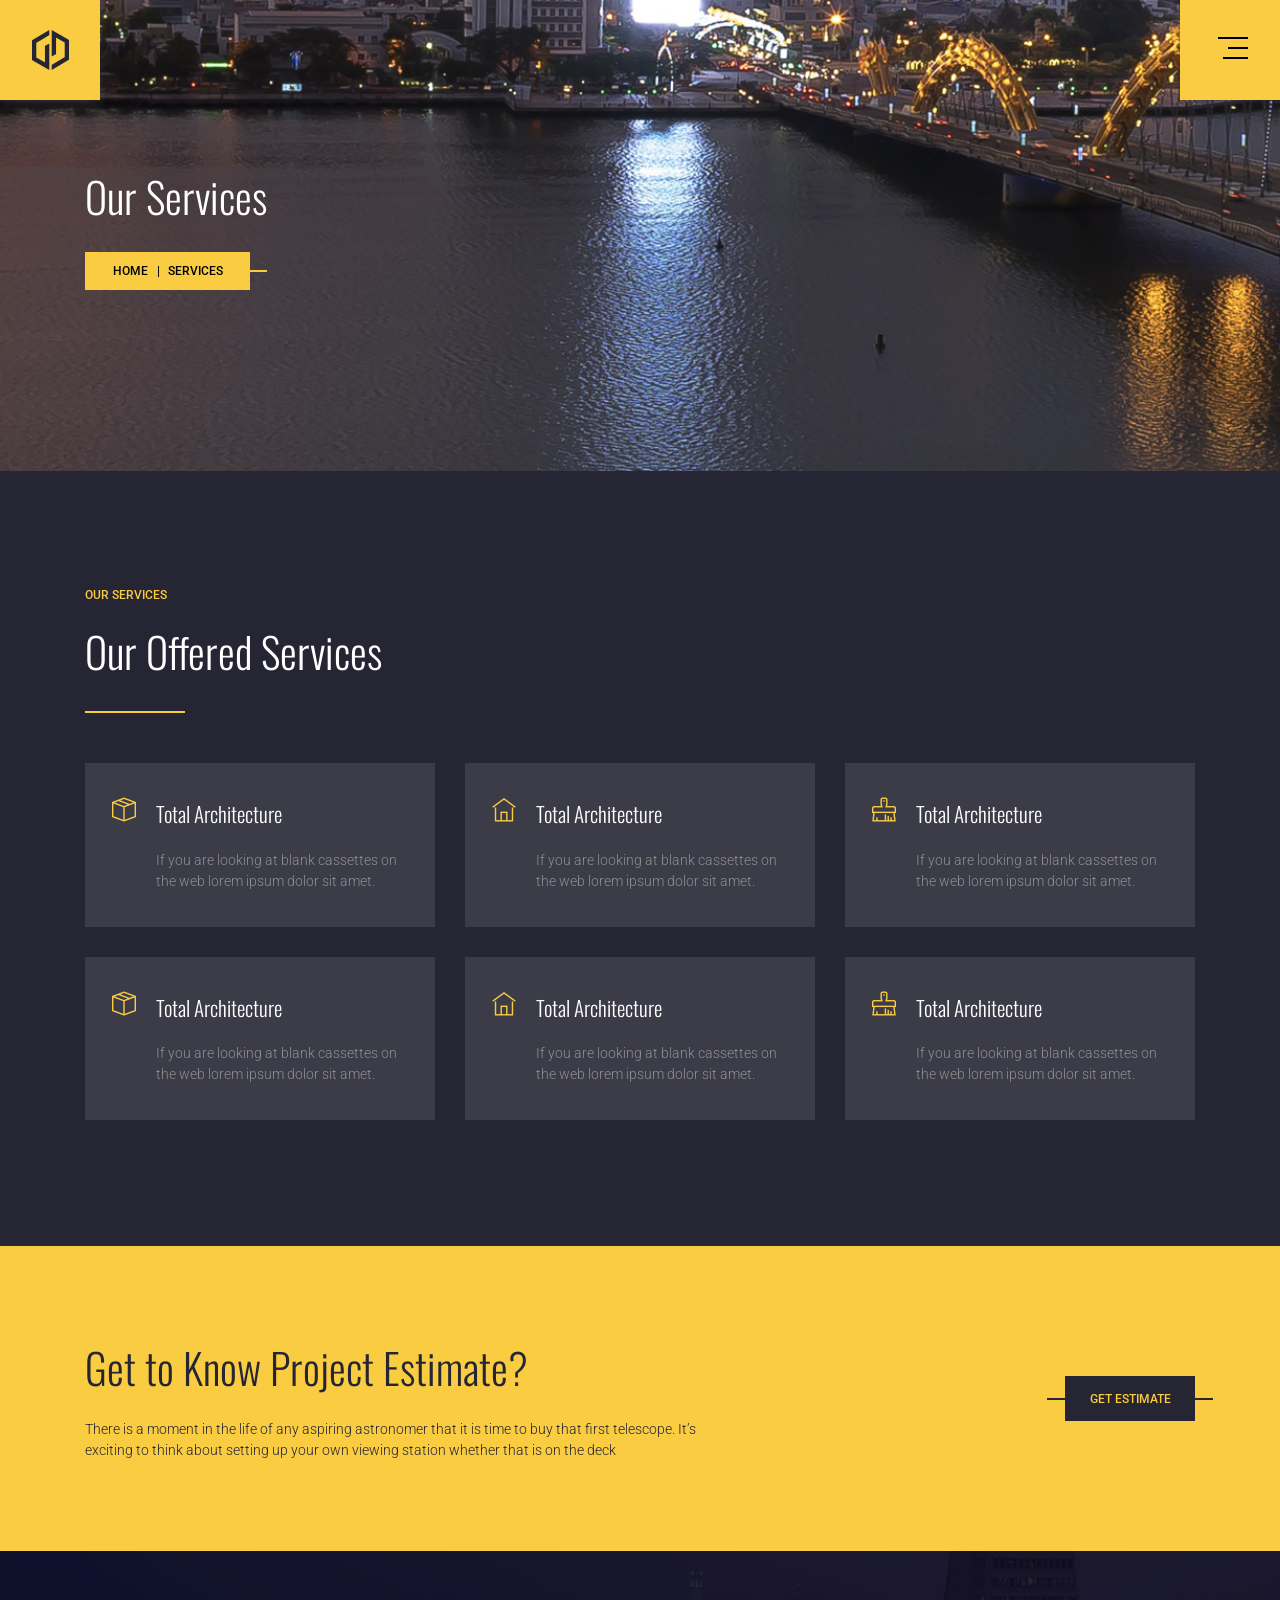
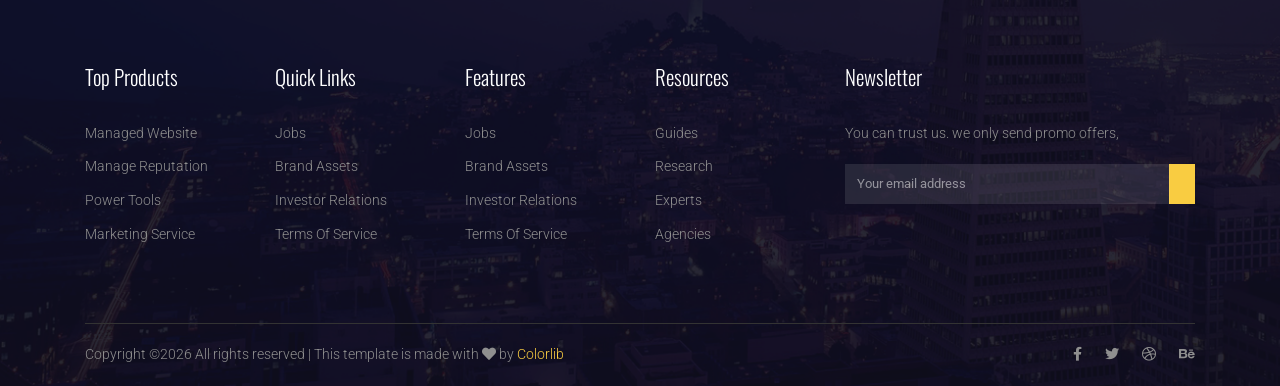
<file: res/sparsh/service.html>
<!DOCTYPE html>
<html lang="en">
<head>
  <meta charset="UTF-8">
  <meta name="viewport" content="width=device-width, initial-scale=1.0">
  <meta http-equiv="X-UA-Compatible" content="ie=edge">
	<title>Service</title>
	<link href="https://fonts.googleapis.com/css?family=Oswald:300,400,500" rel="stylesheet">
	<link href="https://fonts.googleapis.com/css?family=Roboto:300i,400,500" rel="stylesheet">

	<link rel="stylesheet" href="vendor/themify-icons/themify-icons.css">
	<link rel="stylesheet" href="https://cdn.linearicons.com/free/1.0.0/icon-font.min.css">
	<link rel="stylesheet" href="https://use.fontawesome.com/releases/v5.6.3/css/all.css">
	<link rel="stylesheet" href="vendor/owl-carousel/owl.theme.default.min.css">
	<link rel="stylesheet" href="vendor/owl-carousel/owl.carousel.min.css">
	<link rel="stylesheet" href="vendor/bootstrap/bootstrap.min.css">
  <link rel="stylesheet" href="css/style.css">
</head>
<body>
	<!-- ================Offcanvus Menu Area =================-->
	<div class="side_menu">
			<ul class="list menu_right">
				<li>
					<a href="index.html">Home</a>
				</li>
				<li>
					<a href="about.html">About</a>
				</li>
				<li>
					<a href="projects.html">Projects</a>
				</li>
				<li>
					<a href="service.html">Service</a>
				</li>
				<li>
					<a href="#">Pages</a>
					<ul class="list">
						<li>
							<a href="elements.html">Elements</a>
						</li>
					</ul>
				</li>
				<li>
					<a href="#">Blog</a>
					<ul class="list">
						<li>
							<a href="blog.html">Blog</a>
						</li>
						<li>
							<a href="single-blog.html">Blog Details</a>
						</li>
					</ul>
				</li>
				<li>
					<a href="contact.html">Contact</a>
				</li>
			</ul>
	</div>
	<!--================End Offcanvus Menu Area =================-->

	<!--================Canvus Menu Area =================-->
	<div class="canvus_menu">
		<div class="container">
			<div class="float-right">
				<div class="toggle_icon" title="Menu Bar">
					<span></span>
				</div>
			</div>
		</div>
	</div>
	<!--================End Canvus Menu Area =================-->

  <header class="hero-banner project-bg">
		<a class="navbar-brand" href="index.html">
			<img src="img/logo.png" alt="">
		</a>
    <div class="container">
      <h2 class="section-intro__subtitle">Our Services</h2>
      <div class="btn-group breadcrumb">
        <a href="#/" class="btn">Home</a>
        <span class="btn btn--rightBorder">Services</span>
      </div>
    </div>
  </header>

  <section class="service section-margin mb-5 pb-5">
		<div class="container">
			<div class="section-intro">
				<h4 class="section-intro__title">OUR Services</h4>
				<h2 class="section-intro__subtitle bottom-border">Our Offered Services</h2>
			</div>

			<div class="row">
        <div class="col-sm-6 col-lg-4">
          <div class="media service__single">
            <span class="service__singleIcon"><i class="ti-package"></i></span>
            <div class="media-body">
              <h3>Total Architecture</h3>
              <p>If you are looking at blank cassettes on the web lorem ipsum dolor sit amet.</p>
            </div>
          </div>
        </div>
        <div class="col-sm-6 col-lg-4">
          <div class="media service__single">
            <span class="service__singleIcon"><i class="ti-home"></i></span>
            <div class="media-body">
              <h3>Total Architecture</h3>
              <p>If you are looking at blank cassettes on the web lorem ipsum dolor sit amet.</p>
            </div>
          </div>
        </div>
        <div class="col-sm-6 col-lg-4">
          <div class="media service__single">
            <span class="service__singleIcon"><i class="ti-brush-alt"></i></span>
            <div class="media-body">
              <h3>Total Architecture</h3>
              <p>If you are looking at blank cassettes on the web lorem ipsum dolor sit amet.</p>
            </div>
          </div>
        </div>
        <div class="col-sm-6 col-lg-4">
          <div class="media service__single">
            <span class="service__singleIcon"><i class="ti-package"></i></span>
            <div class="media-body">
              <h3>Total Architecture</h3>
              <p>If you are looking at blank cassettes on the web lorem ipsum dolor sit amet.</p>
            </div>
          </div>
        </div>
        <div class="col-sm-6 col-lg-4">
          <div class="media service__single">
            <span class="service__singleIcon"><i class="ti-home"></i></span>
            <div class="media-body">
              <h3>Total Architecture</h3>
              <p>If you are looking at blank cassettes on the web lorem ipsum dolor sit amet.</p>
            </div>
          </div>
        </div>
        <div class="col-sm-6 col-lg-4">
          <div class="media service__single">
            <span class="service__singleIcon"><i class="ti-brush-alt"></i></span>
            <div class="media-body">
              <h3>Total Architecture</h3>
              <p>If you are looking at blank cassettes on the web lorem ipsum dolor sit amet.</p>
            </div>
          </div>
        </div>
			</div>
		</div>
  </section>
  
  <section class="tips tips-bg">
		<div class="container">
			<div class="row align-items-center">
				<div class="col-lg-7 mb-4 mb-lg-0">
					<h2 class="section-intro__subtitle">Get to Know Project Estimate?</h2>
					<p>There is a moment in the life of any aspiring astronomer that it is time to buy that first telescope. It’s exciting to think about setting up your own viewing station whether that is on the deck</p>
				</div>
				<div class="col-lg-5 text-center text-lg-right">
					<a class="btn btn-dark btn--leftBorder btn--rightBorder" href="#/">Get Estimate</a>
				</div>
			</div>
		</div>
	</section>

	<footer class="footer footer-bg">
		<div class="container">
			<div class="row">
				<div class="col-sm-4 col-lg-2 mb-4 mb-lg-0 text-center text-sm-left">
					<h3 class="footer__title">Top Products</h3>
					<ul class="footer__link">
						<li><a href="#/">managed Website</a></li>
						<li><a href="#/">Manage Reputation</a></li>
						<li><a href="#/">power Tools</a></li>
						<li><a href="#/">Marketing Service</a></li>
					</ul>
				</div>
				<div class="col-sm-4 col-lg-2 mb-4 mb-lg-0 text-center text-sm-left">
					<h3 class="footer__title">Quick Links</h3>
					<ul class="footer__link">
						<li><a href="#/">Jobs</a></li>
						<li><a href="#/">Brand Assets</a></li>
						<li><a href="#/">Investor Relations</a></li>
						<li><a href="#/">Terms of Service</a></li>
					</ul>
				</div>
				<div class="col-sm-4 col-lg-2 mb-4 mb-lg-0 text-center text-sm-left">
					<h3 class="footer__title">Features</h3>
					<ul class="footer__link">
						<li><a href="#/">Jobs</a></li>
						<li><a href="#/">Brand Assets</a></li>
						<li><a href="#/">Investor Relations</a></li>
						<li><a href="#/">Terms of Service</a></li>
					</ul>
				</div>
				<div class="col-sm-4 col-lg-2 mb-4 mb-lg-0 text-center text-sm-left">
					<h3 class="footer__title">Resources</h3>
					<ul class="footer__link">
						<li><a href="#/">Guides</a></li>
						<li><a href="#/">Research</a></li>
						<li><a href="#/">Experts</a></li>
						<li><a href="#/">Agencies</a></li>
					</ul>
				</div>
				<div class="col-sm-8 col-lg-4 mb-4 mb-lg-0 text-center text-sm-left">
					<h3 class="footer__title">Newsletter</h3>
					<p>You can trust us. we only send promo offers,</p>
					<form action="" class="form-subscribe">
						<div class="input-group">
							<input type="email" class="form-control" placeholder="Your email address" required>
							<div class="input-group-append">
								<button class="btn-append" type="submit"><i class="lnr lnr-arrow-right"></i></button>
							</div>
						</div>
					</form>
				</div>
			</div>
			<div class="d-sm-flex justify-content-between footer__bottom top-border">
				<p><!-- Link back to Colorlib can't be removed. Template is licensed under CC BY 3.0. -->
Copyright &copy;<script>document.write(new Date().getFullYear());</script> All rights reserved | This template is made with <i class="fa fa-heart" aria-hidden="true"></i> by <a href="https://colorlib.com" target="_blank">Colorlib</a>
<!-- Link back to Colorlib can't be removed. Template is licensed under CC BY 3.0. --></p>
				<ul class="social-icons mt-2 mt-sm-0">
					<li><a href="#/"><i class="fab fa-facebook-f"></i></a></li>
					<li><a href="#/"><i class="fab fa-twitter"></i></a></li>
					<li><a href="#/"><i class="fab fa-dribbble"></i></a></li>
					<li><a href="#/"><i class="fab fa-behance"></i></a></li>					
				</ul>
			</div>
		</div>
	</footer>



	<script src="vendor/jquery/jquery-3.7.1.min.js"></script>	
	<script src="vendor/bootstrap/bootstrap.bundle.min.js"></script>
	<script src="vendor/owl-carousel/owl.carousel.min.js"></script>

	<script>
			var dropToggle = $('.menu_right > li').has('ul').children('a');
				dropToggle.on('click', function() {
					dropToggle.not(this).closest('li').find('ul').slideUp(200);
					$(this).closest('li').children('ul').slideToggle(200);
					return false;
				});

				$( ".toggle_icon" ).on('click', function() {
					$( 'body' ).toggleClass( "open" );
				});
	</script>
</body>
</html>
</file>
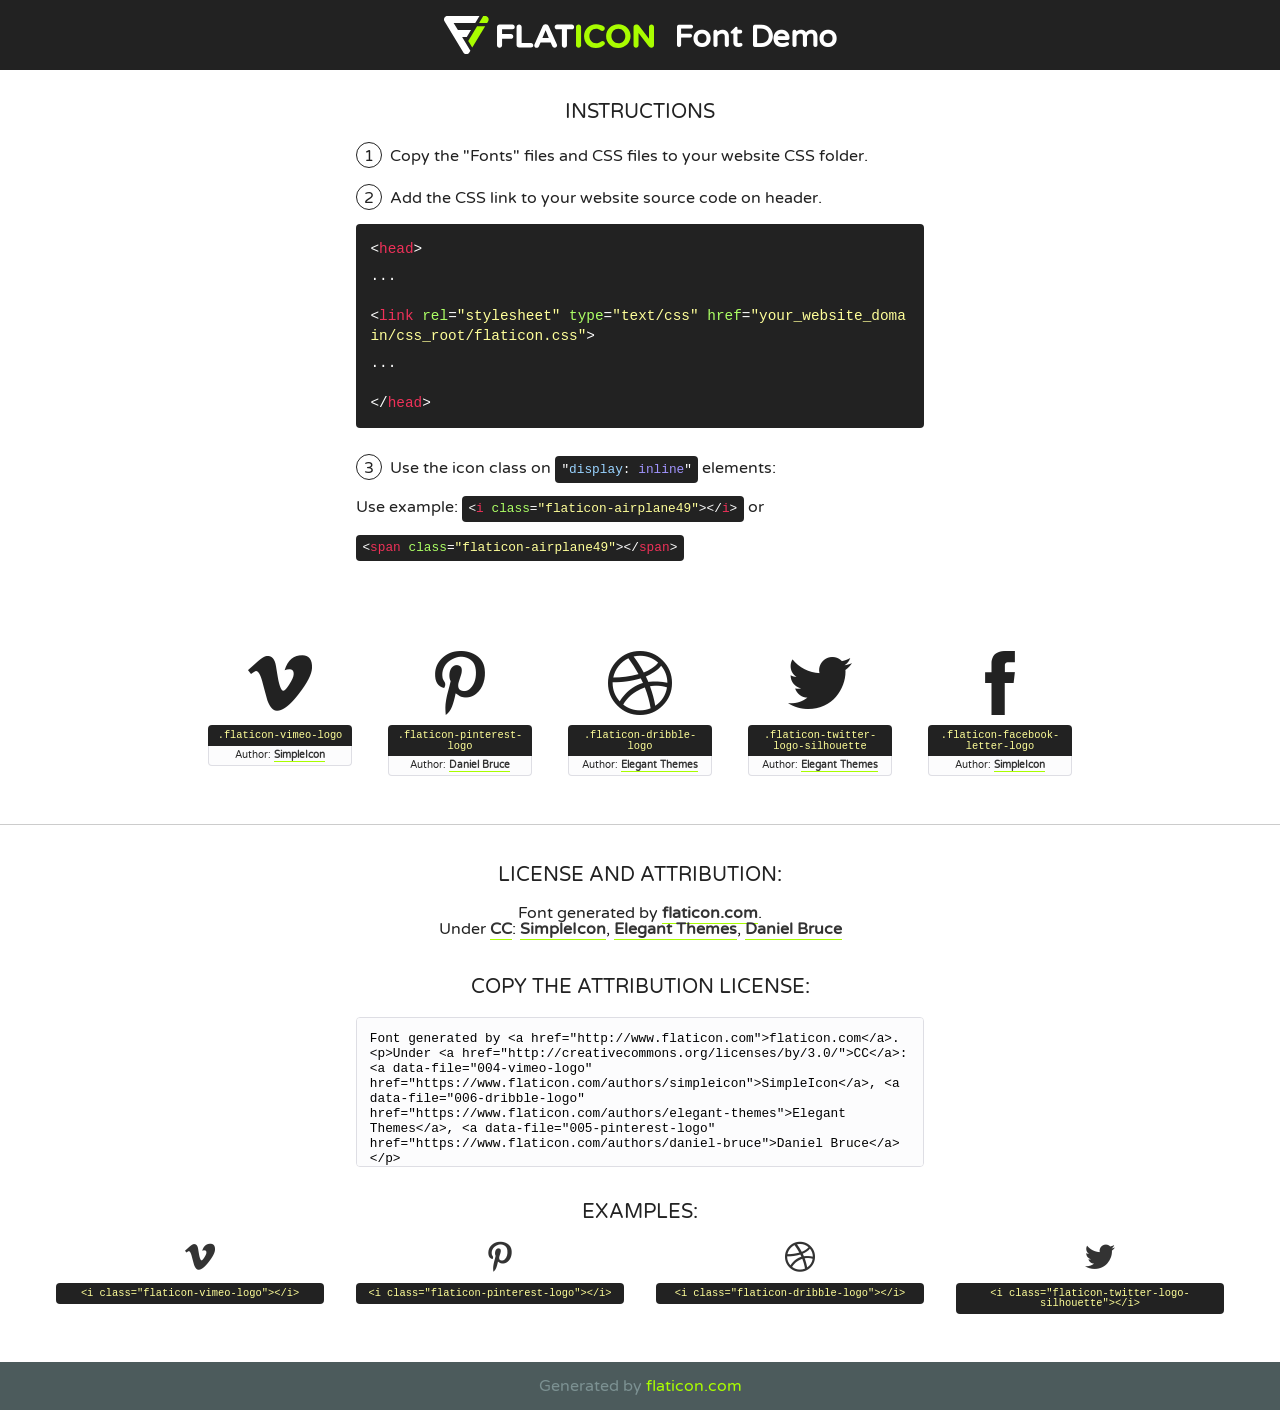
<file: res/sparsh/vendor/flat-icon/flaticon.html>
<!DOCTYPE html>
<!--
  Flaticon icon font: Flaticon
  Creation date: 29/11/2017 13:16
-->
<html>
<!DOCTYPE html>
<html>

<head>
    <title>Flaticon WebFont</title>
    <link href="http://fonts.googleapis.com/css?family=Varela+Round" rel="stylesheet" type="text/css" />
    <link rel="stylesheet" type="text/css" href="flaticon.css">
    <meta charset="UTF-8">
    <style>
    html, body, div, span, applet, object, iframe,
    h1, h2, h3, h4, h5, h6, p, blockquote, pre,
    a, abbr, acronym, address, big, cite, code,
    del, dfn, em, img, ins, kbd, q, s, samp,
    small, strike, strong, sub, sup, tt, var,
    b, u, i, center,
    dl, dt, dd, ol, ul, li,
    fieldset, form, label, legend,
    table, caption, tbody, tfoot, thead, tr, th, td,
    article, aside, canvas, details, embed, 
    figure, figcaption, footer, header, hgroup, 
    menu, nav, output, ruby, section, summary,
    time, mark, audio, video {
        margin: 0;
        padding: 0;
        border: 0;
        font-size: 100%;
        font: inherit;
        vertical-align: baseline;
    }
    /* HTML5 display-role reset for older browsers */
    article, aside, details, figcaption, figure, 
    footer, header, hgroup, menu, nav, section {
        display: block;
    }
    body {
        line-height: 1;
    }
    ol, ul {
        list-style: none;
    }
    blockquote, q {
        quotes: none;
    }
    blockquote:before, blockquote:after,
    q:before, q:after {
        content: '';
        content: none;
    }
    table {
        border-collapse: collapse;
        border-spacing: 0;
    }
    body {
        font-family: 'Varela Round', Helvetica, Arial, sans-serif;
        font-size: 16px;
        color: #222;
    }
    a {
        color: #333;
        border-bottom: 1px solid #a9fd00;
        font-weight: bold;
        text-decoration: none;
    }
    * {
        -moz-box-sizing: border-box;
        -webkit-box-sizing: border-box;
        box-sizing: border-box;
        margin: 0;
        padding: 0;
    }
    [class^="flaticon-"]:before, [class*=" flaticon-"]:before, [class^="flaticon-"]:after, [class*=" flaticon-"]:after {
        font-family: Flaticon;
        font-size: 30px;
        font-style: normal;
        margin-left: 20px;
        color: #333;
    }
    .wrapper {
        max-width: 600px;
        margin: auto;
        padding: 0 1em;
    }
    .title {
        font-size: 1.25em;
        text-align: center;
        margin-bottom: 1em;
        text-transform: uppercase;
    }
    header {
        text-align: center;
        background-color: #222;
        color: #fff;
        padding: 1em;
    }
    header .logo {
        width: 210px;
        height: 38px;
        display: inline-block;
        vertical-align: middle;
        margin-right: 1em;
        border: none;
    }
    header strong {
        font-size: 1.95em;
        font-weight: bold;
        vertical-align: middle;
        margin-top: 5px;
        display: inline-block;
    }
    .demo {
        margin: 2em auto;
        line-height: 1.25em;
    }
    .demo ul li {
        margin-bottom: 1em;
    }
    .demo ul li .num {
        color: #222;
        border-radius: 20px;
        display: inline-block;
        width: 26px;
        padding: 3px;
        height: 26px;
        text-align: center;
        margin-right: 0.5em;
        border: 1px solid #222;
    }
    .demo ul li code {
        background-color: #222;
        border-radius: 4px;
        padding: 0.25em 0.5em;
        display: inline-block;
        color: #fff;
        font-family: Consolas,Monaco,Lucida Console,Liberation Mono,DejaVu Sans Mono,Bitstream Vera Sans Mono,Courier New, monospace;
        font-weight: lighter;
        margin-top: 1em;
        font-size: 0.8em;
        word-break: break-all;
    }
    .demo ul li code.big {
        padding: 1em;
        font-size: 0.9em;
    }
    .demo ul li code .red {
        color: #EF3159;
    }
    .demo ul li code .green {
        color: #ACFF65;
    }
    .demo ul li code .yellow {
        color: #FFFF99;
    }
    .demo ul li code .blue {
        color: #99D3FF;
    }
    .demo ul li code .purple {
        color: #A295FF;
    }
    .demo ul li code .dots {
        margin-top: 0.5em;
        display: block;
    }
    #glyphs {
        border-bottom: 1px solid #ccc;
        padding: 2em 0;
        text-align: center;
    }
    .glyph {
        display: inline-block;
        width: 9em;
        margin: 1em;
        text-align: center;
        vertical-align: top;
        background: #FFF;
    }
    .glyph .glyph-icon {
        padding: 10px;
        display: block;
        font-family:"Flaticon";
        font-size: 64px;
        line-height: 1;
    }
    .glyph .glyph-icon:before {
        font-size: 64px;
        color: #222;
        margin-left: 0;
    }
    .class-name {
        font-size: 0.65em;
        background-color: #222;
        color: #fff;
        border-radius: 4px 4px 0 0;
        padding: 0.5em;
        color: #FFFF99;
        font-family: Consolas,Monaco,Lucida Console,Liberation Mono,DejaVu Sans Mono,Bitstream Vera Sans Mono,Courier New, monospace;
    }
    .author-name {
        font-size: 0.6em;
        background-color: #fcfcfd;
        border: 1px solid #DEDEE4;
        border-top: 0;
        border-radius: 0 0 4px 4px;
        padding: 0.5em;
    }
    .class-name:last-child {
        font-size: 10px;
        color:#888;
    }
    .class-name:last-child a {
        font-size: 10px;
        color:#555;
    }
    .class-name:last-child a:hover {
        color:#a9fd00;
    }
    .glyph > input {
        display: block;
        width: 100px;
        margin: 5px auto;
        text-align: center;
        font-size: 12px;
        cursor: text;
    }
    .glyph > input.icon-input {
        font-family:"Flaticon";
        font-size: 16px;
        margin-bottom: 10px;
    }
    .attribution .title {
        margin-top: 2em;
    }
    .attribution textarea {
        background-color: #fcfcfd;
        padding: 1em;
        border: none;
        box-shadow: none;
        border: 1px solid #DEDEE4;
        border-radius: 4px;
        resize: none;
        width: 100%;
        height: 150px;
        font-size: 0.8em;
        font-family: Consolas,Monaco,Lucida Console,Liberation Mono,DejaVu Sans Mono,Bitstream Vera Sans Mono,Courier New, monospace;
        -webkit-appearance: none;
    }
    .iconsuse {
        margin: 2em auto;
        text-align: center;
        max-width: 1200px;
    }
    .iconsuse:after {
        content: '';
        display: table;
        clear: both;
    }
    .iconsuse .image {
        float: left;
        width: 25%;
        padding: 0 1em;
    }
    .iconsuse .image p {
        margin-bottom: 1em;
    }
    .iconsuse .image span {
        display: block;
        font-size: 0.65em;
        background-color: #222;
        color: #fff;
        border-radius: 4px;
        padding: 0.5em;
        color: #FFFF99;
        margin-top: 1em;
        font-family: Consolas,Monaco,Lucida Console,Liberation Mono,DejaVu Sans Mono,Bitstream Vera Sans Mono,Courier New, monospace;
    }
    #footer {
        text-align: center;
        background-color: #4C5B5C;
        color: #7c9192;
        padding: 1em;
    }
    #footer a {
        border: none;
        color: #a9fd00;
        font-weight: normal;
    }
    @media (max-width: 960px) {
        .iconsuse .image {
            width: 50%;
        }
    }
    @media (max-width: 560px) {
        .iconsuse .image {
            width: 100%;
        }
    }
    </style>
</head>

<body class="characters-off">

    <header>
        <a href="http://www.flaticon.com" target="_blank" class="logo">
            <svg version="1.1" xmlns="http://www.w3.org/2000/svg" xmlns:xlink="http://www.w3.org/1999/xlink" xmlns:a="http://ns.adobe.com/AdobeSVGViewerExtensions/3.0/" viewBox="0 0 560.875 102.036" enable-background="new 0 0 560.875 102.036" xml:space="preserve">
                <defs>
                </defs>
                <g>
                    <g class="letters">
                        <path fill="#ffffff" d="M141.596,29.675c0-3.777,2.985-6.767,6.764-6.767h34.438c3.426,0,6.15,2.728,6.15,6.15
                        c0,3.43-2.724,6.149-6.15,6.149h-27.674v13.091h23.719c3.429,0,6.151,2.724,6.151,6.15c0,3.43-2.723,6.149-6.151,6.149h-23.719
                        v17.574c0,3.773-2.986,6.761-6.764,6.761c-3.779,0-6.764-2.989-6.764-6.761V29.675z"></path>
                        <path fill="#ffffff" d="M193.844,29.149c0-3.781,2.985-6.767,6.764-6.767c3.776,0,6.763,2.985,6.763,6.767v42.957h25.039
                        c3.426,0,6.149,2.726,6.149,6.153c0,3.425-2.723,6.15-6.149,6.15h-31.802c-3.779,0-6.764-2.986-6.764-6.768V29.149z"></path>
                        <path fill="#ffffff" d="M241.891,75.71l21.438-48.407c1.492-3.341,4.215-5.357,7.906-5.357h0.792
                        c3.686,0,6.323,2.017,7.815,5.357l21.439,48.407c0.436,0.967,0.701,1.845,0.701,2.723c0,3.602-2.809,6.501-6.414,6.501
                        c-3.161,0-5.269-1.845-6.499-4.655l-4.132-9.661h-27.059l-4.301,10.102c-1.144,2.631-3.426,4.214-6.237,4.214
                        c-3.517,0-6.24-2.81-6.24-6.325C241.1,77.64,241.451,76.677,241.891,75.71z M279.932,58.666l-8.521-20.297l-8.526,20.297H279.932
                        z"></path>
                        <path fill="#ffffff" d="M314.864,35.387H301.86c-3.429,0-6.239-2.813-6.239-6.238c0-3.429,2.811-6.24,6.239-6.24h39.533
                        c3.426,0,6.237,2.811,6.237,6.24c0,3.425-2.811,6.238-6.237,6.238h-13.001v42.785c0,3.773-2.99,6.761-6.764,6.761
                        c-3.779,0-6.764-2.989-6.764-6.761V35.387z"></path>
                        <path fill="#A9FD00" d="M352.615,29.149c0-3.781,2.985-6.767,6.767-6.767c3.774,0,6.761,2.985,6.761,6.767v49.024
                        c0,3.773-2.987,6.761-6.761,6.761c-3.781,0-6.767-2.989-6.767-6.761V29.149z"></path>
                        <path fill="#A9FD00" d="M374.132,53.836v-0.179c0-17.481,13.178-31.801,32.065-31.801c9.22,0,15.459,2.458,20.557,6.238
                        c1.402,1.054,2.637,2.985,2.637,5.357c0,3.692-2.985,6.59-6.681,6.59c-1.845,0-3.071-0.702-4.044-1.319
                        c-3.776-2.813-7.729-4.393-12.562-4.393c-10.364,0-17.831,8.611-17.831,19.154v0.173c0,10.542,7.291,19.329,17.831,19.329
                        c5.715,0,9.492-1.756,13.359-4.834c1.049-0.874,2.458-1.491,4.039-1.491c3.429,0,6.325,2.813,6.325,6.236
                        c0,2.106-1.056,3.78-2.282,4.834c-5.539,4.834-12.036,7.733-21.878,7.733C387.572,85.464,374.132,71.493,374.132,53.836z"></path>
                        <path fill="#A9FD00" d="M433.009,53.836v-0.179c0-17.481,13.79-31.801,32.766-31.801c18.981,0,32.592,14.143,32.592,31.628v0.173
                        c0,17.483-13.785,31.807-32.769,31.807C446.625,85.464,433.009,71.32,433.009,53.836z M484.224,53.836v-0.179
                        c0-10.539-7.725-19.326-18.626-19.326c-10.893,0-18.449,8.611-18.449,19.154v0.173c0,10.542,7.73,19.329,18.626,19.329
                        C476.676,72.986,484.224,64.378,484.224,53.836z"></path>
                        <path fill="#A9FD00" d="M506.233,29.321c0-3.774,2.99-6.763,6.767-6.763h1.401c3.252,0,5.183,1.583,7.029,3.953l26.093,34.265
                        V29.059c0-3.692,2.99-6.677,6.681-6.677c3.683,0,6.671,2.985,6.671,6.677v48.934c0,3.78-2.987,6.765-6.764,6.765h-0.436
                        c-3.257,0-5.188-1.581-7.034-3.953l-27.056-35.492v32.944c0,3.687-2.985,6.676-6.678,6.676c-3.683,0-6.673-2.989-6.673-6.676
                        V29.321z"></path>
                    </g>
                    <g class="insignia">
                        <path fill="#ffffff" d="M48.372,56.137h12.517l11.156-18.537H37.186L25.688,18.539h57.825L94.668,0H9.271
                        C5.925,0,2.842,1.801,1.198,4.716c-1.644,2.907-1.593,6.482,0.134,9.343l50.38,83.501c1.678,2.781,4.689,4.476,7.938,4.476
                        c3.246,0,6.257-1.695,7.935-4.476l2.898-4.804L48.372,56.137z"></path>
                        <g class="i">
                            <path fill="#A9FD00" d="M93.575,18.539h0.031v0.004l21.652,0.004l2.705-4.488c1.727-2.861,1.778-6.436,0.133-9.343
                            C116.454,1.801,113.371,0,110.026,0h-5.294L93.575,18.539z"></path>
                            <polygon fill="#A9FD00" points="88.291,27.356 64.725,66.486 75.519,84.404 109.942,27.356"></polygon>
                        </g>
                    </g>
                </g>
            </svg>
        </a>
        <strong>Font Demo</strong>
    </header>


    <section class="demo wrapper">

        <p class="title">Instructions</p>

        <ul>
            <li>
                <span class="num">1</span>Copy the "Fonts" files and CSS files to your website CSS folder.
            </li>
            <li>
                <span class="num">2</span>Add the CSS link to your website source code on header.
                <code class="big">
                    &lt;<span class="red">head</span>&gt;
                    <br/><span class="dots">...</span>
                    <br/>&lt;<span class="red">link</span> <span class="green">rel</span>=<span class="yellow">"stylesheet"</span> <span class="green">type</span>=<span class="yellow">"text/css"</span> <span class="green">href</span>=<span class="yellow">"your_website_domain/css_root/flaticon.css"</span>&gt;
                    <br/><span class="dots">...</span>
                    <br/>&lt;/<span class="red">head</span>&gt;
                </code>
            </li>

            <li>
                <p>
                    <span class="num">3</span>Use the icon class on <code>"<span class="blue">display</span>:<span class="purple"> inline</span>"</code> elements:
                    <br />
                    Use example: <code>&lt;<span class="red">i</span> <span class="green">class</span>=<span class="yellow">&quot;flaticon-airplane49&quot;</span>&gt;&lt;/<span class="red">i</span>&gt;</code> or <code>&lt;<span class="red">span</span> <span class="green">class</span>=<span class="yellow">&quot;flaticon-airplane49&quot;</span>&gt;&lt;/<span class="red">span</span>&gt;</code>
            </li>
        </ul>

    </section>




   <section id="glyphs">          
    
      
        <div class="glyph"><div class="glyph-icon flaticon-vimeo-logo"></div>
            <div class="class-name">.flaticon-vimeo-logo</div>
            <div class="author-name">Author: <a data-file="004-vimeo-logo" href="https://www.flaticon.com/authors/simpleicon">SimpleIcon</a> </div> 
        </div>        
        
        <div class="glyph"><div class="glyph-icon flaticon-pinterest-logo"></div>
            <div class="class-name">.flaticon-pinterest-logo</div>
            <div class="author-name">Author: <a data-file="005-pinterest-logo" href="https://www.flaticon.com/authors/daniel-bruce">Daniel Bruce</a> </div> 
        </div>        
        
        <div class="glyph"><div class="glyph-icon flaticon-dribble-logo"></div>
            <div class="class-name">.flaticon-dribble-logo</div>
            <div class="author-name">Author: <a data-file="006-dribble-logo" href="https://www.flaticon.com/authors/elegant-themes">Elegant Themes</a> </div> 
        </div>        
        
        <div class="glyph"><div class="glyph-icon flaticon-twitter-logo-silhouette"></div>
            <div class="class-name">.flaticon-twitter-logo-silhouette</div>
            <div class="author-name">Author: <a data-file="007-twitter-logo-silhouette" href="https://www.flaticon.com/authors/elegant-themes">Elegant Themes</a> </div> 
        </div>        
        
        <div class="glyph"><div class="glyph-icon flaticon-facebook-letter-logo"></div>
            <div class="class-name">.flaticon-facebook-letter-logo</div>
            <div class="author-name">Author: <a data-file="008-facebook-letter-logo" href="https://www.flaticon.com/authors/simpleicon">SimpleIcon</a> </div> 
        </div>        
        

    </section>



    <section class="attribution wrapper"   style="text-align:center;">

      <div class="title">License and attribution:</div><div class="attrDiv">Font generated by <a href="http://www.flaticon.com">flaticon.com</a>. <div><p>Under <a href="http://creativecommons.org/licenses/by/3.0/">CC</a>: <a data-file="004-vimeo-logo" href="https://www.flaticon.com/authors/simpleicon">SimpleIcon</a>, <a data-file="006-dribble-logo" href="https://www.flaticon.com/authors/elegant-themes">Elegant Themes</a>, <a data-file="005-pinterest-logo" href="https://www.flaticon.com/authors/daniel-bruce">Daniel Bruce</a></p>  </div>
      </div>
      <div class="title">Copy the Attribution License:</div>

    <textarea onclick="this.focus();this.select();">Font generated by &lt;a href=&quot;http://www.flaticon.com&quot;&gt;flaticon.com&lt;/a&gt;. <p>Under <a href="http://creativecommons.org/licenses/by/3.0/">CC</a>: <a data-file="004-vimeo-logo" href="https://www.flaticon.com/authors/simpleicon">SimpleIcon</a>, <a data-file="006-dribble-logo" href="https://www.flaticon.com/authors/elegant-themes">Elegant Themes</a>, <a data-file="005-pinterest-logo" href="https://www.flaticon.com/authors/daniel-bruce">Daniel Bruce</a></p>  
     </textarea>

    </section>

    <section class="iconsuse">

          <div class="title">Examples:</div>            
             
            <div class="image">
                <p>
                    <i class="glyph-icon flaticon-vimeo-logo"></i> 
                    <span>&lt;i class=&quot;flaticon-vimeo-logo&quot;&gt;&lt;/i&gt;</span>
                </p>
            </div>
            
            <div class="image">
                <p>
                    <i class="glyph-icon flaticon-pinterest-logo"></i> 
                    <span>&lt;i class=&quot;flaticon-pinterest-logo&quot;&gt;&lt;/i&gt;</span>
                </p>
            </div>
            
            <div class="image">
                <p>
                    <i class="glyph-icon flaticon-dribble-logo"></i> 
                    <span>&lt;i class=&quot;flaticon-dribble-logo&quot;&gt;&lt;/i&gt;</span>
                </p>
            </div>
            
            <div class="image">
                <p>
                    <i class="glyph-icon flaticon-twitter-logo-silhouette"></i> 
                    <span>&lt;i class=&quot;flaticon-twitter-logo-silhouette&quot;&gt;&lt;/i&gt;</span>
                </p>
            </div>
                       
        </div>
                            
    </section>

<div id="footer">
    <div>Generated by <a href="http://www.flaticon.com">flaticon.com</a>
    </div>
</div>



</body>
</html>
</file>
<file: res/sparsh/vendor/themify-icons/themify-icons.css>
@font-face {
	font-family: 'themify';
	src:url('fonts/themify.eot?-fvbane');
	src:url('fonts/themify.eot?#iefix-fvbane') format('embedded-opentype'),
		url('fonts/themify.woff?-fvbane') format('woff'),
		url('fonts/themify.ttf?-fvbane') format('truetype'),
		url('fonts/themify.svg?-fvbane#themify') format('svg');
	font-weight: normal;
	font-style: normal;
}

[class^="ti-"], [class*=" ti-"] {
	font-family: 'themify';
	speak: none;
	font-style: normal;
	font-weight: normal;
	font-variant: normal;
	text-transform: none;
	line-height: 1;

	/* Better Font Rendering =========== */
	-webkit-font-smoothing: antialiased;
	-moz-osx-font-smoothing: grayscale;
}

.ti-wand:before {
	content: "\e600";
}
.ti-volume:before {
	content: "\e601";
}
.ti-user:before {
	content: "\e602";
}
.ti-unlock:before {
	content: "\e603";
}
.ti-unlink:before {
	content: "\e604";
}
.ti-trash:before {
	content: "\e605";
}
.ti-thought:before {
	content: "\e606";
}
.ti-target:before {
	content: "\e607";
}
.ti-tag:before {
	content: "\e608";
}
.ti-tablet:before {
	content: "\e609";
}
.ti-star:before {
	content: "\e60a";
}
.ti-spray:before {
	content: "\e60b";
}
.ti-signal:before {
	content: "\e60c";
}
.ti-shopping-cart:before {
	content: "\e60d";
}
.ti-shopping-cart-full:before {
	content: "\e60e";
}
.ti-settings:before {
	content: "\e60f";
}
.ti-search:before {
	content: "\e610";
}
.ti-zoom-in:before {
	content: "\e611";
}
.ti-zoom-out:before {
	content: "\e612";
}
.ti-cut:before {
	content: "\e613";
}
.ti-ruler:before {
	content: "\e614";
}
.ti-ruler-pencil:before {
	content: "\e615";
}
.ti-ruler-alt:before {
	content: "\e616";
}
.ti-bookmark:before {
	content: "\e617";
}
.ti-bookmark-alt:before {
	content: "\e618";
}
.ti-reload:before {
	content: "\e619";
}
.ti-plus:before {
	content: "\e61a";
}
.ti-pin:before {
	content: "\e61b";
}
.ti-pencil:before {
	content: "\e61c";
}
.ti-pencil-alt:before {
	content: "\e61d";
}
.ti-paint-roller:before {
	content: "\e61e";
}
.ti-paint-bucket:before {
	content: "\e61f";
}
.ti-na:before {
	content: "\e620";
}
.ti-mobile:before {
	content: "\e621";
}
.ti-minus:before {
	content: "\e622";
}
.ti-medall:before {
	content: "\e623";
}
.ti-medall-alt:before {
	content: "\e624";
}
.ti-marker:before {
	content: "\e625";
}
.ti-marker-alt:before {
	content: "\e626";
}
.ti-arrow-up:before {
	content: "\e627";
}
.ti-arrow-right:before {
	content: "\e628";
}
.ti-arrow-left:before {
	content: "\e629";
}
.ti-arrow-down:before {
	content: "\e62a";
}
.ti-lock:before {
	content: "\e62b";
}
.ti-location-arrow:before {
	content: "\e62c";
}
.ti-link:before {
	content: "\e62d";
}
.ti-layout:before {
	content: "\e62e";
}
.ti-layers:before {
	content: "\e62f";
}
.ti-layers-alt:before {
	content: "\e630";
}
.ti-key:before {
	content: "\e631";
}
.ti-import:before {
	content: "\e632";
}
.ti-image:before {
	content: "\e633";
}
.ti-heart:before {
	content: "\e634";
}
.ti-heart-broken:before {
	content: "\e635";
}
.ti-hand-stop:before {
	content: "\e636";
}
.ti-hand-open:before {
	content: "\e637";
}
.ti-hand-drag:before {
	content: "\e638";
}
.ti-folder:before {
	content: "\e639";
}
.ti-flag:before {
	content: "\e63a";
}
.ti-flag-alt:before {
	content: "\e63b";
}
.ti-flag-alt-2:before {
	content: "\e63c";
}
.ti-eye:before {
	content: "\e63d";
}
.ti-export:before {
	content: "\e63e";
}
.ti-exchange-vertical:before {
	content: "\e63f";
}
.ti-desktop:before {
	content: "\e640";
}
.ti-cup:before {
	content: "\e641";
}
.ti-crown:before {
	content: "\e642";
}
.ti-comments:before {
	content: "\e643";
}
.ti-comment:before {
	content: "\e644";
}
.ti-comment-alt:before {
	content: "\e645";
}
.ti-close:before {
	content: "\e646";
}
.ti-clip:before {
	content: "\e647";
}
.ti-angle-up:before {
	content: "\e648";
}
.ti-angle-right:before {
	content: "\e649";
}
.ti-angle-left:before {
	content: "\e64a";
}
.ti-angle-down:before {
	content: "\e64b";
}
.ti-check:before {
	content: "\e64c";
}
.ti-check-box:before {
	content: "\e64d";
}
.ti-camera:before {
	content: "\e64e";
}
.ti-announcement:before {
	content: "\e64f";
}
.ti-brush:before {
	content: "\e650";
}
.ti-briefcase:before {
	content: "\e651";
}
.ti-bolt:before {
	content: "\e652";
}
.ti-bolt-alt:before {
	content: "\e653";
}
.ti-blackboard:before {
	content: "\e654";
}
.ti-bag:before {
	content: "\e655";
}
.ti-move:before {
	content: "\e656";
}
.ti-arrows-vertical:before {
	content: "\e657";
}
.ti-arrows-horizontal:before {
	content: "\e658";
}
.ti-fullscreen:before {
	content: "\e659";
}
.ti-arrow-top-right:before {
	content: "\e65a";
}
.ti-arrow-top-left:before {
	content: "\e65b";
}
.ti-arrow-circle-up:before {
	content: "\e65c";
}
.ti-arrow-circle-right:before {
	content: "\e65d";
}
.ti-arrow-circle-left:before {
	content: "\e65e";
}
.ti-arrow-circle-down:before {
	content: "\e65f";
}
.ti-angle-double-up:before {
	content: "\e660";
}
.ti-angle-double-right:before {
	content: "\e661";
}
.ti-angle-double-left:before {
	content: "\e662";
}
.ti-angle-double-down:before {
	content: "\e663";
}
.ti-zip:before {
	content: "\e664";
}
.ti-world:before {
	content: "\e665";
}
.ti-wheelchair:before {
	content: "\e666";
}
.ti-view-list:before {
	content: "\e667";
}
.ti-view-list-alt:before {
	content: "\e668";
}
.ti-view-grid:before {
	content: "\e669";
}
.ti-uppercase:before {
	content: "\e66a";
}
.ti-upload:before {
	content: "\e66b";
}
.ti-underline:before {
	content: "\e66c";
}
.ti-truck:before {
	content: "\e66d";
}
.ti-timer:before {
	content: "\e66e";
}
.ti-ticket:before {
	content: "\e66f";
}
.ti-thumb-up:before {
	content: "\e670";
}
.ti-thumb-down:before {
	content: "\e671";
}
.ti-text:before {
	content: "\e672";
}
.ti-stats-up:before {
	content: "\e673";
}
.ti-stats-down:before {
	content: "\e674";
}
.ti-split-v:before {
	content: "\e675";
}
.ti-split-h:before {
	content: "\e676";
}
.ti-smallcap:before {
	content: "\e677";
}
.ti-shine:before {
	content: "\e678";
}
.ti-shift-right:before {
	content: "\e679";
}
.ti-shift-left:before {
	content: "\e67a";
}
.ti-shield:before {
	content: "\e67b";
}
.ti-notepad:before {
	content: "\e67c";
}
.ti-server:before {
	content: "\e67d";
}
.ti-quote-right:before {
	content: "\e67e";
}
.ti-quote-left:before {
	content: "\e67f";
}
.ti-pulse:before {
	content: "\e680";
}
.ti-printer:before {
	content: "\e681";
}
.ti-power-off:before {
	content: "\e682";
}
.ti-plug:before {
	content: "\e683";
}
.ti-pie-chart:before {
	content: "\e684";
}
.ti-paragraph:before {
	content: "\e685";
}
.ti-panel:before {
	content: "\e686";
}
.ti-package:before {
	content: "\e687";
}
.ti-music:before {
	content: "\e688";
}
.ti-music-alt:before {
	content: "\e689";
}
.ti-mouse:before {
	content: "\e68a";
}
.ti-mouse-alt:before {
	content: "\e68b";
}
.ti-money:before {
	content: "\e68c";
}
.ti-microphone:before {
	content: "\e68d";
}
.ti-menu:before {
	content: "\e68e";
}
.ti-menu-alt:before {
	content: "\e68f";
}
.ti-map:before {
	content: "\e690";
}
.ti-map-alt:before {
	content: "\e691";
}
.ti-loop:before {
	content: "\e692";
}
.ti-location-pin:before {
	content: "\e693";
}
.ti-list:before {
	content: "\e694";
}
.ti-light-bulb:before {
	content: "\e695";
}
.ti-Italic:before {
	content: "\e696";
}
.ti-info:before {
	content: "\e697";
}
.ti-infinite:before {
	content: "\e698";
}
.ti-id-badge:before {
	content: "\e699";
}
.ti-hummer:before {
	content: "\e69a";
}
.ti-home:before {
	content: "\e69b";
}
.ti-help:before {
	content: "\e69c";
}
.ti-headphone:before {
	content: "\e69d";
}
.ti-harddrives:before {
	content: "\e69e";
}
.ti-harddrive:before {
	content: "\e69f";
}
.ti-gift:before {
	content: "\e6a0";
}
.ti-game:before {
	content: "\e6a1";
}
.ti-filter:before {
	content: "\e6a2";
}
.ti-files:before {
	content: "\e6a3";
}
.ti-file:before {
	content: "\e6a4";
}
.ti-eraser:before {
	content: "\e6a5";
}
.ti-envelope:before {
	content: "\e6a6";
}
.ti-download:before {
	content: "\e6a7";
}
.ti-direction:before {
	content: "\e6a8";
}
.ti-direction-alt:before {
	content: "\e6a9";
}
.ti-dashboard:before {
	content: "\e6aa";
}
.ti-control-stop:before {
	content: "\e6ab";
}
.ti-control-shuffle:before {
	content: "\e6ac";
}
.ti-control-play:before {
	content: "\e6ad";
}
.ti-control-pause:before {
	content: "\e6ae";
}
.ti-control-forward:before {
	content: "\e6af";
}
.ti-control-backward:before {
	content: "\e6b0";
}
.ti-cloud:before {
	content: "\e6b1";
}
.ti-cloud-up:before {
	content: "\e6b2";
}
.ti-cloud-down:before {
	content: "\e6b3";
}
.ti-clipboard:before {
	content: "\e6b4";
}
.ti-car:before {
	content: "\e6b5";
}
.ti-calendar:before {
	content: "\e6b6";
}
.ti-book:before {
	content: "\e6b7";
}
.ti-bell:before {
	content: "\e6b8";
}
.ti-basketball:before {
	content: "\e6b9";
}
.ti-bar-chart:before {
	content: "\e6ba";
}
.ti-bar-chart-alt:before {
	content: "\e6bb";
}
.ti-back-right:before {
	content: "\e6bc";
}
.ti-back-left:before {
	content: "\e6bd";
}
.ti-arrows-corner:before {
	content: "\e6be";
}
.ti-archive:before {
	content: "\e6bf";
}
.ti-anchor:before {
	content: "\e6c0";
}
.ti-align-right:before {
	content: "\e6c1";
}
.ti-align-left:before {
	content: "\e6c2";
}
.ti-align-justify:before {
	content: "\e6c3";
}
.ti-align-center:before {
	content: "\e6c4";
}
.ti-alert:before {
	content: "\e6c5";
}
.ti-alarm-clock:before {
	content: "\e6c6";
}
.ti-agenda:before {
	content: "\e6c7";
}
.ti-write:before {
	content: "\e6c8";
}
.ti-window:before {
	content: "\e6c9";
}
.ti-widgetized:before {
	content: "\e6ca";
}
.ti-widget:before {
	content: "\e6cb";
}
.ti-widget-alt:before {
	content: "\e6cc";
}
.ti-wallet:before {
	content: "\e6cd";
}
.ti-video-clapper:before {
	content: "\e6ce";
}
.ti-video-camera:before {
	content: "\e6cf";
}
.ti-vector:before {
	content: "\e6d0";
}
.ti-themify-logo:before {
	content: "\e6d1";
}
.ti-themify-favicon:before {
	content: "\e6d2";
}
.ti-themify-favicon-alt:before {
	content: "\e6d3";
}
.ti-support:before {
	content: "\e6d4";
}
.ti-stamp:before {
	content: "\e6d5";
}
.ti-split-v-alt:before {
	content: "\e6d6";
}
.ti-slice:before {
	content: "\e6d7";
}
.ti-shortcode:before {
	content: "\e6d8";
}
.ti-shift-right-alt:before {
	content: "\e6d9";
}
.ti-shift-left-alt:before {
	content: "\e6da";
}
.ti-ruler-alt-2:before {
	content: "\e6db";
}
.ti-receipt:before {
	content: "\e6dc";
}
.ti-pin2:before {
	content: "\e6dd";
}
.ti-pin-alt:before {
	content: "\e6de";
}
.ti-pencil-alt2:before {
	content: "\e6df";
}
.ti-palette:before {
	content: "\e6e0";
}
.ti-more:before {
	content: "\e6e1";
}
.ti-more-alt:before {
	content: "\e6e2";
}
.ti-microphone-alt:before {
	content: "\e6e3";
}
.ti-magnet:before {
	content: "\e6e4";
}
.ti-line-double:before {
	content: "\e6e5";
}
.ti-line-dotted:before {
	content: "\e6e6";
}
.ti-line-dashed:before {
	content: "\e6e7";
}
.ti-layout-width-full:before {
	content: "\e6e8";
}
.ti-layout-width-default:before {
	content: "\e6e9";
}
.ti-layout-width-default-alt:before {
	content: "\e6ea";
}
.ti-layout-tab:before {
	content: "\e6eb";
}
.ti-layout-tab-window:before {
	content: "\e6ec";
}
.ti-layout-tab-v:before {
	content: "\e6ed";
}
.ti-layout-tab-min:before {
	content: "\e6ee";
}
.ti-layout-slider:before {
	content: "\e6ef";
}
.ti-layout-slider-alt:before {
	content: "\e6f0";
}
.ti-layout-sidebar-right:before {
	content: "\e6f1";
}
.ti-layout-sidebar-none:before {
	content: "\e6f2";
}
.ti-layout-sidebar-left:before {
	content: "\e6f3";
}
.ti-layout-placeholder:before {
	content: "\e6f4";
}
.ti-layout-menu:before {
	content: "\e6f5";
}
.ti-layout-menu-v:before {
	content: "\e6f6";
}
.ti-layout-menu-separated:before {
	content: "\e6f7";
}
.ti-layout-menu-full:before {
	content: "\e6f8";
}
.ti-layout-media-right-alt:before {
	content: "\e6f9";
}
.ti-layout-media-right:before {
	content: "\e6fa";
}
.ti-layout-media-overlay:before {
	content: "\e6fb";
}
.ti-layout-media-overlay-alt:before {
	content: "\e6fc";
}
.ti-layout-media-overlay-alt-2:before {
	content: "\e6fd";
}
.ti-layout-media-left-alt:before {
	content: "\e6fe";
}
.ti-layout-media-left:before {
	content: "\e6ff";
}
.ti-layout-media-center-alt:before {
	content: "\e700";
}
.ti-layout-media-center:before {
	content: "\e701";
}
.ti-layout-list-thumb:before {
	content: "\e702";
}
.ti-layout-list-thumb-alt:before {
	content: "\e703";
}
.ti-layout-list-post:before {
	content: "\e704";
}
.ti-layout-list-large-image:before {
	content: "\e705";
}
.ti-layout-line-solid:before {
	content: "\e706";
}
.ti-layout-grid4:before {
	content: "\e707";
}
.ti-layout-grid3:before {
	content: "\e708";
}
.ti-layout-grid2:before {
	content: "\e709";
}
.ti-layout-grid2-thumb:before {
	content: "\e70a";
}
.ti-layout-cta-right:before {
	content: "\e70b";
}
.ti-layout-cta-left:before {
	content: "\e70c";
}
.ti-layout-cta-center:before {
	content: "\e70d";
}
.ti-layout-cta-btn-right:before {
	content: "\e70e";
}
.ti-layout-cta-btn-left:before {
	content: "\e70f";
}
.ti-layout-column4:before {
	content: "\e710";
}
.ti-layout-column3:before {
	content: "\e711";
}
.ti-layout-column2:before {
	content: "\e712";
}
.ti-layout-accordion-separated:before {
	content: "\e713";
}
.ti-layout-accordion-merged:before {
	content: "\e714";
}
.ti-layout-accordion-list:before {
	content: "\e715";
}
.ti-ink-pen:before {
	content: "\e716";
}
.ti-info-alt:before {
	content: "\e717";
}
.ti-help-alt:before {
	content: "\e718";
}
.ti-headphone-alt:before {
	content: "\e719";
}
.ti-hand-point-up:before {
	content: "\e71a";
}
.ti-hand-point-right:before {
	content: "\e71b";
}
.ti-hand-point-left:before {
	content: "\e71c";
}
.ti-hand-point-down:before {
	content: "\e71d";
}
.ti-gallery:before {
	content: "\e71e";
}
.ti-face-smile:before {
	content: "\e71f";
}
.ti-face-sad:before {
	content: "\e720";
}
.ti-credit-card:before {
	content: "\e721";
}
.ti-control-skip-forward:before {
	content: "\e722";
}
.ti-control-skip-backward:before {
	content: "\e723";
}
.ti-control-record:before {
	content: "\e724";
}
.ti-control-eject:before {
	content: "\e725";
}
.ti-comments-smiley:before {
	content: "\e726";
}
.ti-brush-alt:before {
	content: "\e727";
}
.ti-youtube:before {
	content: "\e728";
}
.ti-vimeo:before {
	content: "\e729";
}
.ti-twitter:before {
	content: "\e72a";
}
.ti-time:before {
	content: "\e72b";
}
.ti-tumblr:before {
	content: "\e72c";
}
.ti-skype:before {
	content: "\e72d";
}
.ti-share:before {
	content: "\e72e";
}
.ti-share-alt:before {
	content: "\e72f";
}
.ti-rocket:before {
	content: "\e730";
}
.ti-pinterest:before {
	content: "\e731";
}
.ti-new-window:before {
	content: "\e732";
}
.ti-microsoft:before {
	content: "\e733";
}
.ti-list-ol:before {
	content: "\e734";
}
.ti-linkedin:before {
	content: "\e735";
}
.ti-layout-sidebar-2:before {
	content: "\e736";
}
.ti-layout-grid4-alt:before {
	content: "\e737";
}
.ti-layout-grid3-alt:before {
	content: "\e738";
}
.ti-layout-grid2-alt:before {
	content: "\e739";
}
.ti-layout-column4-alt:before {
	content: "\e73a";
}
.ti-layout-column3-alt:before {
	content: "\e73b";
}
.ti-layout-column2-alt:before {
	content: "\e73c";
}
.ti-instagram:before {
	content: "\e73d";
}
.ti-google:before {
	content: "\e73e";
}
.ti-github:before {
	content: "\e73f";
}
.ti-flickr:before {
	content: "\e740";
}
.ti-facebook:before {
	content: "\e741";
}
.ti-dropbox:before {
	content: "\e742";
}
.ti-dribbble:before {
	content: "\e743";
}
.ti-apple:before {
	content: "\e744";
}
.ti-android:before {
	content: "\e745";
}
.ti-save:before {
	content: "\e746";
}
.ti-save-alt:before {
	content: "\e747";
}
.ti-yahoo:before {
	content: "\e748";
}
.ti-wordpress:before {
	content: "\e749";
}
.ti-vimeo-alt:before {
	content: "\e74a";
}
.ti-twitter-alt:before {
	content: "\e74b";
}
.ti-tumblr-alt:before {
	content: "\e74c";
}
.ti-trello:before {
	content: "\e74d";
}
.ti-stack-overflow:before {
	content: "\e74e";
}
.ti-soundcloud:before {
	content: "\e74f";
}
.ti-sharethis:before {
	content: "\e750";
}
.ti-sharethis-alt:before {
	content: "\e751";
}
.ti-reddit:before {
	content: "\e752";
}
.ti-pinterest-alt:before {
	content: "\e753";
}
.ti-microsoft-alt:before {
	content: "\e754";
}
.ti-linux:before {
	content: "\e755";
}
.ti-jsfiddle:before {
	content: "\e756";
}
.ti-joomla:before {
	content: "\e757";
}
.ti-html5:before {
	content: "\e758";
}
.ti-flickr-alt:before {
	content: "\e759";
}
.ti-email:before {
	content: "\e75a";
}
.ti-drupal:before {
	content: "\e75b";
}
.ti-dropbox-alt:before {
	content: "\e75c";
}
.ti-css3:before {
	content: "\e75d";
}
.ti-rss:before {
	content: "\e75e";
}
.ti-rss-alt:before {
	content: "\e75f";
}
</file>
<file: res/sparsh/css/style.css>
@define-mixin atSmall {
  @media (min-width: 576px) {
    @mixin-content; } }
@define-mixin atMedium {
  @media (min-width: 768px) {
    @mixin-content; } }
@define-mixin atLarge {
  @media (min-width: 992px) {
    @mixin-content; } }
@define-mixin atExtraLarge {
  @media (min-width: 1200px) {
    @mixin-content; } }
body {
  font-family: 'Roboto', sans-serif;
  background: #262533;
  color: #8f8f8f;
  font-size: 0.875rem;
  font-weight: 300; }

h1,
h2,
h3 {
  font-family: 'Oswald', sans-serif; }

p {
  margin-bottom: 20px; }

a:hover {
  text-decoration: none; }

ul {
  margin: 0;
  padding: 0;
  list-style-type: none; }

button {
  cursor: pointer; }

.btn:focus {
  outline: 0;
  box-shadow: none; }

.form-control:hover,
.form-control:focus {
  outline: 0;
  box-shadow: none; }

.owl-carousel .owl-item img {
  width: auto !important; }

.section-margin {
  margin-top: 60px;
  margin-bottom: 60px; }
  @media (min-width: 992px) {
    .section-margin {
      margin-top: 115px;
      margin-bottom: 115px; } }

.navbar-brand {
  position: absolute;
  z-index: 50;
  top: 0;
  left: 0;
  padding: 0;
  box-shadow: 0px 5px 10px 0px rgba(153, 153, 153, 0.2); }
  .navbar-brand img {
    width: 70px;
    height: 70px; }
    @media (min-width: 1200px) {
      .navbar-brand img {
        width: 100px;
        height: 100px; } }

.mt-20 {
  margin-top: 20px; }

.mt-30 {
  margin-top: 30px; }

.section-intro__title {
  font-size: 0.75rem;
  color: #f9cc41;
  margin-bottom: 1rem;
  text-transform: uppercase; }
  .section-intro__title.left-border {
    padding-left: 35px;
    position: relative; }
    .section-intro__title.left-border:after {
      content: "";
      display: block;
      min-width: 20px;
      height: 2px;
      background: #f9cc41;
      position: absolute;
      top: 50%;
      transform: translateY(-50%);
      left: 0; }
.section-intro__subtitle {
  font-family: 'Oswald', sans-serif;
  font-weight: 300;
  font-size: 2.625rem;
  color: #fff;
  margin-bottom: 1.5rem; }
  .section-intro__subtitle.bottom-border {
    padding-bottom: 30px;
    margin-bottom: 50px;
    position: relative; }
    .section-intro__subtitle.bottom-border:after {
      content: "";
      display: block;
      height: 2px;
      min-width: 100px;
      position: absolute;
      bottom: 0;
      left: 0;
      background: #f9cc41; }
  .section-intro__subtitle.small {
    font-size: 2rem; }

/* Home Banner Area css
============================================================================================ */
.open .side_menu {
  right: 0px; }
.open .canvus_menu .toggle_icon span {
  background: transparent !important; }
  .open .canvus_menu .toggle_icon span:before {
    transform: rotate(45deg);
    -webkit-transform: rotate(45deg);
    -moz-transform: rotate(45deg);
    -o-transform: rotate(45deg);
    -ms-transform: rotate(45deg);
    top: 0px;
    transition: all 0.5s ease-in-out;
    -webkit-transition: all 0.5s ease-in-out;
    -moz-transition: all 0.5s ease-in-out;
    -o-transition: all 0.5s ease-in-out;
    -ms-transition: all 0.5s ease-in-out; }
  .open .canvus_menu .toggle_icon span:after {
    width: 30px;
    transform: rotate(-45deg);
    -webkit-transform: rotate(-45deg);
    -moz-transform: rotate(-45deg);
    -o-transform: rotate(-45deg);
    -ms-transform: rotate(-45deg);
    bottom: 0px;
    transition: all 0.5s ease-in-out;
    -webkit-transition: all 0.5s ease-in-out;
    -moz-transition: all 0.5s ease-in-out;
    -o-transition: all 0.5s ease-in-out;
    -ms-transition: all 0.5s ease-in-out; }

.canvus_menu {
  overflow: hidden;
  position: absolute;
  left: 0px;
  top: 0px;
  z-index: 10;
  width: 100%;
  padding-top: 30px;
  padding-bottom: 30px; }
  .canvus_menu .float-right {
    width: 100px;
    height: 100px;
    position: fixed;
    top: 0px;
    right: 0px;
    padding: 15px;
    background: #f9cc41;
    display: inline-block; }
    @media (max-width: 1200px) {
      .canvus_menu .float-right {
        width: 70px;
        height: 70px; } }
  .canvus_menu .toggle_icon {
    cursor: pointer;
    position: fixed;
    height: 20px;
    width: 30px;
    top: 27px;
    right: 32px;
    transition: all 0.3s ease 0s;
    -webkit-transition: all 0.3s ease 0s;
    -moz-transition: all 0.3s ease 0s;
    -o-transition: all 0.3s ease 0s;
    -ms-transition: all 0.3s ease 0s;
    background: transparent;
    padding: 20px;
    z-index: 9999; }
    @media (max-width: 1200px) {
      .canvus_menu .toggle_icon {
        top: 13px;
        right: 20px; } }
    .canvus_menu .toggle_icon span {
      height: 2px;
      width: 20px;
      display: block;
      background: #000000;
      cursor: pointer;
      position: absolute;
      right: 0px;
      top: 50%;
      transition: all 0.5s ease-in-out;
      -webkit-transition: all 0.5s ease-in-out;
      -moz-transition: all 0.5s ease-in-out;
      -o-transition: all 0.5s ease-in-out;
      -ms-transition: all 0.5s ease-in-out; }
      .canvus_menu .toggle_icon span:before {
        content: "";
        height: 2px;
        width: 30px;
        display: block;
        background: #000000;
        right: 0px;
        top: -10px;
        position: absolute;
        transition: all 0.5s ease-in-out;
        -webkit-transition: all 0.5s ease-in-out;
        -moz-transition: all 0.5s ease-in-out;
        -o-transition: all 0.5s ease-in-out;
        -ms-transition: all 0.5s ease-in-out; }
      .canvus_menu .toggle_icon span:after {
        content: "";
        height: 2px;
        width: 25px;
        display: block;
        background: #000000;
        right: 0px;
        bottom: -10px;
        position: absolute;
        transition: all 0.5s ease-in-out;
        -webkit-transition: all 0.5s ease-in-out;
        -moz-transition: all 0.5s ease-in-out;
        -o-transition: all 0.5s ease-in-out;
        -ms-transition: all 0.5s ease-in-out; }
    .canvus_menu .toggle_icon.blog span {
      background: #ffffff; }
      .canvus_menu .toggle_icon.blog span:after, .canvus_menu .toggle_icon.blog span:before {
        background: #ffffff; }

.side_menu {
  position: fixed;
  right: -29%;
  top: 0px;
  height: 100%;
  background: #262533;
  width: 100%;
  max-width: 29%;
  text-align: center;
  padding-left: 20px;
  z-index: 2;
  padding-right: 20px;
  transition: all 0.3s ease 0s;
  -webkit-transition: all 0.3s ease 0s;
  -moz-transition: all 0.3s ease 0s;
  -o-transition: all 0.3s ease 0s;
  -ms-transition: all 0.3s ease 0s;
  opacity: .95; }
  @media (max-width: 575px) {
    .side_menu {
      max-width: 75%;
      right: -75%; } }
  .side_menu .input-group {
    display: block;
    position: relative; }
    .side_menu .input-group input {
      width: 100%;
      border: none;
      border-radius: 0px;
      height: 40px;
      padding: 0px 28px 0px 15px;
      background: #f9cc41;
      line-height: 40px;
      font-size: 12px;
      color: #fff;
      font-family: #8f8f8f;
      outline: none;
      box-shadow: none; }
      .side_menu .input-group input.placeholder {
        font-size: 12px;
        color: #fff;
        font-family: #8f8f8f; }
      .side_menu .input-group input:-moz-placeholder {
        font-size: 12px;
        color: #fff;
        font-family: #8f8f8f; }
      .side_menu .input-group input::-moz-placeholder {
        font-size: 12px;
        color: #fff;
        font-family: #8f8f8f; }
      .side_menu .input-group input::-webkit-input-placeholder {
        font-size: 12px;
        color: #fff;
        font-family: #8f8f8f; }
    .side_menu .input-group .input-group-append {
      position: absolute;
      right: 10px;
      top: 47%;
      transform: translateY(-50%);
      z-index: 4; }
      .side_menu .input-group .input-group-append .btn-outline-secondary {
        border: none;
        border-radius: 0px;
        color: #fff;
        padding: 0px; }
  .side_menu .menu_right {
    position: absolute;
    left: 50%;
    top: 50%;
    transform: translate(-50%, -50%);
    -webkit-transform: translate(-50%, -50%);
    -moz-transform: translate(-50%, -50%);
    -o-transform: translate(-50%, -50%);
    -ms-transform: translate(-50%, -50%);
    max-height: 420px; }
    .side_menu .menu_right li {
      margin-bottom: 25px; }
      @media (max-width: 1440px) {
        .side_menu .menu_right li {
          margin-bottom: 15px; } }
      .side_menu .menu_right li:last-child {
        margin-bottom: 0px; }
      .side_menu .menu_right li a {
        font-size: 18px;
        font-weight: bold;
        color: #fff;
        text-transform: capitalize; }
        @media (max-width: 575px) {
          .side_menu .menu_right li a {
            font-size: 15px; } }
        .side_menu .menu_right li a:hover {
          color: #f9cc41; }
      .side_menu .menu_right li ul {
        display: none; }
        .side_menu .menu_right li ul li {
          text-align: left;
          margin-bottom: 10px;
          margin-left: 60px; }
          .side_menu .menu_right li ul li a {
            font-size: 14px;
            color: #fff;
            text-transform: capitalize;
            transition: all 0.3s ease 0s;
            -webkit-transition: all 0.3s ease 0s;
            -moz-transition: all 0.3s ease 0s;
            -o-transition: all 0.3s ease 0s;
            -ms-transition: all 0.3s ease 0s; }
          .side_menu .menu_right li ul li:first-child {
            margin-top: 10px; }
          .side_menu .menu_right li ul li:hover a {
            color: #f9cc41; }

/* Home Banner Area css
============================================================================================ */
.hero-banner {
  padding: 120px 0 50px 0; }
  @media (min-width: 992px) {
    .hero-banner {
      padding: 125px 0 100px 0; } }
  @media (min-width: 1200px) {
    .hero-banner {
      padding: 165px 0; } }
  .hero-banner.project-bg {
    background: url("../img/project-bg.png") left center no-repeat;
    background-size: cover; }

.breadcrumb {
  padding: 0;
  background: transparent; }
  .breadcrumb span {
    cursor: initial !important; }
  .breadcrumb .btn {
    background: #f9cc41;
    border-color: #f9cc41;
    color: #000000; }
    .breadcrumb .btn.btn--rightBorder:after {
      background: #f9cc41;
      right: -1.5rem; }
    .breadcrumb .btn:after {
      content: "|";
      margin: 0 5px 0 9px; }
    .breadcrumb .btn:last-child:after {
      content: ""; }
    .breadcrumb .btn:first-child {
      padding-right: 0; }
    .breadcrumb .btn:not(:first-child) {
      padding-left: 0; }

.btn {
  border: 2px solid #fff;
  border-radius: 0;
  text-transform: uppercase;
  font-size: 0.75rem;
  font-weight: 500;
  color: #fff;
  padding: .5rem 1.6rem;
  position: relative;
  background: transparent; }
  .btn--rightBorder:after {
    content: "";
    display: block;
    position: absolute;
    top: 50%;
    transform: translateY(-50%);
    right: -1.25rem;
    min-width: 1.25rem;
    height: 2px;
    background: #fff; }
  .btn--leftBorder:before {
    content: "";
    display: block;
    position: absolute;
    top: 50%;
    transform: translateY(-50%);
    left: -1.25rem;
    min-width: 1.25rem;
    height: 2px;
    background: #fff; }
  .btn:hover {
    background: #f9cc41;
    border-color: #f9cc41;
    color: #262533; }
    .btn:hover.btn--rightBorder:after {
      background: #f9cc41; }
    .btn:hover.btn--leftBorder:before {
      background: #f9cc41; }
  .btn.active {
    background: #f9cc41;
    border-color: #f9cc41;
    color: #262533; }
    .btn.active.btn--rightBorder:after {
      background: #f9cc41; }
    .btn.active.btn--leftBorder:before {
      background: #f9cc41; }
  .btn-dark {
    background: #262533;
    border-color: #262533;
    color: #f9cc41;
    padding: .7rem 1.4rem; }
    .btn-dark.btn--rightBorder:after {
      background: #262533; }
    .btn-dark.btn--leftBorder:before {
      background: #262533; }
    .btn-dark:hover {
      background: #262533;
      color: #f9cc41;
      border-color: #262533; }
      .btn-dark:hover.btn--rightBorder:after {
        background: #262533; }
      .btn-dark:hover.btn--rightBorder:before {
        background: #262533; }

.about__img {
  position: relative; }
  .about__img__date {
    display: inline-block;
    position: absolute;
    bottom: 11%;
    left: 13%;
    background: #f9cc41;
    color: #000000;
    padding: .9rem 1.2rem 1rem 1.2rem;
    transition: all .4s; }
    .about__img__date h3 {
      font-size: 2rem;
      font-weight: 500;
      font-family: 'Oswald', sans-serif;
      margin-bottom: .2rem; }
    .about__img__date p {
      margin-bottom: 0;
      font-size: 0.75rem; }
    .about__img__date:hover {
      color: #000000;
      opacity: .96; }

.overview__single {
  padding: 20px 30px;
  background: rgba(255, 255, 255, 0.1);
  transition: all .4s; }
  .overview__single__icon {
    margin-right: 15px; }
    .overview__single__icon i,
    .overview__single__icon span {
      font-size: 2.625rem;
      color: #f9cc41; }
  .overview__single .media-body h3 {
    font-size: 32px;
    color: #fff;
    font-weight: 500;
    margin-bottom: .2rem; }
  .overview__single .media-body p {
    margin-bottom: 0; }
  .overview__single:hover {
    background: #f9cc41;
    color: #262533; }
    .overview__single:hover h3 {
      color: #262533; }
    .overview__single:hover .overview__single__icon i,
    .overview__single:hover .overview__single__icon span {
      color: #262533; }

.tips-bg {
  background: #f9cc41;
  padding: 90px 0; }
  .tips-bg .section-intro__subtitle {
    margin-bottom: 20px;
    color: #262533; }
  .tips-bg p {
    margin-bottom: 0;
    color: #262533; }
.tips .btn:hover {
  background: transparent;
  color: #262533; }

.form-subscribe .form-control {
  border-radius: 0;
  border: 0;
  font-size: 13px;
  height: 40px;
  background: rgba(255, 255, 255, 0.1);
  color: #fff; }
  .form-subscribe .form-control::placeholder {
    color: rgba(255, 255, 255, 0.5); }
.form-subscribe .btn-append {
  border: 0;
  padding: 0 .8rem;
  background: #f9cc41; }
  .form-subscribe .btn-append i,
  .form-subscribe .btn-append span {
    font-size: 14px;
    color: #262533;
    font-weight: 800; }
.form-contact .form-group {
  margin-bottom: 10px; }
.form-contact .form-control {
  border-radius: 0;
  background: rgba(255, 255, 255, 0.1);
  border: 0;
  height: 40px;
  padding-left: 18px;
  font-size: 13px;
  color: #8f8f8f; }
.form-contact .different-control {
  min-height: 140px; }

.social-icons li {
  display: inline-block; }
  .social-icons li:not(:last-child) {
    margin-right: 20px; }
  .social-icons li a {
    display: block;
    color: #8f8f8f; }
    .social-icons li a:hover {
      color: #f9cc41; }

.service__single {
  padding: 35px 27px;
  background: rgba(255, 255, 255, 0.1);
  margin-bottom: 30px; }
  .service__singleIcon {
    margin-right: 20px; }
    .service__singleIcon i,
    .service__singleIcon span {
      font-size: 24px;
      color: #f9cc41; }
  .service__single h3 {
    font-size: 1.3125rem;
    color: #fff;
    font-weight: 300;
    margin-bottom: 20px; }
  .service__single p {
    margin-bottom: 0; }

.hero__slide {
  position: relative; }
  .hero__slide img {
    width: 100%;
    max-height: 500px; }
    @media (min-width: 1200px) {
      .hero__slide img {
        max-height: 900px; } }
  .hero__slideContent {
    position: absolute;
    width: 100%;
    bottom: 125px;
    left: 50%;
    transform: translateX(-50%);
    max-width: 400px;
    padding: 50px 30px;
    z-index: 5; }
    @media (min-width: 1200px) {
      .hero__slideContent {
        margin-left: 340px; } }
    @media (max-width: 575px) {
      .hero__slideContent {
        bottom: 60px; } }
    .hero__slideContent:after {
      content: "";
      position: absolute;
      width: 100%;
      height: 100%;
      top: 0;
      left: 0;
      clip-path: polygon(58% 0, 65% 6%, 94% 6%, 94% 38%, 100% 43%, 100% 100%, 0 100%, 0 0);
      background: #262533;
      z-index: -1; }
    .hero__slideContent:before {
      content: "";
      display: block;
      position: absolute;
      width: 100%;
      height: 100%;
      background-color: #262533;
      clip-path: polygon(58% 0, 65% 6%, 94% 6%, 94% 38%, 100% 43%, 100% 0);
      left: -35px;
      bottom: -28px;
      transform: rotate(180deg);
      z-index: 1; }
    .hero__slideContent--right {
      content: "";
      display: block;
      position: absolute;
      width: 100%;
      height: 100%;
      background-color: #f9cc41;
      clip-path: polygon(58% 0, 65% 6%, 94% 6%, 94% 38%, 100% 43%, 100% 0);
      left: 10px;
      top: -10px;
      z-index: 1; }
    .hero__slideContent h1 {
      font-size: 2rem;
      color: #fff;
      font-weight: 300;
      margin-bottom: 20px; }
    .hero__slideContent p {
      margin-bottom: 35px; }

.heroCarousel {
  position: relative; }

.heroCarousel .owl-dots {
  position: absolute;
  bottom: 40px;
  left: 50%;
  transform: translateX(-50%); }

.testimonial__slide blockquote {
  font-size: 1.125rem;
  font-style: italic;
  margin-bottom: 25px; }
.testimonial__slide h3 {
  font-size: 1.3125rem;
  font-weight: 300;
  color: #fff; }
.testimonial__slide p {
  color: #777777; }

.owl-dots button:focus {
  outline: 0;
  box-shadow: none; }

.testimonialCarousel .owl-nav.disabled + .owl-dots {
  margin-top: 85px; }

.owl-theme .owl-dots .owl-dot span {
  margin: 0;
  min-width: 50px;
  height: 2px;
  border-radius: 0;
  outline: 2px solid transparent;
  background: #34343c;
  transition: 0.3s; }

.owl-theme .owl-dots .owl-dot.active span {
  height: 4px;
  background: #f9cc41;
  border-radius: 3px;
  box-shadow: 0px 1px 0px #f9cc41; }

.testimonialCarousel .owl-dots .owl-dot span {
  box-shadow: inset 0px 3px 0px 0px #262533; }

.contact-info__icon {
  margin-right: 20px; }
  .contact-info__icon i,
  .contact-info__icon span {
    font-size: 20px;
    color: #f9cc41; }
.contact-info h3 {
  font-size: 1rem;
  font-weight: 300;
  color: #fff; }
  .contact-info h3 a {
    color: #fff; }

/* =================================== */
/*  Blog Styles
/* =================================== */
/*============ Start Blog Home Styles  =============*/
.blog-home-banner {
  background: url(../img/blog/blog-home-banner.jpg) bottom;
  background-size: cover;
  padding: 130px 0px; }
  .blog-home-banner h1 span {
    color: #f9cc41; }
  .blog-home-banner .primary-btn {
    color: #fff;
    background: #f9cc41; }
    .blog-home-banner .primary-btn:hover {
      color: #f9cc41;
      background: #fff; }
  .blog-home-banner .overlay-bg {
    background: rgba(0, 0, 0, 0.3); }

.blog-header-content h1 {
  max-width: 500px;
  margin-left: auto;
  margin-right: auto; }
  @media (max-width: 414px) {
    .blog-header-content h1 {
      font-size: 30px; } }
.blog-header-content p {
  margin: 20px 0px; }

.post-content-area {
  padding-top: 80px; }
  .post-content-area .single-post {
    margin-bottom: 50px; }
    .post-content-area .single-post .meta-details {
      text-align: right;
      margin-top: 35px; }
      @media (max-width: 767px) {
        .post-content-area .single-post .meta-details {
          text-align: left; } }
      .post-content-area .single-post .meta-details .tags {
        margin-bottom: 30px; }
        .post-content-area .single-post .meta-details .tags li {
          display: inline-block;
          font-size: 14px; }
          .post-content-area .single-post .meta-details .tags li a {
            color: #fff;
            transition: all 0.3s ease 0s;
            -webkit-transition: all 0.3s ease 0s;
            -moz-transition: all 0.3s ease 0s;
            -o-transition: all 0.3s ease 0s;
            -ms-transition: all 0.3s ease 0s; }
            .post-content-area .single-post .meta-details .tags li a:hover {
              color: #f9cc41; }
      @media (max-width: 1024px) {
        .post-content-area .single-post .meta-details {
          margin-top: 0px; } }
    .post-content-area .single-post .user-name a,
    .post-content-area .single-post .date a,
    .post-content-area .single-post .view a,
    .post-content-area .single-post .comments a {
      color: #8f8f8f;
      margin-right: 10px;
      transition: all 0.3s ease 0s;
      -webkit-transition: all 0.3s ease 0s;
      -moz-transition: all 0.3s ease 0s;
      -o-transition: all 0.3s ease 0s;
      -ms-transition: all 0.3s ease 0s; }
      .post-content-area .single-post .user-name a:hover,
      .post-content-area .single-post .date a:hover,
      .post-content-area .single-post .view a:hover,
      .post-content-area .single-post .comments a:hover {
        color: #f9cc41; }
    .post-content-area .single-post .user-name .lnr,
    .post-content-area .single-post .date .lnr,
    .post-content-area .single-post .view .lnr,
    .post-content-area .single-post .comments .lnr {
      font-weight: 900;
      color: #f9cc41; }
    .post-content-area .single-post .feature-img img {
      width: 100%; }
    .post-content-area .single-post .posts-title h3 {
      margin: 20px 0px;
      color: #fff;
      font-family: 'Oswald', sans-serif; }
    .post-content-area .single-post .excert {
      margin-bottom: 20px; }
    .post-content-area .single-post .primary-btn {
      background: transparent !important;
      color: #fff !important;
      transition: all 0.3s ease 0s;
      -webkit-transition: all 0.3s ease 0s;
      -moz-transition: all 0.3s ease 0s;
      -o-transition: all 0.3s ease 0s;
      -ms-transition: all 0.3s ease 0s;
      border-radius: 0px !important;
      box-shadow: none !important;
      padding: 7px 32px;
      border: 1px solid #fff; }
      .post-content-area .single-post .primary-btn:hover {
        background: #f9cc41 !important;
        color: #000000 !important;
        border: 1px solid #f9cc41; }

.posts-list .posts-title h3 {
  transition: all 0.3s ease 0s;
  -webkit-transition: all 0.3s ease 0s;
  -moz-transition: all 0.3s ease 0s;
  -o-transition: all 0.3s ease 0s;
  -ms-transition: all 0.3s ease 0s; }
  .posts-list .posts-title h3:hover {
    color: #f9cc41; }

.blog-pagination {
  padding-top: 60px;
  padding-bottom: 120px; }
  .blog-pagination .page-link {
    border-radius: 0; }
  .blog-pagination .page-item {
    border: none; }

.page-link {
  background: transparent;
  font-weight: 400; }

.blog-pagination .page-item.active .page-link {
  background-color: #f9cc41;
  border-color: transparent;
  color: #fff; }

.blog-pagination .page-link {
  position: relative;
  display: block;
  padding: 0.5rem 0.75rem;
  margin-left: -1px;
  line-height: 1.25;
  color: #8f8f8f;
  border: none; }

.blog-pagination .page-link .lnr {
  font-weight: 600; }

.blog-pagination .page-item:last-child .page-link,
.blog-pagination .page-item:first-child .page-link {
  border-radius: 0; }

.blog-pagination .page-link:hover {
  color: #fff;
  text-decoration: none;
  background-color: #f9cc41;
  border-color: #eee; }

.sidebar-widgets {
  padding-bottom: 120px; }

.widget-wrap {
  background: #3c3b48;
  padding: 20px 0px; }
  @media (max-width: 991px) {
    .widget-wrap {
      margin-top: 50px; } }
  .widget-wrap .single-sidebar-widget {
    margin: 30px 30px;
    padding-bottom: 30px;
    border-bottom: 1px solid #504f5b; }
    .widget-wrap .single-sidebar-widget:last-child {
      border-bottom: none;
      margin-bottom: 0px; }
  .widget-wrap .search-widget form.search-form input[type=text] {
    color: #fff;
    padding: 10px 22px;
    font-size: 14px;
    border: none;
    float: left;
    width: 80%;
    border-bottom-left-radius: 20px;
    border-top-left-radius: 20px;
    background: #504f5b; }
  .widget-wrap .search-widget ::-webkit-input-placeholder {
    /* Chrome/Opera/Safari */
    color: #fff; }
  .widget-wrap .search-widget ::-moz-placeholder {
    /* Firefox 19+ */
    color: #fff; }
  .widget-wrap .search-widget :-ms-input-placeholder {
    /* IE 10+ */
    color: #fff; }
  .widget-wrap .search-widget :-moz-placeholder {
    /* Firefox 18- */
    color: #fff; }
  .widget-wrap .search-widget form.search-form button {
    float: left;
    width: 20%;
    padding: 8px;
    background: #504f5b;
    color: #fff;
    font-size: 17px;
    border: none;
    cursor: pointer;
    border-bottom-right-radius: 20px;
    border-top-right-radius: 20px; }
  .widget-wrap .search-widget form.search-form::after {
    content: "";
    clear: both;
    display: table; }
  .widget-wrap .user-info-widget {
    text-align: center; }
    .widget-wrap .user-info-widget a h4 {
      margin-top: 40px;
      margin-bottom: 5px;
      color: #fff;
      transition: all 0.3s ease 0s;
      -webkit-transition: all 0.3s ease 0s;
      -moz-transition: all 0.3s ease 0s;
      -o-transition: all 0.3s ease 0s;
      -ms-transition: all 0.3s ease 0s; }
    .widget-wrap .user-info-widget .social-links li {
      display: inline-block;
      margin-bottom: 10px; }
      .widget-wrap .user-info-widget .social-links li a {
        color: #fff;
        padding: 10px;
        font-size: 14px;
        transition: all 0.3s ease 0s;
        -webkit-transition: all 0.3s ease 0s;
        -moz-transition: all 0.3s ease 0s;
        -o-transition: all 0.3s ease 0s;
        -ms-transition: all 0.3s ease 0s; }
        .widget-wrap .user-info-widget .social-links li a:hover {
          color: #f9cc41; }
  .widget-wrap .popular-post-widget .popular-title {
    background: #f9cc41;
    color: #262533;
    text-align: center;
    padding: 6px 0px;
    font-family: 'Oswald', sans-serif; }
  .widget-wrap .popular-post-widget .popular-post-list {
    margin-top: 30px; }
    .widget-wrap .popular-post-widget .popular-post-list .thumb img {
      width: 100%; }
  .widget-wrap .popular-post-widget .single-post-list {
    margin-bottom: 20px; }
    .widget-wrap .popular-post-widget .single-post-list .details {
      margin-left: 12px; }
      .widget-wrap .popular-post-widget .single-post-list .details h6 {
        font-weight: 600;
        margin-bottom: 10px;
        color: #fff;
        font-family: 'Oswald', sans-serif;
        transition: all 0.3s ease 0s;
        -webkit-transition: all 0.3s ease 0s;
        -moz-transition: all 0.3s ease 0s;
        -o-transition: all 0.3s ease 0s;
        -ms-transition: all 0.3s ease 0s; }
        .widget-wrap .popular-post-widget .single-post-list .details h6:hover {
          color: #f9cc41; }
      .widget-wrap .popular-post-widget .single-post-list .details p {
        margin-bottom: 0px; }
  .widget-wrap .ads-widget img {
    width: 100%; }
  .widget-wrap .post-category-widget .category-title {
    background: #f9cc41;
    color: #262533;
    text-align: center;
    padding: 6px 0px;
    font-family: 'Oswald', sans-serif; }
  .widget-wrap .post-category-widget .cat-list li {
    padding-top: 15px;
    padding-bottom: 8px;
    border-bottom: 2px dotted #eee;
    transition: all 0.3s ease 0s;
    -webkit-transition: all 0.3s ease 0s;
    -moz-transition: all 0.3s ease 0s;
    -o-transition: all 0.3s ease 0s;
    -ms-transition: all 0.3s ease 0s; }
    .widget-wrap .post-category-widget .cat-list li p {
      font-weight: 300;
      font-size: 14px;
      margin-bottom: 0px;
      transition: all 0.3s ease 0s;
      -webkit-transition: all 0.3s ease 0s;
      -moz-transition: all 0.3s ease 0s;
      -o-transition: all 0.3s ease 0s;
      -ms-transition: all 0.3s ease 0s; }
    .widget-wrap .post-category-widget .cat-list li a {
      color: #8f8f8f; }
    .widget-wrap .post-category-widget .cat-list li:hover {
      border-color: #f9cc41; }
      .widget-wrap .post-category-widget .cat-list li:hover p {
        color: #f9cc41; }
  .widget-wrap .newsletter-widget .newsletter-title {
    background: #f9cc41;
    color: #262533;
    text-align: center;
    padding: 6px 0px;
    font-family: 'Oswald', sans-serif; }
  .widget-wrap .newsletter-widget .col-autos {
    width: 100%; }
  .widget-wrap .newsletter-widget p {
    text-align: center;
    margin: 20px 0px; }
  .widget-wrap .newsletter-widget .bbtns {
    background: #f9cc41;
    color: #fff;
    font-size: 12px;
    font-weight: 500;
    padding: 8px 20px;
    border-radius: 0; }
  .widget-wrap .newsletter-widget .input-group-text {
    background: #fff;
    border-radius: 0px;
    vertical-align: top; }
    .widget-wrap .newsletter-widget .input-group-text i {
      color: #ccc;
      margin-top: -1px; }
  .widget-wrap .newsletter-widget .form-control {
    border-left: none !important;
    border-right: none !important;
    border-radius: 0px;
    font-size: 13px;
    color: #ccc;
    padding: 9px;
    padding-left: 0px; }
    .widget-wrap .newsletter-widget .form-control:focus {
      box-shadow: none;
      border-color: #ccc; }
  .widget-wrap .newsletter-widget ::-webkit-input-placeholder {
    /* Chrome/Opera/Safari */
    font-size: 13px;
    color: #ccc; }
  .widget-wrap .newsletter-widget ::-moz-placeholder {
    /* Firefox 19+ */
    font-size: 13px;
    color: #ccc; }
  .widget-wrap .newsletter-widget :-ms-input-placeholder {
    /* IE 10+ */
    font-size: 13px;
    color: #ccc; }
  .widget-wrap .newsletter-widget :-moz-placeholder {
    /* Firefox 18- */
    font-size: 13px;
    color: #ccc; }
  .widget-wrap .newsletter-widget .text-bottom {
    margin-bottom: 0px; }
  .widget-wrap .tag-cloud-widget .tagcloud-title {
    background: #f9cc41;
    color: #262533;
    text-align: center;
    padding: 6px 0px;
    margin-bottom: 30px;
    font-family: 'Oswald', sans-serif; }
  .widget-wrap .tag-cloud-widget ul li {
    display: inline-block;
    background: #fff;
    padding: 4px 14px;
    margin-bottom: 10px;
    transition: all 0.3s ease 0s;
    -webkit-transition: all 0.3s ease 0s;
    -moz-transition: all 0.3s ease 0s;
    -o-transition: all 0.3s ease 0s;
    -ms-transition: all 0.3s ease 0s; }
    .widget-wrap .tag-cloud-widget ul li:hover {
      background: #f9cc41; }
    .widget-wrap .tag-cloud-widget ul li a {
      font-size: 12px;
      color: #000000; }

/*============ End Blog Home Styles  =============*/
/*============ Start Blog Single Styles  =============*/
.single-post-area {
  padding-top: 80px;
  padding-bottom: 80px; }
  .single-post-area .meta-details {
    margin-top: 20px !important; }
  .single-post-area .social-links li {
    display: inline-block;
    margin-bottom: 10px; }
    .single-post-area .social-links li a {
      color: #fff;
      padding: 7px;
      font-size: 14px;
      transition: all 0.3s ease 0s;
      -webkit-transition: all 0.3s ease 0s;
      -moz-transition: all 0.3s ease 0s;
      -o-transition: all 0.3s ease 0s;
      -ms-transition: all 0.3s ease 0s; }
      .single-post-area .social-links li a:hover {
        color: #f9cc41; }
  .single-post-area .quotes {
    margin-top: 20px;
    padding: 30px;
    background-color: #3c3b48;
    box-shadow: -20.84px 21.58px 30px 0px rgba(68, 68, 68, 0.1); }
  .single-post-area .arrow {
    position: absolute; }
    .single-post-area .arrow .lnr {
      font-size: 20px;
      font-weight: 600; }
  .single-post-area .thumb .overlay-bg {
    background: rgba(0, 0, 0, 0.8); }
  .single-post-area .navigation-area {
    border-top: 1px solid #eee;
    padding-top: 30px; }
    .single-post-area .navigation-area .nav-left {
      text-align: left; }
      .single-post-area .navigation-area .nav-left .thumb {
        margin-right: 20px;
        background: #000; }
        .single-post-area .navigation-area .nav-left .thumb img {
          transition: all 0.3s ease 0s;
          -webkit-transition: all 0.3s ease 0s;
          -moz-transition: all 0.3s ease 0s;
          -o-transition: all 0.3s ease 0s;
          -ms-transition: all 0.3s ease 0s; }
      .single-post-area .navigation-area .nav-left .lnr {
        margin-left: 20px;
        opacity: 0;
        transition: all 0.3s ease 0s;
        -webkit-transition: all 0.3s ease 0s;
        -moz-transition: all 0.3s ease 0s;
        -o-transition: all 0.3s ease 0s;
        -ms-transition: all 0.3s ease 0s; }
      .single-post-area .navigation-area .nav-left:hover .lnr {
        opacity: 1; }
      .single-post-area .navigation-area .nav-left:hover .thumb img {
        opacity: .5; }
      @media (max-width: 767px) {
        .single-post-area .navigation-area .nav-left {
          margin-bottom: 30px; } }
    .single-post-area .navigation-area .nav-right {
      text-align: right; }
      .single-post-area .navigation-area .nav-right .thumb {
        margin-left: 20px;
        background: #000; }
        .single-post-area .navigation-area .nav-right .thumb img {
          transition: all 0.3s ease 0s;
          -webkit-transition: all 0.3s ease 0s;
          -moz-transition: all 0.3s ease 0s;
          -o-transition: all 0.3s ease 0s;
          -ms-transition: all 0.3s ease 0s; }
      .single-post-area .navigation-area .nav-right .lnr {
        margin-right: 20px;
        opacity: 0;
        transition: all 0.3s ease 0s;
        -webkit-transition: all 0.3s ease 0s;
        -moz-transition: all 0.3s ease 0s;
        -o-transition: all 0.3s ease 0s;
        -ms-transition: all 0.3s ease 0s; }
      .single-post-area .navigation-area .nav-right:hover .lnr {
        opacity: 1; }
      .single-post-area .navigation-area .nav-right:hover .thumb img {
        opacity: .5; }
  @media (max-width: 991px) {
    .single-post-area .sidebar-widgets {
      padding-bottom: 0px; } }

.comments-area {
  background: #3c3b48;
  padding: 50px 20px;
  margin-top: 50px; }
  @media (max-width: 414px) {
    .comments-area {
      padding: 50px 8px; } }
  .comments-area h4 {
    text-align: center;
    margin-bottom: 50px; }
  .comments-area a {
    color: #fff; }
  .comments-area .comment-list {
    padding-bottom: 30px; }
    .comments-area .comment-list:last-child {
      padding-bottom: 0px; }
    .comments-area .comment-list.left-padding {
      padding-left: 25px; }
    @media (max-width: 413px) {
      .comments-area .comment-list .single-comment h5 {
        font-size: 12px; }
      .comments-area .comment-list .single-comment .date {
        font-size: 11px; }
      .comments-area .comment-list .single-comment .comment {
        font-size: 10px; } }
  .comments-area .thumb {
    margin-right: 20px; }
  .comments-area .date {
    font-size: 13px;
    color: #cccccc; }
  .comments-area .comment {
    color: #777777; }
  .comments-area .btn-reply {
    background-color: transparent;
    color: #fff;
    border: 1px solid #fff;
    padding: 8px 30px;
    display: block;
    font-weight: 600;
    transition: all 0.3s ease 0s;
    -webkit-transition: all 0.3s ease 0s;
    -moz-transition: all 0.3s ease 0s;
    -o-transition: all 0.3s ease 0s;
    -ms-transition: all 0.3s ease 0s; }
    .comments-area .btn-reply:hover {
      background-color: #f9cc41;
      color: #000000;
      border: 1px solid #f9cc41; }

.comment-form {
  background: #3c3b48;
  text-align: center;
  padding: 50px 20px;
  margin-top: 50px; }
  .comment-form h4 {
    text-align: center;
    margin-bottom: 50px; }
  .comment-form .name {
    padding-left: 0px; }
    @media (max-width: 991px) {
      .comment-form .name {
        padding-right: 0px; } }
  .comment-form .email {
    padding-right: 0px; }
    @media (max-width: 991px) {
      .comment-form .email {
        padding-left: 0px; } }
  .comment-form .form-control {
    padding: 12px;
    background: #504f5b;
    border: 1px solid #504f5b;
    border-radius: 0px;
    width: 100%;
    font-size: 13px;
    color: #777777; }
    .comment-form .form-control:focus {
      box-shadow: none;
      border: 1px solid #fff; }
  .comment-form ::-webkit-input-placeholder {
    /* Chrome/Opera/Safari */
    font-size: 13px;
    color: #777; }
  .comment-form ::-moz-placeholder {
    /* Firefox 19+ */
    font-size: 13px;
    color: #777; }
  .comment-form :-ms-input-placeholder {
    /* IE 10+ */
    font-size: 13px;
    color: #777; }
  .comment-form :-moz-placeholder {
    /* Firefox 18- */
    font-size: 13px;
    color: #777; }
  .comment-form .primary-btn {
    display: inline-block;
    margin-top: 20px;
    color: #000000;
    background: #f9cc41;
    padding: 12px 20px;
    font-size: 12px;
    font-weight: 500;
    text-transform: uppercase;
    transition: all 0.3s ease 0s;
    -webkit-transition: all 0.3s ease 0s;
    -moz-transition: all 0.3s ease 0s;
    -o-transition: all 0.3s ease 0s;
    -ms-transition: all 0.3s ease 0s; }
    .comment-form .primary-btn:hover {
      background: #fff; }

/*============ End Blog Single Styles  =============*/
/* =================================== */
/*  Elements Page Styles
/* =================================== */
/*---------- Start Elements Page -------------*/
.whole-wrap {
  background-color: #f9f9ff; }

.generic-banner {
  margin-top: 60px;
  background-color: #f9cc41;
  text-align: center; }
  .generic-banner .height {
    height: 600px; }
    @media (max-width: 575px) {
      .generic-banner .height {
        height: 400px; } }
  .generic-banner .generic-banner-content h2 {
    line-height: 1.2em;
    margin-bottom: 20px; }
    @media (max-width: 991px) {
      .generic-banner .generic-banner-content h2 br {
        display: none; } }
  .generic-banner .generic-banner-content p {
    text-align: center;
    font-size: 16px; }
    @media (max-width: 991px) {
      .generic-banner .generic-banner-content p br {
        display: none; } }

.generic-content h1 {
  font-weight: 600; }

.about-generic-area {
  background: #fff; }
  .about-generic-area p {
    margin-bottom: 20px; }

.white-bg {
  background: #fff; }

.section-top-border {
  padding: 50px 0;
  border-top: 1px dotted #eee; }

.switch-wrap {
  margin-bottom: 10px; }
  .switch-wrap p {
    margin: 0; }

/*---------- End Elements Page -------------*/
.sample-text-area {
  background: #f9f9ff;
  padding: 100px 0 70px 0; }

.sample-text {
  margin-bottom: 0; }

.text-heading {
  margin-bottom: 30px;
  font-size: 24px; }

.typo-list {
  margin-bottom: 10px; }

@media (max-width: 767px) {
  .typo-sec {
    margin-bottom: 30px; } }

@media (max-width: 767px) {
  .element-wrap {
    margin-top: 30px; } }

b,
sup,
sub,
u,
del {
  color: #f9cc41; }

h1 {
  font-size: 36px; }

h2 {
  font-size: 30px; }

h3 {
  font-size: 24px; }

h4 {
  font-size: 18px; }

h5 {
  font-size: 16px; }

h6 {
  font-size: 14px; }

h1,
h2,
h3,
h4,
h5,
h6 {
  line-height: 1.5em; }

.typography h1,
.typography h2,
.typography h3,
.typography h4,
.typography h5,
.typography h6 {
  color: #8f8f8f; }

.button-area {
  background: #f9f9ff; }
  .button-area .border-top-generic {
    padding: 70px 15px;
    border-top: 1px dotted #eee; }

.button-group-area .genric-btn {
  margin-right: 10px;
  margin-top: 10px; }
  .button-group-area .genric-btn:last-child {
    margin-right: 0; }

.genric-btn {
  display: inline-block;
  outline: none;
  line-height: 40px;
  padding: 0 30px;
  font-size: .8em;
  text-align: center;
  text-decoration: none;
  font-weight: 500;
  cursor: pointer;
  transition: all 0.3s ease 0s;
  -webkit-transition: all 0.3s ease 0s;
  -moz-transition: all 0.3s ease 0s;
  -o-transition: all 0.3s ease 0s;
  -ms-transition: all 0.3s ease 0s; }
  .genric-btn:focus {
    outline: none; }
  .genric-btn.e-large {
    padding: 0 40px;
    line-height: 50px; }
  .genric-btn.large {
    line-height: 45px; }
  .genric-btn.medium {
    line-height: 30px; }
  .genric-btn.small {
    line-height: 25px; }
  .genric-btn.radius {
    border-radius: 3px; }
  .genric-btn.circle {
    border-radius: 20px; }
  .genric-btn.arrow {
    display: -webkit-inline-box;
    display: -ms-inline-flexbox;
    display: inline-flex;
    -webkit-box-align: center;
    -ms-flex-align: center;
    align-items: center; }
    .genric-btn.arrow span {
      margin-left: 10px; }
  .genric-btn.default {
    color: #fff;
    background: #f9f9ff;
    border: 1px solid transparent; }
    .genric-btn.default:hover {
      border: 1px solid #f9f9ff;
      background: #fff; }
  .genric-btn.default-border {
    border: 1px solid #f9f9ff;
    background: #fff; }
    .genric-btn.default-border:hover {
      color: #fff;
      background: #f9f9ff;
      border: 1px solid transparent; }
  .genric-btn.primary {
    color: #fff;
    background: #f9cc41;
    border: 1px solid transparent; }
    .genric-btn.primary:hover {
      color: #f9cc41;
      border: 1px solid #f9cc41;
      background: #fff; }
  .genric-btn.primary-border {
    color: #f9cc41;
    border: 1px solid #f9cc41;
    background: #fff; }
    .genric-btn.primary-border:hover {
      color: #fff;
      background: #f9cc41;
      border: 1px solid transparent; }
  .genric-btn.success {
    color: #fff;
    background: #4cd3e3;
    border: 1px solid transparent; }
    .genric-btn.success:hover {
      color: #4cd3e3;
      border: 1px solid #4cd3e3;
      background: #fff; }
  .genric-btn.success-border {
    color: #4cd3e3;
    border: 1px solid #4cd3e3;
    background: #fff; }
    .genric-btn.success-border:hover {
      color: #fff;
      background: #4cd3e3;
      border: 1px solid transparent; }
  .genric-btn.info {
    color: #fff;
    background: #38a4ff;
    border: 1px solid transparent; }
    .genric-btn.info:hover {
      color: #38a4ff;
      border: 1px solid #38a4ff;
      background: #fff; }
  .genric-btn.info-border {
    color: #38a4ff;
    border: 1px solid #38a4ff;
    background: #fff; }
    .genric-btn.info-border:hover {
      color: #fff;
      background: #38a4ff;
      border: 1px solid transparent; }
  .genric-btn.warning {
    color: #fff;
    background: #f4e700;
    border: 1px solid transparent; }
    .genric-btn.warning:hover {
      color: #f4e700;
      border: 1px solid #f4e700;
      background: #fff; }
  .genric-btn.warning-border {
    color: #f4e700;
    border: 1px solid #f4e700;
    background: #fff; }
    .genric-btn.warning-border:hover {
      color: #fff;
      background: #f4e700;
      border: 1px solid transparent; }
  .genric-btn.danger {
    color: #fff;
    background: #f44a40;
    border: 1px solid transparent; }
    .genric-btn.danger:hover {
      color: #f44a40;
      border: 1px solid #f44a40;
      background: #fff; }
  .genric-btn.danger-border {
    color: #f44a40;
    border: 1px solid #f44a40;
    background: #fff; }
    .genric-btn.danger-border:hover {
      color: #fff;
      background: #f44a40;
      border: 1px solid transparent; }
  .genric-btn.link {
    color: #fff;
    background: #f9f9ff;
    text-decoration: underline;
    border: 1px solid transparent; }
    .genric-btn.link:hover {
      color: #fff;
      border: 1px solid #f9f9ff;
      background: #fff; }
  .genric-btn.link-border {
    color: #fff;
    border: 1px solid #f9f9ff;
    background: #fff;
    text-decoration: underline; }
    .genric-btn.link-border:hover {
      color: #fff;
      background: #f9f9ff;
      border: 1px solid transparent; }
  .genric-btn.disable {
    color: #222222, 0.3;
    background: #f9f9ff;
    border: 1px solid transparent;
    cursor: not-allowed; }

.generic-blockquote {
  padding: 30px 50px 30px 30px;
  background: #fff;
  border-left: 2px solid #f9cc41; }

@media (max-width: 991px) {
  .progress-table-wrap {
    overflow-x: scroll; } }

.progress-table {
  background: #fff;
  padding: 15px 0px 30px 0px;
  min-width: 800px; }
  .progress-table .serial {
    width: 11.83%;
    padding-left: 30px; }
  .progress-table .country {
    width: 28.07%; }
  .progress-table .visit {
    width: 19.74%; }
  .progress-table .percentage {
    width: 40.36%;
    padding-right: 50px; }
  .progress-table .table-head {
    display: flex; }
    .progress-table .table-head .serial,
    .progress-table .table-head .country,
    .progress-table .table-head .visit,
    .progress-table .table-head .percentage {
      color: #fff;
      line-height: 40px;
      text-transform: uppercase;
      font-weight: 500; }
  .progress-table .table-row {
    padding: 15px 0;
    border-top: 1px solid #edf3fd;
    display: flex; }
    .progress-table .table-row .serial,
    .progress-table .table-row .country,
    .progress-table .table-row .visit,
    .progress-table .table-row .percentage {
      display: flex;
      align-items: center; }
    .progress-table .table-row .country img {
      margin-right: 15px; }
    .progress-table .table-row .percentage .progress {
      width: 80%;
      border-radius: 0px;
      background: transparent; }
      .progress-table .table-row .percentage .progress .progress-bar {
        height: 5px;
        line-height: 5px; }
        .progress-table .table-row .percentage .progress .progress-bar.color-1 {
          background-color: #6382e6; }
        .progress-table .table-row .percentage .progress .progress-bar.color-2 {
          background-color: #e66686; }
        .progress-table .table-row .percentage .progress .progress-bar.color-3 {
          background-color: #f09359; }
        .progress-table .table-row .percentage .progress .progress-bar.color-4 {
          background-color: #73fbaf; }
        .progress-table .table-row .percentage .progress .progress-bar.color-5 {
          background-color: #73fbaf; }
        .progress-table .table-row .percentage .progress .progress-bar.color-6 {
          background-color: #6382e6; }
        .progress-table .table-row .percentage .progress .progress-bar.color-7 {
          background-color: #a367e7; }
        .progress-table .table-row .percentage .progress .progress-bar.color-8 {
          background-color: #e66686; }

.single-gallery-image {
  margin-top: 30px;
  background-repeat: no-repeat !important;
  background-position: center center !important;
  background-size: cover !important;
  height: 200px;
  transition: all 0.3s ease 0s;
  -webkit-transition: all 0.3s ease 0s;
  -moz-transition: all 0.3s ease 0s;
  -o-transition: all 0.3s ease 0s;
  -ms-transition: all 0.3s ease 0s; }
  .single-gallery-image:hover {
    opacity: .8; }

.list-style {
  width: 14px;
  height: 14px; }

.unordered-list li {
  position: relative;
  padding-left: 30px;
  line-height: 1.82em !important; }
  .unordered-list li:before {
    content: "";
    position: absolute;
    width: 14px;
    height: 14px;
    border: 3px solid #f9cc41;
    background: #fff;
    top: 4px;
    left: 0;
    border-radius: 50%; }

.ordered-list {
  margin-left: 30px; }
  .ordered-list li {
    list-style-type: decimal-leading-zero;
    color: #f9cc41;
    font-weight: 500;
    line-height: 1.82em !important; }
    .ordered-list li span {
      font-weight: 300;
      color: #8f8f8f; }

.ordered-list-alpha li {
  margin-left: 30px;
  list-style-type: lower-alpha;
  color: #f9cc41;
  font-weight: 500;
  line-height: 1.82em !important; }
  .ordered-list-alpha li span {
    font-weight: 300;
    color: #8f8f8f; }

.ordered-list-roman li {
  margin-left: 30px;
  list-style-type: lower-roman;
  color: #f9cc41;
  font-weight: 500;
  line-height: 1.82em !important; }
  .ordered-list-roman li span {
    font-weight: 300;
    color: #8f8f8f; }

.single-input {
  display: block;
  width: 100%;
  line-height: 40px;
  border: none;
  outline: none;
  background: #fff;
  padding: 0 20px; }
  .single-input:focus {
    outline: none; }

.input-group-icon {
  position: relative; }
  .input-group-icon .icon {
    position: absolute;
    left: 20px;
    top: 0;
    line-height: 40px;
    z-index: 3; }
    .input-group-icon .icon i {
      color: #797979; }
  .input-group-icon .single-input {
    padding-left: 45px; }

.single-textarea {
  display: block;
  width: 100%;
  line-height: 40px;
  border: none;
  outline: none;
  background: #fff;
  padding: 0 20px;
  height: 100px;
  resize: none; }
  .single-textarea:focus {
    outline: none; }

.single-input-primary {
  display: block;
  width: 100%;
  line-height: 40px;
  border: 1px solid transparent;
  outline: none;
  background: #fff;
  padding: 0 20px; }
  .single-input-primary:focus {
    outline: none;
    border: 1px solid #f9cc41; }

.single-input-accent {
  display: block;
  width: 100%;
  line-height: 40px;
  border: 1px solid transparent;
  outline: none;
  background: #fff;
  padding: 0 20px; }
  .single-input-accent:focus {
    outline: none;
    border: 1px solid #eb6b55; }

.single-input-secondary {
  display: block;
  width: 100%;
  line-height: 40px;
  border: 1px solid transparent;
  outline: none;
  background: #fff;
  padding: 0 20px; }
  .single-input-secondary:focus {
    outline: none;
    border: 1px solid #f09359; }

.default-switch {
  width: 35px;
  height: 17px;
  border-radius: 8.5px;
  background: #fff;
  position: relative;
  cursor: pointer; }
  .default-switch input {
    position: absolute;
    left: 0;
    top: 0;
    right: 0;
    bottom: 0;
    width: 100%;
    height: 100%;
    opacity: 0;
    cursor: pointer; }
    .default-switch input + label {
      position: absolute;
      top: 1px;
      left: 1px;
      width: 15px;
      height: 15px;
      border-radius: 50%;
      background: #f9cc41;
      transition: all 0.2s;
      -webkit-transition: all 0.2s;
      -moz-transition: all 0.2s;
      -o-transition: all 0.2s;
      -ms-transition: all 0.2s;
      box-shadow: 0px 4px 5px 0px rgba(0, 0, 0, 0.2);
      cursor: pointer; }
    .default-switch input:checked + label {
      left: 19px; }

.single-element-widget {
  margin-bottom: 30px; }

.primary-switch {
  width: 35px;
  height: 17px;
  border-radius: 8.5px;
  background: #fff;
  position: relative;
  cursor: pointer; }
  .primary-switch input {
    position: absolute;
    left: 0;
    top: 0;
    right: 0;
    bottom: 0;
    width: 100%;
    height: 100%;
    opacity: 0; }
    .primary-switch input + label {
      position: absolute;
      left: 0;
      top: 0;
      right: 0;
      bottom: 0;
      width: 100%;
      height: 100%; }
      .primary-switch input + label:before {
        content: "";
        position: absolute;
        left: 0;
        top: 0;
        right: 0;
        bottom: 0;
        width: 100%;
        height: 100%;
        background: transparent;
        border-radius: 8.5px;
        cursor: pointer;
        transition: all 0.2s;
        -webkit-transition: all 0.2s;
        -moz-transition: all 0.2s;
        -o-transition: all 0.2s;
        -ms-transition: all 0.2s; }
      .primary-switch input + label:after {
        content: "";
        position: absolute;
        top: 1px;
        left: 1px;
        width: 15px;
        height: 15px;
        border-radius: 50%;
        background: #fff;
        transition: all 0.2s;
        -webkit-transition: all 0.2s;
        -moz-transition: all 0.2s;
        -o-transition: all 0.2s;
        -ms-transition: all 0.2s;
        box-shadow: 0px 4px 5px 0px rgba(0, 0, 0, 0.2);
        cursor: pointer; }
    .primary-switch input:checked + label:after {
      left: 19px; }
    .primary-switch input:checked + label:before {
      background: #f9cc41; }

.confirm-switch {
  width: 35px;
  height: 17px;
  border-radius: 8.5px;
  background: #fff;
  position: relative;
  cursor: pointer; }
  .confirm-switch input {
    position: absolute;
    left: 0;
    top: 0;
    right: 0;
    bottom: 0;
    width: 100%;
    height: 100%;
    opacity: 0; }
    .confirm-switch input + label {
      position: absolute;
      left: 0;
      top: 0;
      right: 0;
      bottom: 0;
      width: 100%;
      height: 100%; }
      .confirm-switch input + label:before {
        content: "";
        position: absolute;
        left: 0;
        top: 0;
        right: 0;
        bottom: 0;
        width: 100%;
        height: 100%;
        background: transparent;
        border-radius: 8.5px;
        transition: all 0.2s;
        -webkit-transition: all 0.2s;
        -moz-transition: all 0.2s;
        -o-transition: all 0.2s;
        -ms-transition: all 0.2s;
        cursor: pointer; }
      .confirm-switch input + label:after {
        content: "";
        position: absolute;
        top: 1px;
        left: 1px;
        width: 15px;
        height: 15px;
        border-radius: 50%;
        background: #fff;
        transition: all 0.2s;
        -webkit-transition: all 0.2s;
        -moz-transition: all 0.2s;
        -o-transition: all 0.2s;
        -ms-transition: all 0.2s;
        box-shadow: 0px 4px 5px 0px rgba(0, 0, 0, 0.2);
        cursor: pointer; }
    .confirm-switch input:checked + label:after {
      left: 19px; }
    .confirm-switch input:checked + label:before {
      background: #4cd3e3; }

.primary-checkbox {
  width: 16px;
  height: 16px;
  border-radius: 3px;
  background: #fff;
  position: relative;
  cursor: pointer; }
  .primary-checkbox input {
    position: absolute;
    left: 0;
    top: 0;
    right: 0;
    bottom: 0;
    width: 100%;
    height: 100%;
    opacity: 0; }
    .primary-checkbox input + label {
      position: absolute;
      left: 0;
      top: 0;
      right: 0;
      bottom: 0;
      width: 100%;
      height: 100%;
      border-radius: 3px;
      cursor: pointer;
      border: 1px solid #f1f1f1; }
    .primary-checkbox input:checked + label {
      background: url(../img/elements/primary-check.png) no-repeat center center/cover;
      border: none; }

.confirm-checkbox {
  width: 16px;
  height: 16px;
  border-radius: 3px;
  background: #fff;
  position: relative;
  cursor: pointer; }
  .confirm-checkbox input {
    position: absolute;
    left: 0;
    top: 0;
    right: 0;
    bottom: 0;
    width: 100%;
    height: 100%;
    opacity: 0; }
    .confirm-checkbox input + label {
      position: absolute;
      left: 0;
      top: 0;
      right: 0;
      bottom: 0;
      width: 100%;
      height: 100%;
      border-radius: 3px;
      cursor: pointer;
      border: 1px solid #f1f1f1; }
    .confirm-checkbox input:checked + label {
      background: url(../img/elements/success-check.png) no-repeat center center/cover;
      border: none; }

.disabled-checkbox {
  width: 16px;
  height: 16px;
  border-radius: 3px;
  background: #fff;
  position: relative;
  cursor: pointer; }
  .disabled-checkbox input {
    position: absolute;
    left: 0;
    top: 0;
    right: 0;
    bottom: 0;
    width: 100%;
    height: 100%;
    opacity: 0; }
    .disabled-checkbox input + label {
      position: absolute;
      left: 0;
      top: 0;
      right: 0;
      bottom: 0;
      width: 100%;
      height: 100%;
      border-radius: 3px;
      cursor: pointer;
      border: 1px solid #f1f1f1; }
    .disabled-checkbox input:disabled {
      cursor: not-allowed;
      z-index: 3; }
    .disabled-checkbox input:checked + label {
      background: url(../img/elements/disabled-check.png) no-repeat center center/cover;
      border: none; }

.primary-radio {
  width: 16px;
  height: 16px;
  border-radius: 8px;
  background: #fff;
  position: relative;
  cursor: pointer; }
  .primary-radio input {
    position: absolute;
    left: 0;
    top: 0;
    right: 0;
    bottom: 0;
    width: 100%;
    height: 100%;
    opacity: 0; }
    .primary-radio input + label {
      position: absolute;
      left: 0;
      top: 0;
      right: 0;
      bottom: 0;
      width: 100%;
      height: 100%;
      border-radius: 8px;
      cursor: pointer;
      border: 1px solid #f1f1f1; }
    .primary-radio input:checked + label {
      background: url(../img/elements/primary-radio.png) no-repeat center center/cover;
      border: none; }

.confirm-radio {
  width: 16px;
  height: 16px;
  border-radius: 8px;
  background: #fff;
  position: relative;
  cursor: pointer; }
  .confirm-radio input {
    position: absolute;
    left: 0;
    top: 0;
    right: 0;
    bottom: 0;
    width: 100%;
    height: 100%;
    opacity: 0; }
    .confirm-radio input + label {
      position: absolute;
      left: 0;
      top: 0;
      right: 0;
      bottom: 0;
      width: 100%;
      height: 100%;
      border-radius: 8px;
      cursor: pointer;
      border: 1px solid #f1f1f1; }
    .confirm-radio input:checked + label {
      background: url(../img/elements/success-radio.png) no-repeat center center/cover;
      border: none; }

.disabled-radio {
  width: 16px;
  height: 16px;
  border-radius: 8px;
  background: #fff;
  position: relative;
  cursor: pointer; }
  .disabled-radio input {
    position: absolute;
    left: 0;
    top: 0;
    right: 0;
    bottom: 0;
    width: 100%;
    height: 100%;
    opacity: 0; }
    .disabled-radio input + label {
      position: absolute;
      left: 0;
      top: 0;
      right: 0;
      bottom: 0;
      width: 100%;
      height: 100%;
      border-radius: 8px;
      cursor: pointer;
      border: 1px solid #f1f1f1; }
    .disabled-radio input:disabled {
      cursor: not-allowed;
      z-index: 3; }
    .disabled-radio input:checked + label {
      background: url(../img/elements/disabled-radio.png) no-repeat center center/cover;
      border: none; }

.default-select {
  height: 40px; }
  .default-select .nice-select {
    border: none;
    border-radius: 0px;
    height: 40px;
    background: #fff;
    padding-left: 20px;
    padding-right: 40px; }
    .default-select .nice-select .list {
      margin-top: 0;
      border: none;
      border-radius: 0px;
      box-shadow: none;
      width: 100%;
      padding: 10px 0 10px 0px; }
      .default-select .nice-select .list .option {
        font-weight: 300;
        transition: all 0.3s ease 0s;
        -webkit-transition: all 0.3s ease 0s;
        -moz-transition: all 0.3s ease 0s;
        -o-transition: all 0.3s ease 0s;
        -ms-transition: all 0.3s ease 0s;
        line-height: 28px;
        min-height: 28px;
        font-size: 12px;
        padding-left: 20px; }
        .default-select .nice-select .list .option.selected {
          color: #f9cc41;
          background: transparent; }
        .default-select .nice-select .list .option:hover {
          color: #f9cc41;
          background: transparent; }
  .default-select .current {
    margin-right: 50px;
    font-weight: 300; }
  .default-select .nice-select::after {
    right: 20px; }

@media (max-width: 991px) {
  .left-align-p p {
    margin-top: 20px; } }

.form-select {
  height: 40px;
  width: 100%; }
  .form-select .nice-select {
    border: none;
    border-radius: 0px;
    height: 40px;
    background: #fff !important;
    padding-left: 45px;
    padding-right: 40px;
    width: 100%; }
    .form-select .nice-select .list {
      margin-top: 0;
      border: none;
      border-radius: 0px;
      box-shadow: none;
      width: 100%;
      padding: 10px 0 10px 0px; }
      .form-select .nice-select .list .option {
        font-weight: 300;
        transition: all 0.3s ease 0s;
        -webkit-transition: all 0.3s ease 0s;
        -moz-transition: all 0.3s ease 0s;
        -o-transition: all 0.3s ease 0s;
        -ms-transition: all 0.3s ease 0s;
        line-height: 28px;
        min-height: 28px;
        font-size: 12px;
        padding-left: 45px; }
        .form-select .nice-select .list .option.selected {
          color: #f9cc41;
          background: transparent; }
        .form-select .nice-select .list .option:hover {
          color: #f9cc41;
          background: transparent; }
  .form-select .current {
    margin-right: 50px;
    font-weight: 300; }
  .form-select .nice-select::after {
    right: 20px; }

.footer-bg {
  background: url("../img/footer-bg.png") left center no-repeat;
  background-size: cover;
  padding-top: 110px;
  position: relative;
  z-index: 1; }
  .footer-bg:after {
    content: '';
    position: absolute;
    left: 0;
    right: 0;
    top: 0;
    bottom: 0;
    background: rgba(16, 15, 29, 0.28);
    z-index: -1; }
.footer__title {
  font-size: 1.3125rem;
  color: #fff;
  font-weight: 300;
  margin-bottom: 30px; }
.footer__link li {
  margin-bottom: .8rem; }
  .footer__link li a {
    color: #8f8f8f;
    text-transform: capitalize; }
.footer__bottom {
  padding: 1.3rem 0;
  margin-top: 65px; }
  .footer__bottom p {
    margin-bottom: 0; }
    .footer__bottom p a {
      color: #f9cc41; }
  .footer__bottom.top-border {
    border-top: 1px solid #333333; }

/*# sourceMappingURL=style.css.map */
</file>
<file: res/sparsh/vendor/themify-icons/demo-files/demo.css>
body {
	font: normal 1em/1.5em Arial, Helvetica, sans-serif;
	max-width: 90%;
	margin: 30px auto 0;
}
h1, h3 {
	font-weight: normal;
}
h3 {
	font-size: 1.4;
	text-transform: uppercase;
	letter-spacing: 1px;
}

.icon-section {
	margin: 0 0 3em;
	clear: both;
	overflow: hidden;
}
.icon-container {
	width: 240px; 
	padding: .7em 0;
	float: left; 
	position: relative;
	text-align: left;
}
.icon-container [class^="ti-"], 
.icon-container [class*=" ti-"] {
	color: #000;
	position: absolute;
	margin-top: 3px;
	transition: .3s;
}
.icon-container:hover [class^="ti-"],
.icon-container:hover [class*=" ti-"] {
	font-size: 2.2em;
	margin-top: -5px;
}
.icon-container:hover .icon-name {
	color: #000;
}
.icon-name {
	color: #aaa;
	margin-left: 35px;
	font-size: .8em;
	transition: .3s;
}
.icon-container:hover .icon-name {
	margin-left: 45px;
}
</file>
<file: res/sparsh/vendor/themify-icons/ie7/ie7.css>
.ti-wand {
	*zoom: expression(this.runtimeStyle['zoom'] = '1', this.innerHTML = '&#xe600;');
}
.ti-volume {
	*zoom: expression(this.runtimeStyle['zoom'] = '1', this.innerHTML = '&#xe601;');
}
.ti-user {
	*zoom: expression(this.runtimeStyle['zoom'] = '1', this.innerHTML = '&#xe602;');
}
.ti-unlock {
	*zoom: expression(this.runtimeStyle['zoom'] = '1', this.innerHTML = '&#xe603;');
}
.ti-unlink {
	*zoom: expression(this.runtimeStyle['zoom'] = '1', this.innerHTML = '&#xe604;');
}
.ti-trash {
	*zoom: expression(this.runtimeStyle['zoom'] = '1', this.innerHTML = '&#xe605;');
}
.ti-thought {
	*zoom: expression(this.runtimeStyle['zoom'] = '1', this.innerHTML = '&#xe606;');
}
.ti-target {
	*zoom: expression(this.runtimeStyle['zoom'] = '1', this.innerHTML = '&#xe607;');
}
.ti-tag {
	*zoom: expression(this.runtimeStyle['zoom'] = '1', this.innerHTML = '&#xe608;');
}
.ti-tablet {
	*zoom: expression(this.runtimeStyle['zoom'] = '1', this.innerHTML = '&#xe609;');
}
.ti-star {
	*zoom: expression(this.runtimeStyle['zoom'] = '1', this.innerHTML = '&#xe60a;');
}
.ti-spray {
	*zoom: expression(this.runtimeStyle['zoom'] = '1', this.innerHTML = '&#xe60b;');
}
.ti-signal {
	*zoom: expression(this.runtimeStyle['zoom'] = '1', this.innerHTML = '&#xe60c;');
}
.ti-shopping-cart {
	*zoom: expression(this.runtimeStyle['zoom'] = '1', this.innerHTML = '&#xe60d;');
}
.ti-shopping-cart-full {
	*zoom: expression(this.runtimeStyle['zoom'] = '1', this.innerHTML = '&#xe60e;');
}
.ti-settings {
	*zoom: expression(this.runtimeStyle['zoom'] = '1', this.innerHTML = '&#xe60f;');
}
.ti-search {
	*zoom: expression(this.runtimeStyle['zoom'] = '1', this.innerHTML = '&#xe610;');
}
.ti-zoom-in {
	*zoom: expression(this.runtimeStyle['zoom'] = '1', this.innerHTML = '&#xe611;');
}
.ti-zoom-out {
	*zoom: expression(this.runtimeStyle['zoom'] = '1', this.innerHTML = '&#xe612;');
}
.ti-cut {
	*zoom: expression(this.runtimeStyle['zoom'] = '1', this.innerHTML = '&#xe613;');
}
.ti-ruler {
	*zoom: expression(this.runtimeStyle['zoom'] = '1', this.innerHTML = '&#xe614;');
}
.ti-ruler-pencil {
	*zoom: expression(this.runtimeStyle['zoom'] = '1', this.innerHTML = '&#xe615;');
}
.ti-ruler-alt {
	*zoom: expression(this.runtimeStyle['zoom'] = '1', this.innerHTML = '&#xe616;');
}
.ti-bookmark {
	*zoom: expression(this.runtimeStyle['zoom'] = '1', this.innerHTML = '&#xe617;');
}
.ti-bookmark-alt {
	*zoom: expression(this.runtimeStyle['zoom'] = '1', this.innerHTML = '&#xe618;');
}
.ti-reload {
	*zoom: expression(this.runtimeStyle['zoom'] = '1', this.innerHTML = '&#xe619;');
}
.ti-plus {
	*zoom: expression(this.runtimeStyle['zoom'] = '1', this.innerHTML = '&#xe61a;');
}
.ti-pin {
	*zoom: expression(this.runtimeStyle['zoom'] = '1', this.innerHTML = '&#xe61b;');
}
.ti-pencil {
	*zoom: expression(this.runtimeStyle['zoom'] = '1', this.innerHTML = '&#xe61c;');
}
.ti-pencil-alt {
	*zoom: expression(this.runtimeStyle['zoom'] = '1', this.innerHTML = '&#xe61d;');
}
.ti-paint-roller {
	*zoom: expression(this.runtimeStyle['zoom'] = '1', this.innerHTML = '&#xe61e;');
}
.ti-paint-bucket {
	*zoom: expression(this.runtimeStyle['zoom'] = '1', this.innerHTML = '&#xe61f;');
}
.ti-na {
	*zoom: expression(this.runtimeStyle['zoom'] = '1', this.innerHTML = '&#xe620;');
}
.ti-mobile {
	*zoom: expression(this.runtimeStyle['zoom'] = '1', this.innerHTML = '&#xe621;');
}
.ti-minus {
	*zoom: expression(this.runtimeStyle['zoom'] = '1', this.innerHTML = '&#xe622;');
}
.ti-medall {
	*zoom: expression(this.runtimeStyle['zoom'] = '1', this.innerHTML = '&#xe623;');
}
.ti-medall-alt {
	*zoom: expression(this.runtimeStyle['zoom'] = '1', this.innerHTML = '&#xe624;');
}
.ti-marker {
	*zoom: expression(this.runtimeStyle['zoom'] = '1', this.innerHTML = '&#xe625;');
}
.ti-marker-alt {
	*zoom: expression(this.runtimeStyle['zoom'] = '1', this.innerHTML = '&#xe626;');
}
.ti-arrow-up {
	*zoom: expression(this.runtimeStyle['zoom'] = '1', this.innerHTML = '&#xe627;');
}
.ti-arrow-right {
	*zoom: expression(this.runtimeStyle['zoom'] = '1', this.innerHTML = '&#xe628;');
}
.ti-arrow-left {
	*zoom: expression(this.runtimeStyle['zoom'] = '1', this.innerHTML = '&#xe629;');
}
.ti-arrow-down {
	*zoom: expression(this.runtimeStyle['zoom'] = '1', this.innerHTML = '&#xe62a;');
}
.ti-lock {
	*zoom: expression(this.runtimeStyle['zoom'] = '1', this.innerHTML = '&#xe62b;');
}
.ti-location-arrow {
	*zoom: expression(this.runtimeStyle['zoom'] = '1', this.innerHTML = '&#xe62c;');
}
.ti-link {
	*zoom: expression(this.runtimeStyle['zoom'] = '1', this.innerHTML = '&#xe62d;');
}
.ti-layout {
	*zoom: expression(this.runtimeStyle['zoom'] = '1', this.innerHTML = '&#xe62e;');
}
.ti-layers {
	*zoom: expression(this.runtimeStyle['zoom'] = '1', this.innerHTML = '&#xe62f;');
}
.ti-layers-alt {
	*zoom: expression(this.runtimeStyle['zoom'] = '1', this.innerHTML = '&#xe630;');
}
.ti-key {
	*zoom: expression(this.runtimeStyle['zoom'] = '1', this.innerHTML = '&#xe631;');
}
.ti-import {
	*zoom: expression(this.runtimeStyle['zoom'] = '1', this.innerHTML = '&#xe632;');
}
.ti-image {
	*zoom: expression(this.runtimeStyle['zoom'] = '1', this.innerHTML = '&#xe633;');
}
.ti-heart {
	*zoom: expression(this.runtimeStyle['zoom'] = '1', this.innerHTML = '&#xe634;');
}
.ti-heart-broken {
	*zoom: expression(this.runtimeStyle['zoom'] = '1', this.innerHTML = '&#xe635;');
}
.ti-hand-stop {
	*zoom: expression(this.runtimeStyle['zoom'] = '1', this.innerHTML = '&#xe636;');
}
.ti-hand-open {
	*zoom: expression(this.runtimeStyle['zoom'] = '1', this.innerHTML = '&#xe637;');
}
.ti-hand-drag {
	*zoom: expression(this.runtimeStyle['zoom'] = '1', this.innerHTML = '&#xe638;');
}
.ti-folder {
	*zoom: expression(this.runtimeStyle['zoom'] = '1', this.innerHTML = '&#xe639;');
}
.ti-flag {
	*zoom: expression(this.runtimeStyle['zoom'] = '1', this.innerHTML = '&#xe63a;');
}
.ti-flag-alt {
	*zoom: expression(this.runtimeStyle['zoom'] = '1', this.innerHTML = '&#xe63b;');
}
.ti-flag-alt-2 {
	*zoom: expression(this.runtimeStyle['zoom'] = '1', this.innerHTML = '&#xe63c;');
}
.ti-eye {
	*zoom: expression(this.runtimeStyle['zoom'] = '1', this.innerHTML = '&#xe63d;');
}
.ti-export {
	*zoom: expression(this.runtimeStyle['zoom'] = '1', this.innerHTML = '&#xe63e;');
}
.ti-exchange-vertical {
	*zoom: expression(this.runtimeStyle['zoom'] = '1', this.innerHTML = '&#xe63f;');
}
.ti-desktop {
	*zoom: expression(this.runtimeStyle['zoom'] = '1', this.innerHTML = '&#xe640;');
}
.ti-cup {
	*zoom: expression(this.runtimeStyle['zoom'] = '1', this.innerHTML = '&#xe641;');
}
.ti-crown {
	*zoom: expression(this.runtimeStyle['zoom'] = '1', this.innerHTML = '&#xe642;');
}
.ti-comments {
	*zoom: expression(this.runtimeStyle['zoom'] = '1', this.innerHTML = '&#xe643;');
}
.ti-comment {
	*zoom: expression(this.runtimeStyle['zoom'] = '1', this.innerHTML = '&#xe644;');
}
.ti-comment-alt {
	*zoom: expression(this.runtimeStyle['zoom'] = '1', this.innerHTML = '&#xe645;');
}
.ti-close {
	*zoom: expression(this.runtimeStyle['zoom'] = '1', this.innerHTML = '&#xe646;');
}
.ti-clip {
	*zoom: expression(this.runtimeStyle['zoom'] = '1', this.innerHTML = '&#xe647;');
}
.ti-angle-up {
	*zoom: expression(this.runtimeStyle['zoom'] = '1', this.innerHTML = '&#xe648;');
}
.ti-angle-right {
	*zoom: expression(this.runtimeStyle['zoom'] = '1', this.innerHTML = '&#xe649;');
}
.ti-angle-left {
	*zoom: expression(this.runtimeStyle['zoom'] = '1', this.innerHTML = '&#xe64a;');
}
.ti-angle-down {
	*zoom: expression(this.runtimeStyle['zoom'] = '1', this.innerHTML = '&#xe64b;');
}
.ti-check {
	*zoom: expression(this.runtimeStyle['zoom'] = '1', this.innerHTML = '&#xe64c;');
}
.ti-check-box {
	*zoom: expression(this.runtimeStyle['zoom'] = '1', this.innerHTML = '&#xe64d;');
}
.ti-camera {
	*zoom: expression(this.runtimeStyle['zoom'] = '1', this.innerHTML = '&#xe64e;');
}
.ti-announcement {
	*zoom: expression(this.runtimeStyle['zoom'] = '1', this.innerHTML = '&#xe64f;');
}
.ti-brush {
	*zoom: expression(this.runtimeStyle['zoom'] = '1', this.innerHTML = '&#xe650;');
}
.ti-briefcase {
	*zoom: expression(this.runtimeStyle['zoom'] = '1', this.innerHTML = '&#xe651;');
}
.ti-bolt {
	*zoom: expression(this.runtimeStyle['zoom'] = '1', this.innerHTML = '&#xe652;');
}
.ti-bolt-alt {
	*zoom: expression(this.runtimeStyle['zoom'] = '1', this.innerHTML = '&#xe653;');
}
.ti-blackboard {
	*zoom: expression(this.runtimeStyle['zoom'] = '1', this.innerHTML = '&#xe654;');
}
.ti-bag {
	*zoom: expression(this.runtimeStyle['zoom'] = '1', this.innerHTML = '&#xe655;');
}
.ti-move {
	*zoom: expression(this.runtimeStyle['zoom'] = '1', this.innerHTML = '&#xe656;');
}
.ti-arrows-vertical {
	*zoom: expression(this.runtimeStyle['zoom'] = '1', this.innerHTML = '&#xe657;');
}
.ti-arrows-horizontal {
	*zoom: expression(this.runtimeStyle['zoom'] = '1', this.innerHTML = '&#xe658;');
}
.ti-fullscreen {
	*zoom: expression(this.runtimeStyle['zoom'] = '1', this.innerHTML = '&#xe659;');
}
.ti-arrow-top-right {
	*zoom: expression(this.runtimeStyle['zoom'] = '1', this.innerHTML = '&#xe65a;');
}
.ti-arrow-top-left {
	*zoom: expression(this.runtimeStyle['zoom'] = '1', this.innerHTML = '&#xe65b;');
}
.ti-arrow-circle-up {
	*zoom: expression(this.runtimeStyle['zoom'] = '1', this.innerHTML = '&#xe65c;');
}
.ti-arrow-circle-right {
	*zoom: expression(this.runtimeStyle['zoom'] = '1', this.innerHTML = '&#xe65d;');
}
.ti-arrow-circle-left {
	*zoom: expression(this.runtimeStyle['zoom'] = '1', this.innerHTML = '&#xe65e;');
}
.ti-arrow-circle-down {
	*zoom: expression(this.runtimeStyle['zoom'] = '1', this.innerHTML = '&#xe65f;');
}
.ti-angle-double-up {
	*zoom: expression(this.runtimeStyle['zoom'] = '1', this.innerHTML = '&#xe660;');
}
.ti-angle-double-right {
	*zoom: expression(this.runtimeStyle['zoom'] = '1', this.innerHTML = '&#xe661;');
}
.ti-angle-double-left {
	*zoom: expression(this.runtimeStyle['zoom'] = '1', this.innerHTML = '&#xe662;');
}
.ti-angle-double-down {
	*zoom: expression(this.runtimeStyle['zoom'] = '1', this.innerHTML = '&#xe663;');
}
.ti-zip {
	*zoom: expression(this.runtimeStyle['zoom'] = '1', this.innerHTML = '&#xe664;');
}
.ti-world {
	*zoom: expression(this.runtimeStyle['zoom'] = '1', this.innerHTML = '&#xe665;');
}
.ti-wheelchair {
	*zoom: expression(this.runtimeStyle['zoom'] = '1', this.innerHTML = '&#xe666;');
}
.ti-view-list {
	*zoom: expression(this.runtimeStyle['zoom'] = '1', this.innerHTML = '&#xe667;');
}
.ti-view-list-alt {
	*zoom: expression(this.runtimeStyle['zoom'] = '1', this.innerHTML = '&#xe668;');
}
.ti-view-grid {
	*zoom: expression(this.runtimeStyle['zoom'] = '1', this.innerHTML = '&#xe669;');
}
.ti-uppercase {
	*zoom: expression(this.runtimeStyle['zoom'] = '1', this.innerHTML = '&#xe66a;');
}
.ti-upload {
	*zoom: expression(this.runtimeStyle['zoom'] = '1', this.innerHTML = '&#xe66b;');
}
.ti-underline {
	*zoom: expression(this.runtimeStyle['zoom'] = '1', this.innerHTML = '&#xe66c;');
}
.ti-truck {
	*zoom: expression(this.runtimeStyle['zoom'] = '1', this.innerHTML = '&#xe66d;');
}
.ti-timer {
	*zoom: expression(this.runtimeStyle['zoom'] = '1', this.innerHTML = '&#xe66e;');
}
.ti-ticket {
	*zoom: expression(this.runtimeStyle['zoom'] = '1', this.innerHTML = '&#xe66f;');
}
.ti-thumb-up {
	*zoom: expression(this.runtimeStyle['zoom'] = '1', this.innerHTML = '&#xe670;');
}
.ti-thumb-down {
	*zoom: expression(this.runtimeStyle['zoom'] = '1', this.innerHTML = '&#xe671;');
}
.ti-text {
	*zoom: expression(this.runtimeStyle['zoom'] = '1', this.innerHTML = '&#xe672;');
}
.ti-stats-up {
	*zoom: expression(this.runtimeStyle['zoom'] = '1', this.innerHTML = '&#xe673;');
}
.ti-stats-down {
	*zoom: expression(this.runtimeStyle['zoom'] = '1', this.innerHTML = '&#xe674;');
}
.ti-split-v {
	*zoom: expression(this.runtimeStyle['zoom'] = '1', this.innerHTML = '&#xe675;');
}
.ti-split-h {
	*zoom: expression(this.runtimeStyle['zoom'] = '1', this.innerHTML = '&#xe676;');
}
.ti-smallcap {
	*zoom: expression(this.runtimeStyle['zoom'] = '1', this.innerHTML = '&#xe677;');
}
.ti-shine {
	*zoom: expression(this.runtimeStyle['zoom'] = '1', this.innerHTML = '&#xe678;');
}
.ti-shift-right {
	*zoom: expression(this.runtimeStyle['zoom'] = '1', this.innerHTML = '&#xe679;');
}
.ti-shift-left {
	*zoom: expression(this.runtimeStyle['zoom'] = '1', this.innerHTML = '&#xe67a;');
}
.ti-shield {
	*zoom: expression(this.runtimeStyle['zoom'] = '1', this.innerHTML = '&#xe67b;');
}
.ti-notepad {
	*zoom: expression(this.runtimeStyle['zoom'] = '1', this.innerHTML = '&#xe67c;');
}
.ti-server {
	*zoom: expression(this.runtimeStyle['zoom'] = '1', this.innerHTML = '&#xe67d;');
}
.ti-quote-right {
	*zoom: expression(this.runtimeStyle['zoom'] = '1', this.innerHTML = '&#xe67e;');
}
.ti-quote-left {
	*zoom: expression(this.runtimeStyle['zoom'] = '1', this.innerHTML = '&#xe67f;');
}
.ti-pulse {
	*zoom: expression(this.runtimeStyle['zoom'] = '1', this.innerHTML = '&#xe680;');
}
.ti-printer {
	*zoom: expression(this.runtimeStyle['zoom'] = '1', this.innerHTML = '&#xe681;');
}
.ti-power-off {
	*zoom: expression(this.runtimeStyle['zoom'] = '1', this.innerHTML = '&#xe682;');
}
.ti-plug {
	*zoom: expression(this.runtimeStyle['zoom'] = '1', this.innerHTML = '&#xe683;');
}
.ti-pie-chart {
	*zoom: expression(this.runtimeStyle['zoom'] = '1', this.innerHTML = '&#xe684;');
}
.ti-paragraph {
	*zoom: expression(this.runtimeStyle['zoom'] = '1', this.innerHTML = '&#xe685;');
}
.ti-panel {
	*zoom: expression(this.runtimeStyle['zoom'] = '1', this.innerHTML = '&#xe686;');
}
.ti-package {
	*zoom: expression(this.runtimeStyle['zoom'] = '1', this.innerHTML = '&#xe687;');
}
.ti-music {
	*zoom: expression(this.runtimeStyle['zoom'] = '1', this.innerHTML = '&#xe688;');
}
.ti-music-alt {
	*zoom: expression(this.runtimeStyle['zoom'] = '1', this.innerHTML = '&#xe689;');
}
.ti-mouse {
	*zoom: expression(this.runtimeStyle['zoom'] = '1', this.innerHTML = '&#xe68a;');
}
.ti-mouse-alt {
	*zoom: expression(this.runtimeStyle['zoom'] = '1', this.innerHTML = '&#xe68b;');
}
.ti-money {
	*zoom: expression(this.runtimeStyle['zoom'] = '1', this.innerHTML = '&#xe68c;');
}
.ti-microphone {
	*zoom: expression(this.runtimeStyle['zoom'] = '1', this.innerHTML = '&#xe68d;');
}
.ti-menu {
	*zoom: expression(this.runtimeStyle['zoom'] = '1', this.innerHTML = '&#xe68e;');
}
.ti-menu-alt {
	*zoom: expression(this.runtimeStyle['zoom'] = '1', this.innerHTML = '&#xe68f;');
}
.ti-map {
	*zoom: expression(this.runtimeStyle['zoom'] = '1', this.innerHTML = '&#xe690;');
}
.ti-map-alt {
	*zoom: expression(this.runtimeStyle['zoom'] = '1', this.innerHTML = '&#xe691;');
}
.ti-loop {
	*zoom: expression(this.runtimeStyle['zoom'] = '1', this.innerHTML = '&#xe692;');
}
.ti-location-pin {
	*zoom: expression(this.runtimeStyle['zoom'] = '1', this.innerHTML = '&#xe693;');
}
.ti-list {
	*zoom: expression(this.runtimeStyle['zoom'] = '1', this.innerHTML = '&#xe694;');
}
.ti-light-bulb {
	*zoom: expression(this.runtimeStyle['zoom'] = '1', this.innerHTML = '&#xe695;');
}
.ti-Italic {
	*zoom: expression(this.runtimeStyle['zoom'] = '1', this.innerHTML = '&#xe696;');
}
.ti-info {
	*zoom: expression(this.runtimeStyle['zoom'] = '1', this.innerHTML = '&#xe697;');
}
.ti-infinite {
	*zoom: expression(this.runtimeStyle['zoom'] = '1', this.innerHTML = '&#xe698;');
}
.ti-id-badge {
	*zoom: expression(this.runtimeStyle['zoom'] = '1', this.innerHTML = '&#xe699;');
}
.ti-hummer {
	*zoom: expression(this.runtimeStyle['zoom'] = '1', this.innerHTML = '&#xe69a;');
}
.ti-home {
	*zoom: expression(this.runtimeStyle['zoom'] = '1', this.innerHTML = '&#xe69b;');
}
.ti-help {
	*zoom: expression(this.runtimeStyle['zoom'] = '1', this.innerHTML = '&#xe69c;');
}
.ti-headphone {
	*zoom: expression(this.runtimeStyle['zoom'] = '1', this.innerHTML = '&#xe69d;');
}
.ti-harddrives {
	*zoom: expression(this.runtimeStyle['zoom'] = '1', this.innerHTML = '&#xe69e;');
}
.ti-harddrive {
	*zoom: expression(this.runtimeStyle['zoom'] = '1', this.innerHTML = '&#xe69f;');
}
.ti-gift {
	*zoom: expression(this.runtimeStyle['zoom'] = '1', this.innerHTML = '&#xe6a0;');
}
.ti-game {
	*zoom: expression(this.runtimeStyle['zoom'] = '1', this.innerHTML = '&#xe6a1;');
}
.ti-filter {
	*zoom: expression(this.runtimeStyle['zoom'] = '1', this.innerHTML = '&#xe6a2;');
}
.ti-files {
	*zoom: expression(this.runtimeStyle['zoom'] = '1', this.innerHTML = '&#xe6a3;');
}
.ti-file {
	*zoom: expression(this.runtimeStyle['zoom'] = '1', this.innerHTML = '&#xe6a4;');
}
.ti-eraser {
	*zoom: expression(this.runtimeStyle['zoom'] = '1', this.innerHTML = '&#xe6a5;');
}
.ti-envelope {
	*zoom: expression(this.runtimeStyle['zoom'] = '1', this.innerHTML = '&#xe6a6;');
}
.ti-download {
	*zoom: expression(this.runtimeStyle['zoom'] = '1', this.innerHTML = '&#xe6a7;');
}
.ti-direction {
	*zoom: expression(this.runtimeStyle['zoom'] = '1', this.innerHTML = '&#xe6a8;');
}
.ti-direction-alt {
	*zoom: expression(this.runtimeStyle['zoom'] = '1', this.innerHTML = '&#xe6a9;');
}
.ti-dashboard {
	*zoom: expression(this.runtimeStyle['zoom'] = '1', this.innerHTML = '&#xe6aa;');
}
.ti-control-stop {
	*zoom: expression(this.runtimeStyle['zoom'] = '1', this.innerHTML = '&#xe6ab;');
}
.ti-control-shuffle {
	*zoom: expression(this.runtimeStyle['zoom'] = '1', this.innerHTML = '&#xe6ac;');
}
.ti-control-play {
	*zoom: expression(this.runtimeStyle['zoom'] = '1', this.innerHTML = '&#xe6ad;');
}
.ti-control-pause {
	*zoom: expression(this.runtimeStyle['zoom'] = '1', this.innerHTML = '&#xe6ae;');
}
.ti-control-forward {
	*zoom: expression(this.runtimeStyle['zoom'] = '1', this.innerHTML = '&#xe6af;');
}
.ti-control-backward {
	*zoom: expression(this.runtimeStyle['zoom'] = '1', this.innerHTML = '&#xe6b0;');
}
.ti-cloud {
	*zoom: expression(this.runtimeStyle['zoom'] = '1', this.innerHTML = '&#xe6b1;');
}
.ti-cloud-up {
	*zoom: expression(this.runtimeStyle['zoom'] = '1', this.innerHTML = '&#xe6b2;');
}
.ti-cloud-down {
	*zoom: expression(this.runtimeStyle['zoom'] = '1', this.innerHTML = '&#xe6b3;');
}
.ti-clipboard {
	*zoom: expression(this.runtimeStyle['zoom'] = '1', this.innerHTML = '&#xe6b4;');
}
.ti-car {
	*zoom: expression(this.runtimeStyle['zoom'] = '1', this.innerHTML = '&#xe6b5;');
}
.ti-calendar {
	*zoom: expression(this.runtimeStyle['zoom'] = '1', this.innerHTML = '&#xe6b6;');
}
.ti-book {
	*zoom: expression(this.runtimeStyle['zoom'] = '1', this.innerHTML = '&#xe6b7;');
}
.ti-bell {
	*zoom: expression(this.runtimeStyle['zoom'] = '1', this.innerHTML = '&#xe6b8;');
}
.ti-basketball {
	*zoom: expression(this.runtimeStyle['zoom'] = '1', this.innerHTML = '&#xe6b9;');
}
.ti-bar-chart {
	*zoom: expression(this.runtimeStyle['zoom'] = '1', this.innerHTML = '&#xe6ba;');
}
.ti-bar-chart-alt {
	*zoom: expression(this.runtimeStyle['zoom'] = '1', this.innerHTML = '&#xe6bb;');
}
.ti-back-right {
	*zoom: expression(this.runtimeStyle['zoom'] = '1', this.innerHTML = '&#xe6bc;');
}
.ti-back-left {
	*zoom: expression(this.runtimeStyle['zoom'] = '1', this.innerHTML = '&#xe6bd;');
}
.ti-arrows-corner {
	*zoom: expression(this.runtimeStyle['zoom'] = '1', this.innerHTML = '&#xe6be;');
}
.ti-archive {
	*zoom: expression(this.runtimeStyle['zoom'] = '1', this.innerHTML = '&#xe6bf;');
}
.ti-anchor {
	*zoom: expression(this.runtimeStyle['zoom'] = '1', this.innerHTML = '&#xe6c0;');
}
.ti-align-right {
	*zoom: expression(this.runtimeStyle['zoom'] = '1', this.innerHTML = '&#xe6c1;');
}
.ti-align-left {
	*zoom: expression(this.runtimeStyle['zoom'] = '1', this.innerHTML = '&#xe6c2;');
}
.ti-align-justify {
	*zoom: expression(this.runtimeStyle['zoom'] = '1', this.innerHTML = '&#xe6c3;');
}
.ti-align-center {
	*zoom: expression(this.runtimeStyle['zoom'] = '1', this.innerHTML = '&#xe6c4;');
}
.ti-alert {
	*zoom: expression(this.runtimeStyle['zoom'] = '1', this.innerHTML = '&#xe6c5;');
}
.ti-alarm-clock {
	*zoom: expression(this.runtimeStyle['zoom'] = '1', this.innerHTML = '&#xe6c6;');
}
.ti-agenda {
	*zoom: expression(this.runtimeStyle['zoom'] = '1', this.innerHTML = '&#xe6c7;');
}
.ti-write {
	*zoom: expression(this.runtimeStyle['zoom'] = '1', this.innerHTML = '&#xe6c8;');
}
.ti-window {
	*zoom: expression(this.runtimeStyle['zoom'] = '1', this.innerHTML = '&#xe6c9;');
}
.ti-widgetized {
	*zoom: expression(this.runtimeStyle['zoom'] = '1', this.innerHTML = '&#xe6ca;');
}
.ti-widget {
	*zoom: expression(this.runtimeStyle['zoom'] = '1', this.innerHTML = '&#xe6cb;');
}
.ti-widget-alt {
	*zoom: expression(this.runtimeStyle['zoom'] = '1', this.innerHTML = '&#xe6cc;');
}
.ti-wallet {
	*zoom: expression(this.runtimeStyle['zoom'] = '1', this.innerHTML = '&#xe6cd;');
}
.ti-video-clapper {
	*zoom: expression(this.runtimeStyle['zoom'] = '1', this.innerHTML = '&#xe6ce;');
}
.ti-video-camera {
	*zoom: expression(this.runtimeStyle['zoom'] = '1', this.innerHTML = '&#xe6cf;');
}
.ti-vector {
	*zoom: expression(this.runtimeStyle['zoom'] = '1', this.innerHTML = '&#xe6d0;');
}
.ti-themify-logo {
	*zoom: expression(this.runtimeStyle['zoom'] = '1', this.innerHTML = '&#xe6d1;');
}
.ti-themify-favicon {
	*zoom: expression(this.runtimeStyle['zoom'] = '1', this.innerHTML = '&#xe6d2;');
}
.ti-themify-favicon-alt {
	*zoom: expression(this.runtimeStyle['zoom'] = '1', this.innerHTML = '&#xe6d3;');
}
.ti-support {
	*zoom: expression(this.runtimeStyle['zoom'] = '1', this.innerHTML = '&#xe6d4;');
}
.ti-stamp {
	*zoom: expression(this.runtimeStyle['zoom'] = '1', this.innerHTML = '&#xe6d5;');
}
.ti-split-v-alt {
	*zoom: expression(this.runtimeStyle['zoom'] = '1', this.innerHTML = '&#xe6d6;');
}
.ti-slice {
	*zoom: expression(this.runtimeStyle['zoom'] = '1', this.innerHTML = '&#xe6d7;');
}
.ti-shortcode {
	*zoom: expression(this.runtimeStyle['zoom'] = '1', this.innerHTML = '&#xe6d8;');
}
.ti-shift-right-alt {
	*zoom: expression(this.runtimeStyle['zoom'] = '1', this.innerHTML = '&#xe6d9;');
}
.ti-shift-left-alt {
	*zoom: expression(this.runtimeStyle['zoom'] = '1', this.innerHTML = '&#xe6da;');
}
.ti-ruler-alt-2 {
	*zoom: expression(this.runtimeStyle['zoom'] = '1', this.innerHTML = '&#xe6db;');
}
.ti-receipt {
	*zoom: expression(this.runtimeStyle['zoom'] = '1', this.innerHTML = '&#xe6dc;');
}
.ti-pin2 {
	*zoom: expression(this.runtimeStyle['zoom'] = '1', this.innerHTML = '&#xe6dd;');
}
.ti-pin-alt {
	*zoom: expression(this.runtimeStyle['zoom'] = '1', this.innerHTML = '&#xe6de;');
}
.ti-pencil-alt2 {
	*zoom: expression(this.runtimeStyle['zoom'] = '1', this.innerHTML = '&#xe6df;');
}
.ti-palette {
	*zoom: expression(this.runtimeStyle['zoom'] = '1', this.innerHTML = '&#xe6e0;');
}
.ti-more {
	*zoom: expression(this.runtimeStyle['zoom'] = '1', this.innerHTML = '&#xe6e1;');
}
.ti-more-alt {
	*zoom: expression(this.runtimeStyle['zoom'] = '1', this.innerHTML = '&#xe6e2;');
}
.ti-microphone-alt {
	*zoom: expression(this.runtimeStyle['zoom'] = '1', this.innerHTML = '&#xe6e3;');
}
.ti-magnet {
	*zoom: expression(this.runtimeStyle['zoom'] = '1', this.innerHTML = '&#xe6e4;');
}
.ti-line-double {
	*zoom: expression(this.runtimeStyle['zoom'] = '1', this.innerHTML = '&#xe6e5;');
}
.ti-line-dotted {
	*zoom: expression(this.runtimeStyle['zoom'] = '1', this.innerHTML = '&#xe6e6;');
}
.ti-line-dashed {
	*zoom: expression(this.runtimeStyle['zoom'] = '1', this.innerHTML = '&#xe6e7;');
}
.ti-layout-width-full {
	*zoom: expression(this.runtimeStyle['zoom'] = '1', this.innerHTML = '&#xe6e8;');
}
.ti-layout-width-default {
	*zoom: expression(this.runtimeStyle['zoom'] = '1', this.innerHTML = '&#xe6e9;');
}
.ti-layout-width-default-alt {
	*zoom: expression(this.runtimeStyle['zoom'] = '1', this.innerHTML = '&#xe6ea;');
}
.ti-layout-tab {
	*zoom: expression(this.runtimeStyle['zoom'] = '1', this.innerHTML = '&#xe6eb;');
}
.ti-layout-tab-window {
	*zoom: expression(this.runtimeStyle['zoom'] = '1', this.innerHTML = '&#xe6ec;');
}
.ti-layout-tab-v {
	*zoom: expression(this.runtimeStyle['zoom'] = '1', this.innerHTML = '&#xe6ed;');
}
.ti-layout-tab-min {
	*zoom: expression(this.runtimeStyle['zoom'] = '1', this.innerHTML = '&#xe6ee;');
}
.ti-layout-slider {
	*zoom: expression(this.runtimeStyle['zoom'] = '1', this.innerHTML = '&#xe6ef;');
}
.ti-layout-slider-alt {
	*zoom: expression(this.runtimeStyle['zoom'] = '1', this.innerHTML = '&#xe6f0;');
}
.ti-layout-sidebar-right {
	*zoom: expression(this.runtimeStyle['zoom'] = '1', this.innerHTML = '&#xe6f1;');
}
.ti-layout-sidebar-none {
	*zoom: expression(this.runtimeStyle['zoom'] = '1', this.innerHTML = '&#xe6f2;');
}
.ti-layout-sidebar-left {
	*zoom: expression(this.runtimeStyle['zoom'] = '1', this.innerHTML = '&#xe6f3;');
}
.ti-layout-placeholder {
	*zoom: expression(this.runtimeStyle['zoom'] = '1', this.innerHTML = '&#xe6f4;');
}
.ti-layout-menu {
	*zoom: expression(this.runtimeStyle['zoom'] = '1', this.innerHTML = '&#xe6f5;');
}
.ti-layout-menu-v {
	*zoom: expression(this.runtimeStyle['zoom'] = '1', this.innerHTML = '&#xe6f6;');
}
.ti-layout-menu-separated {
	*zoom: expression(this.runtimeStyle['zoom'] = '1', this.innerHTML = '&#xe6f7;');
}
.ti-layout-menu-full {
	*zoom: expression(this.runtimeStyle['zoom'] = '1', this.innerHTML = '&#xe6f8;');
}
.ti-layout-media-right-alt {
	*zoom: expression(this.runtimeStyle['zoom'] = '1', this.innerHTML = '&#xe6f9;');
}
.ti-layout-media-right {
	*zoom: expression(this.runtimeStyle['zoom'] = '1', this.innerHTML = '&#xe6fa;');
}
.ti-layout-media-overlay {
	*zoom: expression(this.runtimeStyle['zoom'] = '1', this.innerHTML = '&#xe6fb;');
}
.ti-layout-media-overlay-alt {
	*zoom: expression(this.runtimeStyle['zoom'] = '1', this.innerHTML = '&#xe6fc;');
}
.ti-layout-media-overlay-alt-2 {
	*zoom: expression(this.runtimeStyle['zoom'] = '1', this.innerHTML = '&#xe6fd;');
}
.ti-layout-media-left-alt {
	*zoom: expression(this.runtimeStyle['zoom'] = '1', this.innerHTML = '&#xe6fe;');
}
.ti-layout-media-left {
	*zoom: expression(this.runtimeStyle['zoom'] = '1', this.innerHTML = '&#xe6ff;');
}
.ti-layout-media-center-alt {
	*zoom: expression(this.runtimeStyle['zoom'] = '1', this.innerHTML = '&#xe700;');
}
.ti-layout-media-center {
	*zoom: expression(this.runtimeStyle['zoom'] = '1', this.innerHTML = '&#xe701;');
}
.ti-layout-list-thumb {
	*zoom: expression(this.runtimeStyle['zoom'] = '1', this.innerHTML = '&#xe702;');
}
.ti-layout-list-thumb-alt {
	*zoom: expression(this.runtimeStyle['zoom'] = '1', this.innerHTML = '&#xe703;');
}
.ti-layout-list-post {
	*zoom: expression(this.runtimeStyle['zoom'] = '1', this.innerHTML = '&#xe704;');
}
.ti-layout-list-large-image {
	*zoom: expression(this.runtimeStyle['zoom'] = '1', this.innerHTML = '&#xe705;');
}
.ti-layout-line-solid {
	*zoom: expression(this.runtimeStyle['zoom'] = '1', this.innerHTML = '&#xe706;');
}
.ti-layout-grid4 {
	*zoom: expression(this.runtimeStyle['zoom'] = '1', this.innerHTML = '&#xe707;');
}
.ti-layout-grid3 {
	*zoom: expression(this.runtimeStyle['zoom'] = '1', this.innerHTML = '&#xe708;');
}
.ti-layout-grid2 {
	*zoom: expression(this.runtimeStyle['zoom'] = '1', this.innerHTML = '&#xe709;');
}
.ti-layout-grid2-thumb {
	*zoom: expression(this.runtimeStyle['zoom'] = '1', this.innerHTML = '&#xe70a;');
}
.ti-layout-cta-right {
	*zoom: expression(this.runtimeStyle['zoom'] = '1', this.innerHTML = '&#xe70b;');
}
.ti-layout-cta-left {
	*zoom: expression(this.runtimeStyle['zoom'] = '1', this.innerHTML = '&#xe70c;');
}
.ti-layout-cta-center {
	*zoom: expression(this.runtimeStyle['zoom'] = '1', this.innerHTML = '&#xe70d;');
}
.ti-layout-cta-btn-right {
	*zoom: expression(this.runtimeStyle['zoom'] = '1', this.innerHTML = '&#xe70e;');
}
.ti-layout-cta-btn-left {
	*zoom: expression(this.runtimeStyle['zoom'] = '1', this.innerHTML = '&#xe70f;');
}
.ti-layout-column4 {
	*zoom: expression(this.runtimeStyle['zoom'] = '1', this.innerHTML = '&#xe710;');
}
.ti-layout-column3 {
	*zoom: expression(this.runtimeStyle['zoom'] = '1', this.innerHTML = '&#xe711;');
}
.ti-layout-column2 {
	*zoom: expression(this.runtimeStyle['zoom'] = '1', this.innerHTML = '&#xe712;');
}
.ti-layout-accordion-separated {
	*zoom: expression(this.runtimeStyle['zoom'] = '1', this.innerHTML = '&#xe713;');
}
.ti-layout-accordion-merged {
	*zoom: expression(this.runtimeStyle['zoom'] = '1', this.innerHTML = '&#xe714;');
}
.ti-layout-accordion-list {
	*zoom: expression(this.runtimeStyle['zoom'] = '1', this.innerHTML = '&#xe715;');
}
.ti-ink-pen {
	*zoom: expression(this.runtimeStyle['zoom'] = '1', this.innerHTML = '&#xe716;');
}
.ti-info-alt {
	*zoom: expression(this.runtimeStyle['zoom'] = '1', this.innerHTML = '&#xe717;');
}
.ti-help-alt {
	*zoom: expression(this.runtimeStyle['zoom'] = '1', this.innerHTML = '&#xe718;');
}
.ti-headphone-alt {
	*zoom: expression(this.runtimeStyle['zoom'] = '1', this.innerHTML = '&#xe719;');
}
.ti-hand-point-up {
	*zoom: expression(this.runtimeStyle['zoom'] = '1', this.innerHTML = '&#xe71a;');
}
.ti-hand-point-right {
	*zoom: expression(this.runtimeStyle['zoom'] = '1', this.innerHTML = '&#xe71b;');
}
.ti-hand-point-left {
	*zoom: expression(this.runtimeStyle['zoom'] = '1', this.innerHTML = '&#xe71c;');
}
.ti-hand-point-down {
	*zoom: expression(this.runtimeStyle['zoom'] = '1', this.innerHTML = '&#xe71d;');
}
.ti-gallery {
	*zoom: expression(this.runtimeStyle['zoom'] = '1', this.innerHTML = '&#xe71e;');
}
.ti-face-smile {
	*zoom: expression(this.runtimeStyle['zoom'] = '1', this.innerHTML = '&#xe71f;');
}
.ti-face-sad {
	*zoom: expression(this.runtimeStyle['zoom'] = '1', this.innerHTML = '&#xe720;');
}
.ti-credit-card {
	*zoom: expression(this.runtimeStyle['zoom'] = '1', this.innerHTML = '&#xe721;');
}
.ti-control-skip-forward {
	*zoom: expression(this.runtimeStyle['zoom'] = '1', this.innerHTML = '&#xe722;');
}
.ti-control-skip-backward {
	*zoom: expression(this.runtimeStyle['zoom'] = '1', this.innerHTML = '&#xe723;');
}
.ti-control-record {
	*zoom: expression(this.runtimeStyle['zoom'] = '1', this.innerHTML = '&#xe724;');
}
.ti-control-eject {
	*zoom: expression(this.runtimeStyle['zoom'] = '1', this.innerHTML = '&#xe725;');
}
.ti-comments-smiley {
	*zoom: expression(this.runtimeStyle['zoom'] = '1', this.innerHTML = '&#xe726;');
}
.ti-brush-alt {
	*zoom: expression(this.runtimeStyle['zoom'] = '1', this.innerHTML = '&#xe727;');
}
.ti-youtube {
	*zoom: expression(this.runtimeStyle['zoom'] = '1', this.innerHTML = '&#xe728;');
}
.ti-vimeo {
	*zoom: expression(this.runtimeStyle['zoom'] = '1', this.innerHTML = '&#xe729;');
}
.ti-twitter {
	*zoom: expression(this.runtimeStyle['zoom'] = '1', this.innerHTML = '&#xe72a;');
}
.ti-time {
	*zoom: expression(this.runtimeStyle['zoom'] = '1', this.innerHTML = '&#xe72b;');
}
.ti-tumblr {
	*zoom: expression(this.runtimeStyle['zoom'] = '1', this.innerHTML = '&#xe72c;');
}
.ti-skype {
	*zoom: expression(this.runtimeStyle['zoom'] = '1', this.innerHTML = '&#xe72d;');
}
.ti-share {
	*zoom: expression(this.runtimeStyle['zoom'] = '1', this.innerHTML = '&#xe72e;');
}
.ti-share-alt {
	*zoom: expression(this.runtimeStyle['zoom'] = '1', this.innerHTML = '&#xe72f;');
}
.ti-rocket {
	*zoom: expression(this.runtimeStyle['zoom'] = '1', this.innerHTML = '&#xe730;');
}
.ti-pinterest {
	*zoom: expression(this.runtimeStyle['zoom'] = '1', this.innerHTML = '&#xe731;');
}
.ti-new-window {
	*zoom: expression(this.runtimeStyle['zoom'] = '1', this.innerHTML = '&#xe732;');
}
.ti-microsoft {
	*zoom: expression(this.runtimeStyle['zoom'] = '1', this.innerHTML = '&#xe733;');
}
.ti-list-ol {
	*zoom: expression(this.runtimeStyle['zoom'] = '1', this.innerHTML = '&#xe734;');
}
.ti-linkedin {
	*zoom: expression(this.runtimeStyle['zoom'] = '1', this.innerHTML = '&#xe735;');
}
.ti-layout-sidebar-2 {
	*zoom: expression(this.runtimeStyle['zoom'] = '1', this.innerHTML = '&#xe736;');
}
.ti-layout-grid4-alt {
	*zoom: expression(this.runtimeStyle['zoom'] = '1', this.innerHTML = '&#xe737;');
}
.ti-layout-grid3-alt {
	*zoom: expression(this.runtimeStyle['zoom'] = '1', this.innerHTML = '&#xe738;');
}
.ti-layout-grid2-alt {
	*zoom: expression(this.runtimeStyle['zoom'] = '1', this.innerHTML = '&#xe739;');
}
.ti-layout-column4-alt {
	*zoom: expression(this.runtimeStyle['zoom'] = '1', this.innerHTML = '&#xe73a;');
}
.ti-layout-column3-alt {
	*zoom: expression(this.runtimeStyle['zoom'] = '1', this.innerHTML = '&#xe73b;');
}
.ti-layout-column2-alt {
	*zoom: expression(this.runtimeStyle['zoom'] = '1', this.innerHTML = '&#xe73c;');
}
.ti-instagram {
	*zoom: expression(this.runtimeStyle['zoom'] = '1', this.innerHTML = '&#xe73d;');
}
.ti-google {
	*zoom: expression(this.runtimeStyle['zoom'] = '1', this.innerHTML = '&#xe73e;');
}
.ti-github {
	*zoom: expression(this.runtimeStyle['zoom'] = '1', this.innerHTML = '&#xe73f;');
}
.ti-flickr {
	*zoom: expression(this.runtimeStyle['zoom'] = '1', this.innerHTML = '&#xe740;');
}
.ti-facebook {
	*zoom: expression(this.runtimeStyle['zoom'] = '1', this.innerHTML = '&#xe741;');
}
.ti-dropbox {
	*zoom: expression(this.runtimeStyle['zoom'] = '1', this.innerHTML = '&#xe742;');
}
.ti-dribbble {
	*zoom: expression(this.runtimeStyle['zoom'] = '1', this.innerHTML = '&#xe743;');
}
.ti-apple {
	*zoom: expression(this.runtimeStyle['zoom'] = '1', this.innerHTML = '&#xe744;');
}
.ti-android {
	*zoom: expression(this.runtimeStyle['zoom'] = '1', this.innerHTML = '&#xe745;');
}
.ti-save {
	*zoom: expression(this.runtimeStyle['zoom'] = '1', this.innerHTML = '&#xe746;');
}
.ti-save-alt {
	*zoom: expression(this.runtimeStyle['zoom'] = '1', this.innerHTML = '&#xe747;');
}
.ti-yahoo {
	*zoom: expression(this.runtimeStyle['zoom'] = '1', this.innerHTML = '&#xe748;');
}
.ti-wordpress {
	*zoom: expression(this.runtimeStyle['zoom'] = '1', this.innerHTML = '&#xe749;');
}
.ti-vimeo-alt {
	*zoom: expression(this.runtimeStyle['zoom'] = '1', this.innerHTML = '&#xe74a;');
}
.ti-twitter-alt {
	*zoom: expression(this.runtimeStyle['zoom'] = '1', this.innerHTML = '&#xe74b;');
}
.ti-tumblr-alt {
	*zoom: expression(this.runtimeStyle['zoom'] = '1', this.innerHTML = '&#xe74c;');
}
.ti-trello {
	*zoom: expression(this.runtimeStyle['zoom'] = '1', this.innerHTML = '&#xe74d;');
}
.ti-stack-overflow {
	*zoom: expression(this.runtimeStyle['zoom'] = '1', this.innerHTML = '&#xe74e;');
}
.ti-soundcloud {
	*zoom: expression(this.runtimeStyle['zoom'] = '1', this.innerHTML = '&#xe74f;');
}
.ti-sharethis {
	*zoom: expression(this.runtimeStyle['zoom'] = '1', this.innerHTML = '&#xe750;');
}
.ti-sharethis-alt {
	*zoom: expression(this.runtimeStyle['zoom'] = '1', this.innerHTML = '&#xe751;');
}
.ti-reddit {
	*zoom: expression(this.runtimeStyle['zoom'] = '1', this.innerHTML = '&#xe752;');
}
.ti-pinterest-alt {
	*zoom: expression(this.runtimeStyle['zoom'] = '1', this.innerHTML = '&#xe753;');
}
.ti-microsoft-alt {
	*zoom: expression(this.runtimeStyle['zoom'] = '1', this.innerHTML = '&#xe754;');
}
.ti-linux {
	*zoom: expression(this.runtimeStyle['zoom'] = '1', this.innerHTML = '&#xe755;');
}
.ti-jsfiddle {
	*zoom: expression(this.runtimeStyle['zoom'] = '1', this.innerHTML = '&#xe756;');
}
.ti-joomla {
	*zoom: expression(this.runtimeStyle['zoom'] = '1', this.innerHTML = '&#xe757;');
}
.ti-html5 {
	*zoom: expression(this.runtimeStyle['zoom'] = '1', this.innerHTML = '&#xe758;');
}
.ti-flickr-alt {
	*zoom: expression(this.runtimeStyle['zoom'] = '1', this.innerHTML = '&#xe759;');
}
.ti-email {
	*zoom: expression(this.runtimeStyle['zoom'] = '1', this.innerHTML = '&#xe75a;');
}
.ti-drupal {
	*zoom: expression(this.runtimeStyle['zoom'] = '1', this.innerHTML = '&#xe75b;');
}
.ti-dropbox-alt {
	*zoom: expression(this.runtimeStyle['zoom'] = '1', this.innerHTML = '&#xe75c;');
}
.ti-css3 {
	*zoom: expression(this.runtimeStyle['zoom'] = '1', this.innerHTML = '&#xe75d;');
}
.ti-rss {
	*zoom: expression(this.runtimeStyle['zoom'] = '1', this.innerHTML = '&#xe75e;');
}
.ti-rss-alt {
	*zoom: expression(this.runtimeStyle['zoom'] = '1', this.innerHTML = '&#xe75f;');
}
</file>
<file: res/sparsh/vendor/flat-icon/flaticon.css>
/*
  	Flaticon icon font: Flaticon
  	Creation date: 29/11/2017 13:16
  	*/

@font-face {
  font-family: "Flaticon";
  src: url("./Flaticon.eot");
  src: url("./Flaticon.eot?#iefix") format("embedded-opentype"),
       url("./Flaticon.woff") format("woff"),
       url("./Flaticon.ttf") format("truetype"),
       url("./Flaticon.svg#Flaticon") format("svg");
  font-weight: normal;
  font-style: normal;
}

@media screen and (-webkit-min-device-pixel-ratio:0) {
  @font-face {
    font-family: "Flaticon";
    src: url("./Flaticon.svg#Flaticon") format("svg");
  }
}

[class^="flaticon-"]:before, [class*=" flaticon-"]:before,
[class^="flaticon-"]:after, [class*=" flaticon-"]:after {   
  font-family: Flaticon;
        font-size: 20px;
font-style: normal;
margin-left: 20px;
}

.flaticon-vimeo-logo:before { content: "\f100"; }
.flaticon-pinterest-logo:before { content: "\f101"; }
.flaticon-dribble-logo:before { content: "\f102"; }
.flaticon-twitter-logo-silhouette:before { content: "\f103"; }
.flaticon-facebook-letter-logo:before { content: "\f104"; }
</file>
